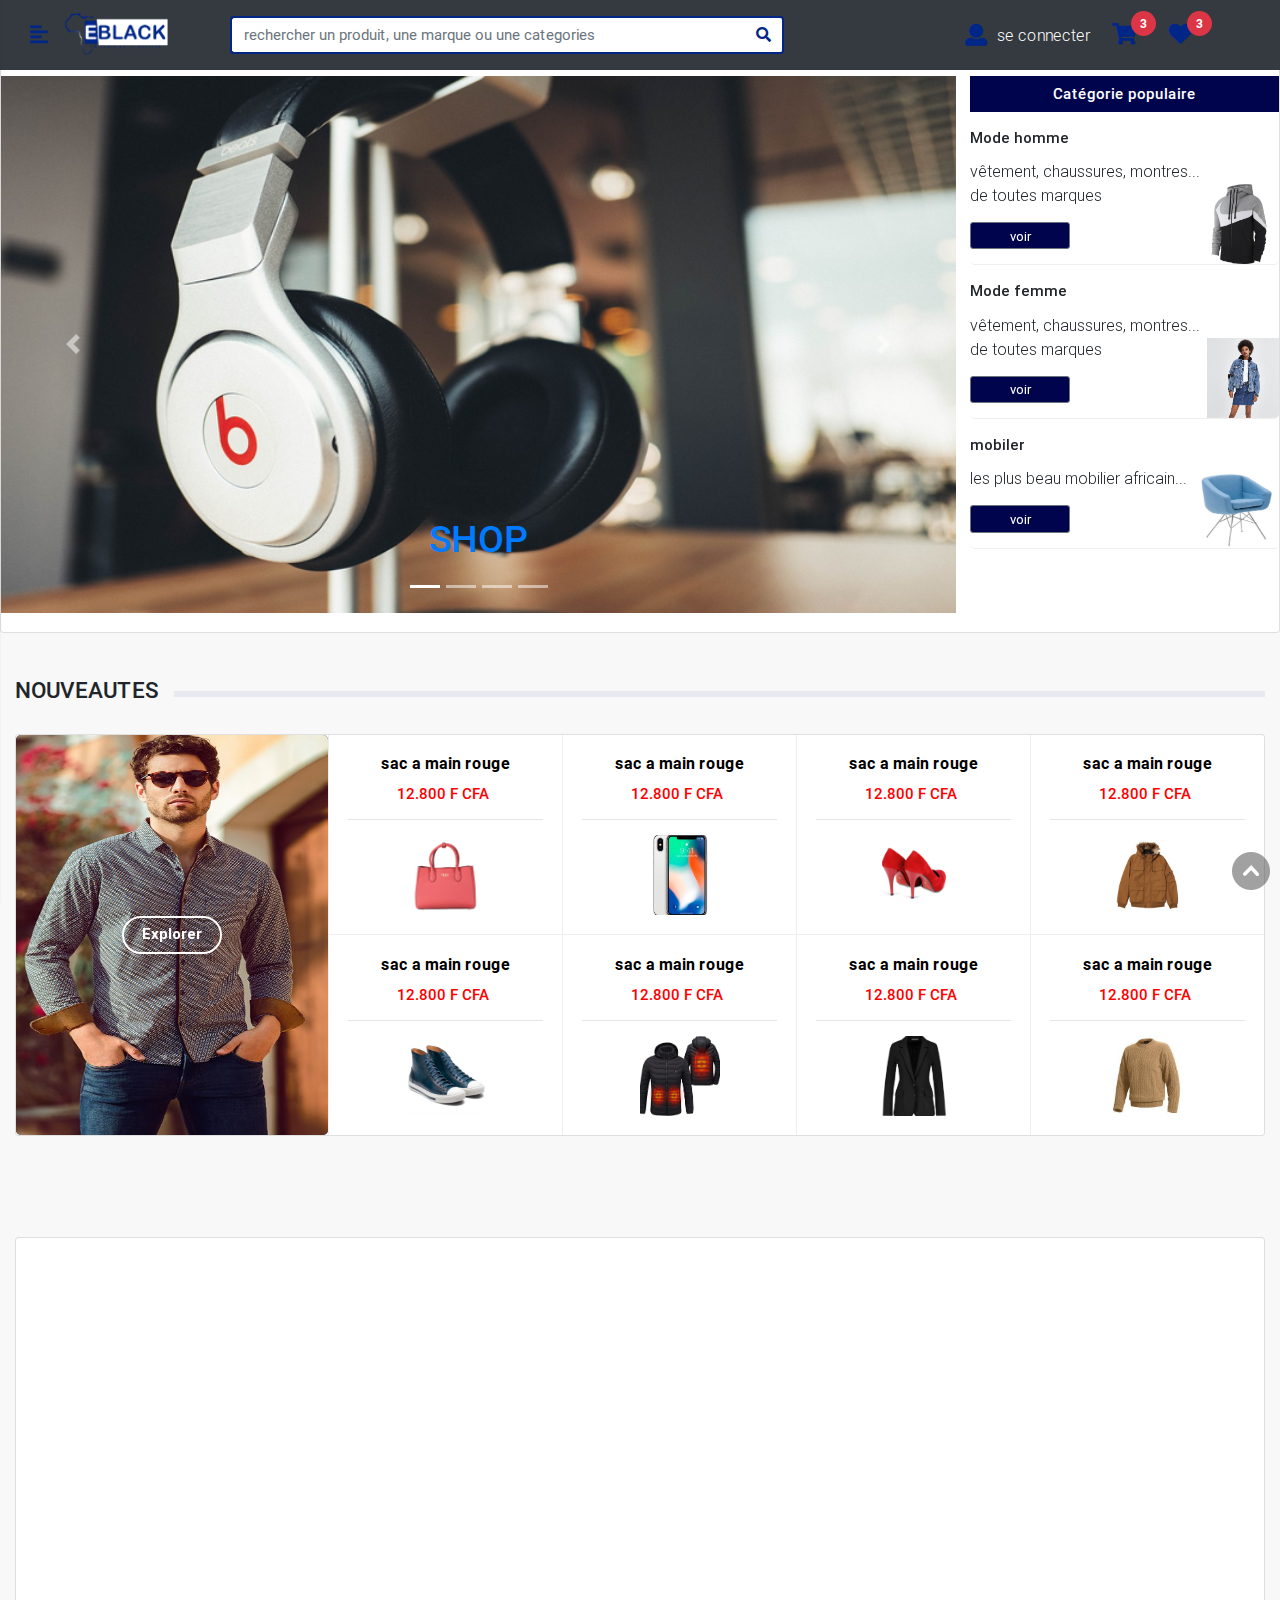
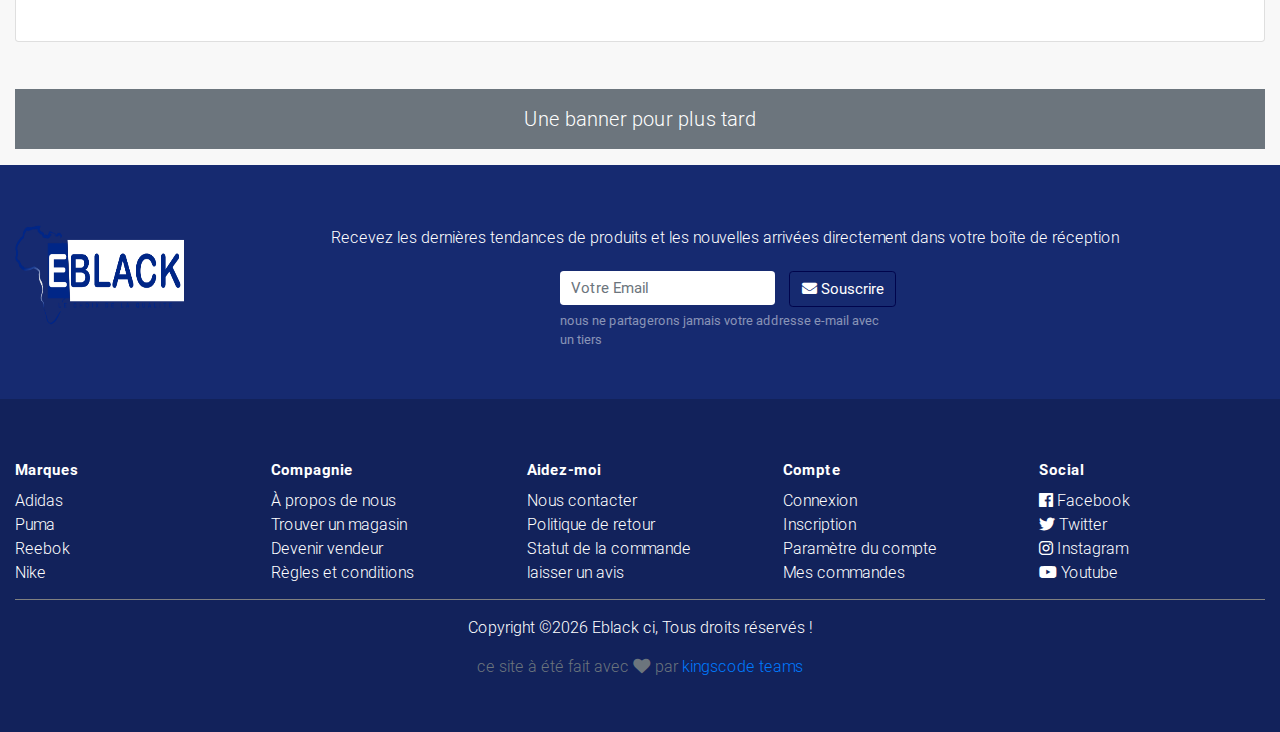
<file: index.html>
<!DOCTYPE HTML>
<html class="reveal-loaded" lang="fr" >
<head>
<meta charset="utf-8">
<meta name="viewport" content="width=device-width, initial-scale=1, shrink-to-fit=no">
<meta name="author" content="Bootstrap-ecommerce by Vosidiy">

<title>template Eblack</title>

<link rel="shortcut icon" type="image/x-icon" href="images/logo32.png">
<!-- jQuery -->
<script src="js/jquery-2.0.0.min.js" type="text/javascript"></script>
<!-- Bootstrap4 files-->
<script src="js/bootstrap.bundle.min.js" type="text/javascript"></script>
<link href="css/bootstrap-custom.css" rel="stylesheet" type="text/css"/>
<!--<link href="css/bootstrap.min.css" rel="stylesheet" type="text/css"/>
 Font awesome 5 -->
<link href="fonts/fontawesome/css/fontawesome-all.min.css" type="text/css" rel="stylesheet">
<!-- plugin: fancybox  -->
<script src="plugins/fancybox/fancybox.min.js" type="text/javascript"></script>
<link href="plugins/fancybox/fancybox.min.css" type="text/css" rel="stylesheet">
<!-- plugin: owl carousel  -->
<link href="plugins/owlcarousel/assets/owl.carousel.min.css" rel="stylesheet">
<link href="plugins/owlcarousel/assets/owl.theme.default.css" rel="stylesheet">
<script src="plugins/owlcarousel/owl.carousel.min.js"></script>

<!-- custom style -->
<link href="css/uikit.css" rel="stylesheet" type="text/css"/>
<link rel="stylesheet" href="css/style.css">
<link href="css/responsive.css" rel="stylesheet" media="only screen and (max-width: 1200px)" />
<link rel="stylesheet" href="css/jquery.mCustomScrollbar.min.css">
<link rel="stylesheet" href="css/media-queries.css">

<!-- custom javascript -->
<script src="js/script.js" type="text/javascript"></script>
<script src="js/jquery.mCustomScrollbar.concat.min.js"></script>


<script type="text/javascript">
	/// some script
	// jquery ready start
	$(document).ready(function() {
		
	}); 
	// jquery end
	</script>
</head>
<body>
	<!-- Wrapper -->
	<div class="wrapper">
		<!-- Sidebar -->
		<nav class="sidebar">
			<!-- close sidebar menu -->
			<div class="dismiss">
				<i class="fas fa-arrow-left"></i>
			</div>
			
			<div class="logo">
				<h3><a href="index.html">Eblack</a></h3>
			</div>
			
				<form action="#" class="py-1 search-header d-lg-none" >
					<div class="input-group " >
						
						<input type="text" class="form-control"  placeholder="rechercher un produit, une marque ou une categories">
						<div class="input-group-append">
						  <button  onclick="if(!$(search).value) return false;" class="btn btn-primary" type="submit">
							<i class="fa fa-search"></i>
						  </button>
						</div>
					</div>
				</form> 

			<div id="tcat"><spam style="text-transform: uppercase;font-size: 12px;">nos categories</spam> <a href="" >voir plus</a></div>
			<style>#tcat{padding: 5px;font-size: 11px;}#tcat a{margin-left: 90px;font-size: 12px;}</style>
			<ul class="list-unstyled menu-elements">
				<li class="active">
					<a href="#electro" data-toggle="collapse" aria-expanded="false" class="dropdown-toggle" role="button" aria-controls="electro">
						<i class="fas fa-tv"></i>Electronique
					</a>
					<ul class="collapse list-unstyled" id="electro">
						<li><a class="scroll-link" href="#section-3">Tous</a></li>
						<li><a class="scroll-link" href="#section-4">Audio</a></li>
						<li class="active"><a href="#acess" data-toggle="collapse" aria-expanded="false" class="dropdown-toggle" role="button" aria-controls="acess">
								<i class="fas fa-male"></i>Accessoires</a>
								<ul class="collapse list-unstyled" id="acess">
									<li><a class="scroll-link" href="#section-3">Tous</a></li>
									<li><a class="scroll-link" href="#section-4">Accessoire de tel</a></li>
									<li><a class="scroll-link" href="#section-4">Accessoire inforlatique</a></li>
									<li><a class="scroll-link" href="#section-4">Autres accessoires</a></li>
								</ul>
						</li>
						<li><a class="scroll-link" href="#section-4">Tel & pc</a></li>
					</ul>
				</li>
				<li class="">
					<a href="#hme" data-toggle="collapse" aria-expanded="false" class="dropdown-toggle" role="button" aria-controls="hme">
						<i class="fas fa-user"></i>Mode Homme
					</a>
					<ul class="collapse list-unstyled" id="hme">
						<li><a class="scroll-link" href="#section-3">Tous</a></li>
						<li><a class="scroll-link" href="#section-4">vêtements</a></li>
						<li><a class="scroll-link" href="#section-4">Chaussures</a></li>
						<li><a class="scroll-link" href="#section-4">Accessoires</a></li>
					</ul>
				</li>
				<li class="">
					<a href="#fme" data-toggle="collapse" aria-expanded="false" class="dropdown-toggle" role="button" aria-controls="fme">
						<i class="fas fa-female"></i>Mode Femme
					</a>
					<ul class="collapse list-unstyled" id="fme">
						<li><a class="scroll-link" href="#section-3">Tous</a></li>
						<li><a class="scroll-link" href="#section-4">vêtements</a></li>
						<li><a class="scroll-link" href="#section-4">Chaussures</a></li>
						<li><a class="scroll-link" href="#section-4">Accessoires</a></li>
					</ul>
				</li>
				<li class="">
					<a href="#eft" data-toggle="collapse" aria-expanded="false" class="dropdown-toggle" role="button" aria-controls="eft">
						<i class="fas fa-male"></i>Mode Enfant
					</a>
					<ul class="collapse list-unstyled" id="eft">
						<li><a class="scroll-link" href="#section-3">Tous</a></li>
						<li><a class="scroll-link" href="#section-4">vêtements</a></li>
						<li><a class="scroll-link" href="#section-4">Chaussures</a></li>
						<li><a class="scroll-link" href="#section-4">Accessoires</a></li>
					</ul>
				</li>
				
				
			</ul>
			<center>
			<div class="btn-group white ">
				<a class="btn btn-facebook" title="Facebook" target="_blank" href="#"><i class="fab fa-facebook-f  fa-fw"></i></a>
				<a class="btn btn-instagram" title="Instagram" target="_blank" href="#"><i class="fab fa-instagram  fa-fw"></i></a>
				<a class="btn btn-youtube" title="Youtube" target="_blank" href="#"><i class="fab fa-youtube  fa-fw"></i></a>
				<a class="btn btn-twitter" title="Twitter" target="_blank" href="#"><i class="fab fa-twitter  fa-fw"></i></a>
			</div>
		</center>
			<div class="dark-light-buttons">
				<a class="btn btn-primary btn-customized-4 btn-customized-dark" href="#" role="button">Dark</a>
				<a class="btn btn-primary btn-customized-4 btn-customized-light" href="#" role="button">Light</a>
		</div>
	</nav>
		<!-- End sidebar -->
		
		<!-- Dark overlay -->
		<div class="overlay"></div>

		<!-- Content -->
		<div class="content">
		
			<!-- open sidebar menu -->
			
		<header class="section-header">
		<div id="scrollUp">
		<a href="#top"><img src="images/to_top.png"/></a>
		</div>
		<nav class="navbar  fixed-top navbar-dark bg-dark  d-lg-none" style="height: 70px;">
		<a class="btn open-menu" href="#" role="button" style="font-size: 20px;color: #002687;"><i class="fas fa-align-left"></i><!--<i class="fas fa-align-left"></i> --></a>
		<a class="navbar-brand" href="index.html" style="color: white;font-weight: bold;"><img class="logo" src="images/eblack.png"></a>
		
		<div class="widget-header dropdown" style="margin-right: 0;padding: 0;color: #002687">
			<a href="connexion.html" class="ml-1 icontext" >
				<div class="icon-wrap"><i class="icon-sm  fa fa-user"style="color: #002687;"></i></div>
			<div class="textwrap d-none d-lg-block"style="color: white">se connecter  </div></a>
		</div>
		<div class="widget-header" style="margin-left: 0;padding: 0;">
			<a href="#" class="icontext">
				<div class="icontext mr-0" style="max-width: 50px;color: #002687">
					<span class="icon icon-sm ">
						<i class="fa fa-shopping-cart "></i>
						<span style="width: 25px;height: 25px; font-size: 12px; text-align: center;line-height: 19px;" class="notify small round badge badge-secondary">
						3</span>
					</span>
				</div>
			</a>
		</div>
	  </nav>
	  
<section class=" d-none d-lg-block  ">
	<div class=" navbar-dark bg-dark" id="manav" style="z-index: 999;width: 100%; margin-top:0;padding: 10px;position: fixed;">
<div class="row-sm align-items-center" style="z-index: 100;">
	<div class="col-lg-4-24 col-sm-3">
		
		<div class="brand-wrap">
			<a class="btn open-menu" href="#" role="button" style="font-size: 20px;color: #002687;"><i class="fas fa-align-left"></i><!--<i class="fa fa-bars"></i>--></a>
			<a href="index.html" style="color:white;font-weight:bold;font-size:18px"><img class="logo" src="images/eblack.png"></a>
		</div> 
	</div>
	<div class="col-lg-11-24 col-sm-8  d-none d-lg-block">
			<form action="#" class="py-1 search-header " >
				<div class="input-group w-100" >
					
					<input type="text" class="form-control"  style="border:2px solid #002687;border-right: transparent;"placeholder="rechercher un produit, une marque ou une categories">
					<div class="input-group-append">
					  <button onclick="if(!$(search).value) return false;" class="btn" type="submit" style="border: 2px solid #002687;border-left: transparent;background-color: white;">
						<i class="fa fa-search" style="color: #002687;"></i>
					  </button>
					</div>
			    </div>
			</form> <!-- search-wrap .end// -->
	</div> <!-- col.// -->
	<div class="col-lg-8-24 col-sm-12">
		<div class="widgets-wrap float-right row no-gutters py-1">
			<div class="col-auto">
				<div class="widget-header dropdown" >
					<a href="connexion.html" class="ml-1 icontext" >
						<div class="icon-wrap"><i style="color: #002687;" class="icon-sm  fa fa-user" ></i></div>
					
					<div class="textwrap d-none d-lg-block" style="color: white;">se connecter  </div></a>
					

				</div>  <!-- widget-header .// -->
			</div> <!-- col.// -->
			<div class="widget-header col-auto">
				<a href="#" class="icontext">
					<div class="icontext mr-0" style="max-width: 50px;color: #002687;">
						<span class="icon icon-sm ">
							<i class="fa fa-shopping-cart "></i>
							<span style="width: 25px;height: 25px; font-size: 12px; text-align: center;line-height: 19px;" class="notify small round badge badge-secondary">
							3</span>
						</span>
					</div>
				</a>
			</div>  <!-- col.// -->
			<div class="widget-header col-auto d-none d-lg-block">
				<a href="#" class="icontext">
					<div class="icontext mr-0" style="max-width: 50px;color: #002687;">
						<span class="icon icon-sm ">
							<i class="fa fa-heart "></i>
							<span style="width: 25px;height: 25px; font-size: 12px; text-align: center;line-height: 19px;" class="notify small round badge badge-secondary">
							3</span>
						</span>
					</div>
				</a>
			</div> <!-- col.// -->
		</div> <!-- widgets-wrap.// row.// -->
	</div> <!-- col.// -->
</div> <!-- row.// -->
	</div> <!-- container.// -->
</section> <!-- header-main .// -->
</header> <!-- section-header.// -->

<!-- ========================= SECTION MAIN ========================= -->
<section class="section-main bg padding-y-sm" >
<div class="">
<div class="card">
	<div class="card-body" style="margin-top: 40px;padding-left: 0;padding-right: 0;">
<div class="row row-sm" >
	<!-- col.// -->
	<div class="col-md-9" >

<!-- ================= main slide ================= -->
<div id="carousel1_indicator" class="slider-home-banner carousel slide slider-main" data-ride="carousel" data-interval="3000">
  <ol class="carousel-indicators">
    <li data-target="#carousel1_indicator" data-slide-to="0" class="active"></li>
    <li data-target="#carousel1_indicator" data-slide-to="1" class=""></li>
	<li data-target="#carousel1_indicator" data-slide-to="2" class=""></li>
	<li data-target="#carousel1_indicator" data-slide-to="3" class=""></li>
  </ol>
  <div class="carousel-inner">
    <div class="carousel-item active item-slide">
	  <img src="images/banners/slide1.png" alt="Première diapositive"> 
	  <div class="carousel-caption">
        <h1> <a href="">SHOP</a></h1>
      </div>
    </div>
    <div class="carousel-item item-slide">
      <img src="images/banners/slide2.png" alt="Deuxième diapositive">
    </div>
    <div class="carousel-item item-slide">
      <img src="images/banners/slide3.png" alt="Troisième diapositive">
	</div>
	<div class="carousel-item item-slide">
		<img src="images/banners/slide4.png" alt="Troisième diapositive">
	  </div>
  </div>
  <a class="carousel-control-prev" href="#carousel1_indicator" role="button" data-slide="prev">
    <span class="carousel-control-prev-icon" aria-hidden="true"></span>
    <span class="sr-only"><font style="vertical-align: inherit;"><font style="vertical-align: inherit;">précédent</font></font></span>
  </a>
  <a class="carousel-control-next" href="#carousel1_indicator" role="button" data-slide="next">
    <span class="carousel-control-next-icon" aria-hidden="true"></span>
    <span class="sr-only"><font style="vertical-align: inherit;"><font style="vertical-align: inherit;">Prochain</font></font></span>
  </a>
</div>
<!-- ============== main slidesow .end // ============= -->

	</div> <!-- col.// -->
	<div class="col-md d-none d-lg-block flex-grow-1 reveal">
		<aside class="special-home-right">
        <h6 class="bg-blue text-center text-white mb-0 p-2" style="background-color: #00044C;"><font style="vertical-align: inherit;"><font style="vertical-align: inherit;">Catégorie populaire</font></font></h6>
        
        <div class="card-banner border-bottom reveal-1" >
          <div class="py-3" style="width:80%">
            <h6 class="card-title" ><font style="vertical-align: inherit;"><font style="vertical-align: inherit;">Mode homme</font></font></h6>
          <p>vêtement, chaussures, montres... <br>de toutes marques</p>
          <a href="#" class="btn btn-secondary btn-sm" style="background-color: #00044C;width: 100px;"><font style="vertical-align: inherit;"><font style="vertical-align: inherit;">voir </font></font></a>
          </div> 
          <img src="images/produits/veste-nike.jpeg" height="80" class="img-bg">
        </div>
  
        <div class="card-banner border-bottom reveal-2">
          <div class="py-3" style="width:80%">
            <h6 class="card-title"><font style="vertical-align: inherit;"><font style="vertical-align: inherit;">Mode femme </font></font></h6>
            <p>vêtement, chaussures, montres... <br>de toutes marques</p>
          <a href="#" class="btn btn-secondary btn-sm" style="background-color: #00044C;width: 100px;"><font style="vertical-align: inherit;"><font style="vertical-align: inherit;">voir </font></font></a>
          </div> 
          <img src="images/produits/complet.jpg" height="80" class="img-bg">
        </div>
  
        <div class="card-banner border-bottom reveal-3">
          <div class="py-3" style="width:80%">
            <h6 class="card-title"><font style="vertical-align: inherit;"><font style="vertical-align: inherit;">mobiler</font></font></h6>
            <p>les plus beau mobilier africain...</p>
          <a href="#" class="btn btn-secondary btn-sm" style="background-color: #00044C;width: 100px;"><font style="vertical-align: inherit;"><font style="vertical-align: inherit;">voir </font></font></a>
          </div> 
          <img src="images/produits/chaise.jpg" height="80" class="img-bg">
        </div>
  
      </aside>
	</div>
</div> <!-- row.// -->
	</div> <!-- card-body .// -->
</div> <!-- card.// -->

<!--<figure class="mt-3 banner p-3 bg-secondary">
	div class="text-lg text-center white">Useful banner can be here</div>
</figure>

</div>  container .//  -->
</section>
<!-- ========================= SECTION MAIN END// ========================= -->
<!-- 
<div class="card reveal">
	<div class="row no-gutters">
	<div class="col-md-3">
		
	<article href="#" class="card-banner h-100 reveal-1"style="background-color: rgba(0,0,255,0.5);">
		<div class="card-body zoom-wrap" style="color: white;">
			<h5 class="title " >Deals & Sales</h5>
			<p>profiter .!</p>
			<img src="images/eblackSale.png"  class="img-bg zoom-in" style="width:100%;height:100%;object-fit: cover;z-index: -1;">
		</div>
	</article>
		</div> 
		<div class="col-md-9  ">
			<div class="col-md-4 float-right reveal-1">
				<figure class="card card-product">
					<span class="badge-offer"><b> - 50%</b></span>
					<div class="img-wrap"><img src="images/items/1.jpg">
						<a class="btn-overlay" href="#"><i class="fa fa-search-plus"></i> Details</a>
					</div>
					<figcaption class="info-wrap">
							<h4 class="title">T-shirt rouge</h4>
							<p class="desc">Some small description goes here</p>
							<div class="rating-wrap">
								<ul class="rating-stars">
									<li style="width:80%" class="stars-active"> 
										<i class="fa fa-star"></i><i class="fa fa-star"></i><i class="fa fa-star"></i><i class="fa fa-star"></i><i class="fa fa-star"></i>
									</li>
									<li>
										<i class="fa fa-star"></i><i class="fa fa-star"></i><i class="fa fa-star"></i><i class="fa fa-star"></i><i class="fa fa-star"></i> 
									</li>
								</ul>
								<div class="label-rating">132 reviews</div>
								<div class="label-rating">154 orders </div>
							</div> 
					</figcaption>
					<div class="bottom-wrap">
						<a href="" class="btn btn-outline-secondary btn-sm float-right">acheter</a>
						<span class="float-right"> &nbsp;&nbsp;</span>
						<a href="" class="btn btn-outline-warning btn-sm float-right"><i class="fa fa-heart"></i></a>			
						<div class="price-wrap h5">
							<span class="price-new">$1280</span> <del class="price-old">$1980</del>
						</div>
					</div> 
				</figure>
			</div> 
			<div class="col-md-4 float-right reveal-2">
				<figure class="card card-product">
					<div class="img-wrap"><img src="images/items/2.jpg"> </div>
					<figcaption class="info-wrap">
							<h4 class="title">Good product</h4>
							<p class="desc">Some small description goes here</p>
							<div class="rating-wrap">
								<ul class="rating-stars">
									<li style="width:80%" class="stars-active"> 
										<i class="fa fa-star"></i><i class="fa fa-star"></i><i class="fa fa-star"></i><i class="fa fa-star"></i><i class="fa fa-star"></i>
									</li>
									<li>
										<i class="fa fa-star"></i><i class="fa fa-star"></i><i class="fa fa-star"></i><i class="fa fa-star"></i><i class="fa fa-star"></i> 
									</li>
								</ul>
								<div class="label-rating">132 reviews</div>
								<div class="label-rating">154 orders </div>
							</div> 
					</figcaption>
					<div class="bottom-wrap">
							<a href="" class="btn btn-sm btn-primary float-right">Order Now</a>	
							<div class="price-wrap h5">
								<span class="price-new">$1280</span> <del class="price-old">$1980</del>
							</div> 
					</div> 
				</figure>
			</div> 
			<div class="col-md-4 float-right reveal-3">
				<figure class="card card-product">
					<div class="img-wrap"><img src="images/items/3.jpg"></div>
					<figcaption class="info-wrap">
							<h4 class="title">Product name goes here</h4>
							<p class="desc">Some small description goes here</p>
							<div class="rating-wrap">
								<ul class="rating-stars">
									<li style="width:80%" class="stars-active"> 
										<i class="fa fa-star"></i><i class="fa fa-star"></i><i class="fa fa-star"></i><i class="fa fa-star"></i><i class="fa fa-star"></i>
									</li>
									<li>
										<i class="fa fa-star"></i><i class="fa fa-star"></i><i class="fa fa-star"></i><i class="fa fa-star"></i><i class="fa fa-star"></i> 
									</li>
								</ul>
								<div class="label-rating">132 reviews</div>
								<div class="label-rating">154 orders </div>
							</div> 
					</figcaption>
					<div class="bottom-wrap">
							<a href="" class="btn btn-sm btn-primary float-right">Order Now</a>	
							<div class="price-wrap h5">
								<span class="price-new">$1280</span> <del class="price-old">$1980</del>
							</div> 
					</div> 
				</figure>
			</div> 
			
		</div> 
	</div>  
		
	</div>-->

<!-- ========================= SECTION CONTENT ========================= -->
<section class="section-content padding-y-sm bg reveal">
<div class="container">

<header class="section-heading heading-line reveal-1">
	<h4 class="title-section bg">NOUVEAUTES</h4>
</header>

<div class="card">
<div class="row no-gutters">
	<div class="col-md-3">
	
<article href="#" class="card-banner h-100 reveal-2"style="background-color: #162A70">
	<div class="card-body zoom-wrap align-items-center row justify-content-center">
		<!--<h5 class="title">Les plus vendu</h5>
		<p>les meilleurs produits, les plus vendu sur eblack mpor incididunt ut labore et dolore magna aliqua.</p>-->
		<a href="liste_grid.html"  class="btn btn-outline-primary round align-self-center" style="width: 100px;z-index: 999999;border: 2px solid white;font-weight: bold; color: white;">
			Explorer</a>
		<img src="images/h_chemise-motif-carrly.jpg" style="width:100%;height:100%;z-index: -1;" class="img-bg zoom-in d-none d-lg-block">
	</div>
</article>

	</div> <!-- col.// -->
	<div class="col-md-9 reveal-3">
	<ul class="row no-gutters border-cols">
	<li class="col-6 col-md-3">
	<a href="#" class="itembox"> 
		<div class="card-body align-items-center">
		<div class="">
			<center class="word-limit ">sac a main rouge</center>
			<center class="price-wrap h6 price-new">12.800 F CFA</center>
		</div>
		<hr>
		<center>
			<!--<span class="badge-new float-right"> NEW </span>-->
			<img class="img-sm" src="images/items/3.jpg">
		</center>
		</div>
	</a>
	</li>
	<li class="col-6 col-md-3">
		<a href="#" class="itembox"> 
			<div class="card-body align-items-center">
			<div class="">
				<center class="word-limit ">sac a main rouge</center>
				<center class="price-wrap h6 price-new">12.800 F CFA</center>
			</div>
			<hr>
			<center>
				<!--<span class="badge-new float-right"> NEW </span>-->
				<img class="img-sm" src="images/items/4.jpg">
			</center>
			</div>
		</a>
		</li>
		<li class="col-6 col-md-3">
			<a href="#" class="itembox"> 
				<div class="card-body align-items-center">
				<div class="">
					<center class="word-limit ">sac a main rouge</center>
					<center class="price-wrap h6 price-new">12.800 F CFA</center>
				</div>
				<hr>
				<center>
					<!--<span class="badge-new float-right"> NEW </span>-->
					<img class="img-sm" src="images/items/15.jpg">
				</center>
				</div>
			</a>
			</li>
			<li class="col-6 col-md-3">
				<a href="#" class="itembox"> 
					<div class="card-body align-items-center">
					<div class="">
						<center class="word-limit ">sac a main rouge</center>
						<center class="price-wrap h6 price-new">12.800 F CFA</center>
					</div>
					<hr>
					<center>
						<!--<span class="badge-new float-right"> NEW </span>-->
						<img class="img-sm" src="images/items/2.jpg">
					</center>
					</div>
				</a>
				</li>
		</ul>
	<ul class="row no-gutters border-cols">
		<li class="col-6 col-md-3">
			<a href="#" class="itembox"> 
				<div class="card-body align-items-center">
				<div class="">
					<center class="word-limit ">sac a main rouge</center>
					<center class="price-wrap h6 price-new">12.800 F CFA</center>
				</div>
				<hr>
				<center>
					<!--<span class="badge-new float-right"> NEW </span>-->
					<img class="img-sm" src="images/items/8.jpg">
				</center>
				</div>
			</a>
			</li>
			<li class="col-6 col-md-3">
				<a href="#" class="itembox"> 
					<div class="card-body align-items-center">
					<div class="">
						<center class="word-limit ">sac a main rouge</center>
						<center class="price-wrap h6 price-new">12.800 F CFA</center>
					</div>
					<hr>
					<center>
						<!--<span class="badge-new float-right"> NEW </span>-->
						<img class="img-sm" src="images/items/9.jpg">
					</center>
					</div>
				</a>
				</li>
				<li class="col-6 col-md-3">
					<a href="#" class="itembox"> 
						<div class="card-body align-items-center">
						<div class="">
							<center class="word-limit ">sac a main rouge</center>
							<center class="price-wrap h6 price-new">12.800 F CFA</center>
						</div>
						<hr>
						<center>
							<!--<span class="badge-new float-right"> NEW </span>-->
							<img class="img-sm" src="images/items/10.jpg">
						</center>
						</div>
					</a>
					</li>
					<li class="col-6 col-md-3">
						<a href="#" class="itembox"> 
							<div class="card-body align-items-center">
							<div class="">
								<center class="word-limit ">sac a main rouge</center>
								<center class="price-wrap h6 price-new">12.800 F CFA</center>
							</div>
							<hr>
							<center>
								<!--<span class="badge-new float-right"> NEW </span>-->
								<img class="img-sm" src="images/items/11.jpg">
							</center>
							</div>
						</a>
						</li>
</ul>
	</div> <!-- col.// -->
</div> <!-- row.// -->
	
</div> <!-- card.// -->

</div> <!-- container .//  -->
</section>
<!-- ========================= SECTION CONTENT END// ========================= -->

<!-- ========================= SECTION CONTENT ========================= -->
<section class="section-content padding-y-sm bg reveal">
	<div class="container">
	
	<header class="section-heading heading-line reveal-1">
		<h4 class="title-section bg">POPULAIRES</h4>
	</header>
	
	<div class="card">
	<div class="row no-gutters">
		<div class="col-md-3">
		
		<article href="#" class="card-banner h-100 reveal-2"style="background-color: #162A70">
				<div class="card-body zoom-wrap align-items-center row justify-content-center">			<a href="liste_grid.html"  class="btn btn-outline-primary round align-self-center" style="width: 100px;z-index: 999999;border: 2px solid white;font-weight: bold; color: white;">
				Explorer</a>
			<img src="images/shoe.jpg" style="width:100%;height:100%;z-index: -1;" class="img-bg zoom-in d-none d-lg-block">
		</div>
	</article>
		</div> <!-- col.// -->
		<div class="col-md-9 reveal-3">
		<ul class="row no-gutters border-cols">
			<li class="col-6 col-md-3">
				<a href="#" class="itembox"> 
					<div class="card-body align-items-center">
					<div class="">
						<center class="word-limit ">sac a main rouge</center>
						<div class="price-wrap" style="font-size: 15px;font-weight: bold;text-align: center;">
							<span class="price-new">1280 CFA</span> <del class="price-old ">1980 CFA</del>
						</div>
					</div>
					<hr>
					<center>
						<!--<span class="badge-new float-right"> NEW </span>-->
						<img class="img-sm" src="images/items/3.jpg">
					</center>
					</div>
				</a>
				</li>
		
				<li class="col-6 col-md-3">
					<a href="#" class="itembox"> 
						<div class="card-body align-items-center">
						<div class="">
							<center class="word-limit ">sac a main rouge</center>
							<div class="price-wrap" style="font-size: 15px;font-weight: bold;text-align: center;">
								<span class="price-new">1280 CFA</span> <del class="price-old ">1980 CFA</del>
							</div>
						</div>
						<hr>
						<center>
							<!--<span class="badge-new float-right"> NEW </span>-->
							<img class="img-sm" src="images/items/6.jpg">
						</center>
						</div>
					</a>
					</li>
					<li class="col-6 col-md-3">
						<a href="#" class="itembox"> 
							<div class="card-body align-items-center">
							<div class="">
								<center class="word-limit ">sac a main rouge</center>
								<div class="price-wrap" style="font-size: 15px;font-weight: bold;text-align: center;">
									<span class="price-new">1280 CFA</span> <del class="price-old ">1980 CFA</del>
								</div>
							</div>
							<hr>
							<center>
								<!--<span class="badge-new float-right"> NEW </span>-->
								<img class="img-sm" src="images/items/7.jpg">
							</center>
							</div>
						</a>
						</li>
						<li class="col-6 col-md-3">
							<a href="#" class="itembox"> 
								<div class="card-body align-items-center">
								<div class="">
									<center class="word-limit ">sac a main rouge</center>
									<div class="price-wrap" style="font-size: 15px;font-weight: bold;text-align: center;">
										<span class="price-new">1280 CFA</span> <del class="price-old ">1980 CFA</del>
									</div>
								</div>
								<hr>
								<center>
									<!--<span class="badge-new float-right"> NEW </span>-->
									<img class="img-sm" src="images/items/15.jpg">
								</center>
								</div>
							</a>
							</li>
	</ul>
	<ul class="row no-gutters border-cols">
		<li class="col-6 col-md-3">
			<a href="#" class="itembox"> 
				<div class="card-body align-items-center">
				<div class="">
					<center class="word-limit ">sac a main rouge</center>
					<div class="price-wrap" style="font-size: 15px;font-weight: bold;text-align: center;">
						<span class="price-new">1280 CFA</span> <del class="price-old ">1980 CFA</del>
					</div>
				</div>
				<hr>
				<center>
					<!--<span class="badge-new float-right"> NEW </span>-->
					<img class="img-sm" src="images/items/8.jpg">
				</center>
				</div>
			</a>
			</li>
			<li class="col-6 col-md-3">
				<a href="#" class="itembox"> 
					<div class="card-body align-items-center">
					<div class="">
						<center class="word-limit ">sac a main rouge</center>
						<div class="price-wrap" style="font-size: 15px;font-weight: bold;text-align: center;">
							<span class="price-new">1280 CFA</span> <del class="price-old ">1980 CFA</del>
						</div>
					</div>
					<hr>
					<center>
						<!--<span class="badge-new float-right"> NEW </span>-->
						<img class="img-sm" src="images/items/13.png">
					</center>
					</div>
				</a>
				</li>
				<li class="col-6 col-md-3">
					<a href="#" class="itembox"> 
						<div class="card-body align-items-center">
						<div class="">
							<center class="word-limit ">sac a main rouge</center>
							<div class="price-wrap" style="font-size: 15px;font-weight: bold;text-align: center;">
								<span class="price-new">1280 CFA</span> <del class="price-old ">1980 CFA</del>
							</div>
						</div>
						<hr>
						<center>
							<!--<span class="badge-new float-right"> NEW </span>-->
							<img class="img-sm" src="images/items/14.jpg">
						</center>
						</div>
					</a>
					</li>
					<li class="col-6 col-md-3">
						<a href="#" class="itembox"> 
							<div class="card-body align-items-center">
							<div class="">
								<center class="word-limit ">sac a main rouge</center>
								<div class="price-wrap" style="font-size: 15px;font-weight: bold;text-align: center;">
									<span class="price-new">1280 CFA</span> <del class="price-old ">1980 CFA</del>
								</div>
							</div>
							<hr>
							<center>
								<!--<span class="badge-new float-right"> NEW </span>-->
								<img class="img-sm" src="images/items/3.jpg">
							</center>
							</div>
						</a>
						</li>
						
						
	</ul>
		</div> <!-- col.// -->
	</div> <!-- row.// -->
		
	</div> <!-- card.// -->
	
	</div> <!-- container .//  -->
	</section>
	
<!-- ========================= SECTION REQUEST ========================= -->
<!--<section class="section-request bg padding-y-sm d-lg-block d-none">
	<div class="container">
	<header class="section-heading heading-line">
		<h4 class="title-section bg text-uppercase">Demande de devis</h4>
	</header>
	
	<div class="row ">
	<div class="col-md-8">
	<figure class="card-banner banner-size-lg">
		<figcaption class="overlay left">
			<br>
			<h2 style="max-width: 300px;">collection d'articles en vedette</h2>
			<br>
			<a class="btn btn-outline-primary" href="#">Detail info » </a>
		</figcaption>
		<img src="images/banners/premail22.gif">
		<p style="position: absolute;color:white;font-size:30px;font-weight: bold;margin:20px" class="">Un moyen simple d'envoyer une demande aux fournisseurs</p>
	</figure>
		</div> 
		<div class="col-md-4">
	
	<div class="card card-body">
		<h5 class="title py-4">Une demande, plusieurs devis.</h5>
		<form>
			<div class="form-group">
				<input class="form-control" name="" type="text" placeholder="Que cherchez-vous ?">
			</div>
			<div class="form-group">
				<div class="input-group">
					<input class="form-control" name="" type="text" placeholder="Quantité ?">
					<span class="input-group-btn" style="border:0; width: 0;"></span>
					<select class="form-control">
						<option>taille</option>
						<option>toutes les tailles</option>
						<option>XXL</option>
						<option>XL</option>
						<option>L</option>
						<option>M</option>
					</select>
				</div>
			</div>
			<div class="form-group text-muted">
				
				<label class="form-check form-check-inline">
				  <input class="form-check-input" type="checkbox" value="option1">
				  <span class="form-check-label">Demander le prix</span>
				</label>
				<label class="form-check form-check-inline">
				  <input class="form-check-input" type="checkbox" value="option2">
				  <span class="form-check-label">Demander un échantillon</span>
				</label>
			</div>
			<div class="form-group text-center">
				<button class="btn btn-outline-primary"style="width:100px">Envoyer</button>
			</div>
		</form>
	</div>
	
		</div> 
	</div> 
	
	</div>
	</section>// -->
<!-- ========================= SECTION REQUEST .END// ========================= -->

<!-- ========================= SECTION ITEMS ========================= -->
<!--<section class="section-request bg padding-y-sm reveal">
<div class="container">
	<header class="section-heading heading-line reveal-1">
		<h4 class="title-section bg text-uppercase">PRODUITS RECOMMANDES</h4>
	</header>
	============== COMPONENT SLIDER ITEMS OWL  ============= 
	<div class="slider-items-owl owl-carousel owl-theme">
		<div class=" item-slide reveal-2">
			<figure class="card card-product">
				
				<div class="img-wrap"><img src="images/items/2.jpg">
					<a class="btn-overlay" href="#"><i class="fa fa-search-plus"></i> Details</a>
				</div>
				<figcaption class="info-wrap">
						<h4 class="title">T-shirt rouge</h4>
						<p class="desc">Some small description goes here</p>
						<div class="rating-wrap">
							<ul class="rating-stars">
								<li style="width:80%" class="stars-active"> 
									<i class="fa fa-star"></i><i class="fa fa-star"></i><i class="fa fa-star"></i><i class="fa fa-star"></i><i class="fa fa-star"></i>
								</li>
								<li>
									<i class="fa fa-star"></i><i class="fa fa-star"></i><i class="fa fa-star"></i><i class="fa fa-star"></i><i class="fa fa-star"></i> 
								</li>
							</ul>
							<div class="label-rating">132 reviews</div>
							<div class="label-rating">154 orders </div>
						</div>
				</figcaption>
				<div class="bottom-wrap">
					<a href="" class="btn btn-outline-primary btn-sm float-right"><i class="fa fa-shopping-cart"></i></a>
					<span class="float-right"> &nbsp;&nbsp;</span>
					<a href="" class="btn btn-outline-primary btn-sm float-right"><i class="fa fa-heart"></i></a>			
					<div class="price-wrap h5">
						<span class="price-new">$1280</span> <del class="price-old">$1980</del>
					</div> 
				</div>
			</figure>
		</div>
		<div class=" item-slide reveal-3">
			<figure class="card card-product">
				<span class="badge-offer"><b> - 50%</b></span>
				<div class="img-wrap"><img src="images/items/3.jpg">
					<a class="btn-overlay" href="#"><i class="fa fa-search-plus"></i> Details</a>
				</div>
				<figcaption class="info-wrap">
						<h4 class="title">T-shirt rouge</h4>
						<p class="desc">Some small description goes here</p>
						<div class="rating-wrap">
							<ul class="rating-stars">
								<li style="width:80%" class="stars-active"> 
									<i class="fa fa-star"></i><i class="fa fa-star"></i><i class="fa fa-star"></i><i class="fa fa-star"></i><i class="fa fa-star"></i>
								</li>
								<li>
									<i class="fa fa-star"></i><i class="fa fa-star"></i><i class="fa fa-star"></i><i class="fa fa-star"></i><i class="fa fa-star"></i> 
								</li>
							</ul>
							<div class="label-rating">132 reviews</div>
							<div class="label-rating">154 orders </div>
						</div> 
				</figcaption>
				<div class="bottom-wrap">
					<a href="" class="btn btn-outline-secondary btn-sm float-right">acheter</a>
					<span class="float-right"> &nbsp;&nbsp;</span>
					<a href="" class="btn btn-outline-warning btn-sm float-right"><i class="fa fa-heart"></i></a>			
					<div class="price-wrap h5">
						<span class="price-new">$1280</span> <del class="price-old">$1980</del>
					</div> 
				</div> 
			</figure>
		</div>
		<div class=" item-slide reveal-4">
			<figure class="card card-product">
				<span class="badge-offer"><b> - 50%</b></span>
				<div class="img-wrap"><img src="images/items/4.jpg">
					<a class="btn-overlay" href="#"><i class="fa fa-search-plus"></i> Details</a>
				</div>
				<figcaption class="info-wrap">
						<h4 class="title">T-shirt rouge</h4>
						<p class="desc">Some small description goes here</p>
						<div class="rating-wrap">
							<ul class="rating-stars">
								<li style="width:80%" class="stars-active"> 
									<i class="fa fa-star"></i><i class="fa fa-star"></i><i class="fa fa-star"></i><i class="fa fa-star"></i><i class="fa fa-star"></i>
								</li>
								<li>
									<i class="fa fa-star"></i><i class="fa fa-star"></i><i class="fa fa-star"></i><i class="fa fa-star"></i><i class="fa fa-star"></i> 
								</li>
							</ul>
							<div class="label-rating">132 reviews</div>
							<div class="label-rating">154 orders </div>
						</div> 
				</figcaption>
				<div class="bottom-wrap">
					<a href="" class="btn btn-outline-secondary btn-sm float-right">acheter</a>
					<span class="float-right"> &nbsp;&nbsp;</span>
					<a href="" class="btn btn-outline-warning btn-sm float-right"><i class="fa fa-heart"></i></a>			
					<div class="price-wrap h5">
						<span class="price-new">$1280</span> <del class="price-old">$1980</del>
					</div> 
				</div> 
			</figure>
		</div>
		<div class=" item-slide reveal-1">
			<figure class="card card-product">
				<span class="badge-offer"><b> - 75%</b></span>
				<div class="img-wrap"><img src="images/items/5.jpg">
					<a class="btn-overlay" href="#"><i class="fa fa-search-plus"></i> Details</a>
				</div>
				<figcaption class="info-wrap">
						<h4 class="title">T-shirt rouge</h4>
						<p class="desc">Some small description goes here</p>
						<div class="rating-wrap">
							<ul class="rating-stars">
								<li style="width:80%" class="stars-active"> 
									<i class="fa fa-star"></i><i class="fa fa-star"></i><i class="fa fa-star"></i><i class="fa fa-star"></i><i class="fa fa-star"></i>
								</li>
								<li>
									<i class="fa fa-star"></i><i class="fa fa-star"></i><i class="fa fa-star"></i><i class="fa fa-star"></i><i class="fa fa-star"></i> 
								</li>
							</ul>
							<div class="label-rating">132 reviews</div>
							<div class="label-rating">154 orders </div>
						</div> 
				</figcaption>
				<div class="bottom-wrap">
					<a href="" class="btn btn-outline-secondary btn-sm float-right">acheter</a>
					<span class="float-right"> &nbsp;&nbsp;</span>
					<a href="" class="btn btn-outline-warning btn-sm float-right"><i class="fa fa-heart"></i></a>			
					<div class="price-wrap h5">
						<span class="price-new">$1280</span> <del class="price-old">$1980</del>
					</div>
				</div> 
			</figure>
		</div>
		<div class=" item-slide">
			<figure class="card card-product">
				
				<div class="img-wrap"><img src="images/items/6.jpg">
					<a class="btn-overlay" href="#"><i class="fa fa-search-plus"></i> Details</a>
				</div>
				<figcaption class="info-wrap">
						<h4 class="title">T-shirt rouge</h4>
						<p class="desc">Some small description goes here</p>
						<div class="rating-wrap">
							<ul class="rating-stars">
								<li style="width:80%" class="stars-active"> 
									<i class="fa fa-star"></i><i class="fa fa-star"></i><i class="fa fa-star"></i><i class="fa fa-star"></i><i class="fa fa-star"></i>
								</li>
								<li>
									<i class="fa fa-star"></i><i class="fa fa-star"></i><i class="fa fa-star"></i><i class="fa fa-star"></i><i class="fa fa-star"></i> 
								</li>
							</ul>
							<div class="label-rating">132 reviews</div>
							<div class="label-rating">154 orders </div>
						</div> 
				</figcaption>
				<div class="bottom-wrap">
					<a href="" class="btn btn-outline-primary btn-sm float-right"><i class="fa fa-shopping-cart"></i></a>
					<span class="float-right"> &nbsp;&nbsp;</span>
					<a href="" class="btn btn-outline-primary btn-sm float-right"><i class="fa fa-heart"></i></a>			
					<div class="price-wrap h5">
						<span class="price-new">$1280</span> <del class="price-old">$1980</del>
					</div> 
				</div> 
			</figure>
		</div>
		<div class=" item-slide">
			<figure class="card card-product">
				
				<div class="img-wrap"><img src="images/items/7.jpg">
					<a class="btn-overlay" href="#"><i class="fa fa-search-plus"></i> Details</a>
				</div>
				<figcaption class="info-wrap">
						<h4 class="title">T-shirt rouge</h4>
						<p class="desc">Some small description goes here</p>
						<div class="rating-wrap">
							<ul class="rating-stars">
								<li style="width:80%" class="stars-active"> 
									<i class="fa fa-star"></i><i class="fa fa-star"></i><i class="fa fa-star"></i><i class="fa fa-star"></i><i class="fa fa-star"></i>
								</li>
								<li>
									<i class="fa fa-star"></i><i class="fa fa-star"></i><i class="fa fa-star"></i><i class="fa fa-star"></i><i class="fa fa-star"></i> 
								</li>
							</ul>
							<div class="label-rating">132 reviews</div>
							<div class="label-rating">154 orders </div>
						</div> 
				</figcaption>
				<div class="bottom-wrap">
					<a href="" class="btn btn-outline-primary btn-sm float-right"><i class="fa fa-shopping-cart"></i></a>
					<span class="float-right"> &nbsp;&nbsp;</span>
					<a href="" class="btn btn-outline-primary btn-sm float-right"><i class="fa fa-heart"></i></a>			
					<div class="price-wrap h5">
						<span class="price-new">$1280</span> <del class="price-old">$1980</del>
					</div> 
				</div> 
			</figure>
		</div>
		<div class=" item-slide">
			<figure class="card card-product">
				
				<div class="img-wrap"><img src="images/items/1.jpg">
					<a class="btn-overlay" href="#"><i class="fa fa-search-plus"></i> Details</a>
				</div>
				<figcaption class="info-wrap">
						<h4 class="title">T-shirt rouge</h4>
						<p class="desc">Some small description goes here</p>
						<div class="rating-wrap">
							<ul class="rating-stars">
								<li style="width:80%" class="stars-active"> 
									<i class="fa fa-star"></i><i class="fa fa-star"></i><i class="fa fa-star"></i><i class="fa fa-star"></i><i class="fa fa-star"></i>
								</li>
								<li>
									<i class="fa fa-star"></i><i class="fa fa-star"></i><i class="fa fa-star"></i><i class="fa fa-star"></i><i class="fa fa-star"></i> 
								</li>
							</ul>
							<div class="label-rating">132 reviews</div>
							<div class="label-rating">154 orders </div>
						</div> 
				</figcaption>
				<div class="bottom-wrap">
					<a href="" class="btn btn-outline-primary btn-sm float-right"><i class="fa fa-shopping-cart"></i></a>
					<span class="float-right"> &nbsp;&nbsp;</span>
					<a href="" class="btn btn-outline-primary btn-sm float-right"><i class="fa fa-heart"></i></a>			
					<div class="price-wrap h5">
						<span class="price-new">$1280</span> <del class="price-old">$1980</del>
					</div> 
				</div> 
			</figure>
		</div>
	</div>

</div>
</section>-->
<!-- ========================= SECTION ITEMS .END// ========================= -->

<!-- ========================= SECTION LINKS ========================= -->
<section class="section-links bg padding-y-sm">
<div class="container">

<figure class="mt-3 banner p-3 bg-secondary">
	<div class="text-lg text-center white">Une banner pour plus tard</div>
</figure>

</div><!-- container // -->
</section>
<!-- ========================= SECTION LINKS END.// ========================= -->

<!-- ========================= SECTION SUBSCRIBE ========================= -->
<section class="section-subscribe  padding-y-lg" style="background-color: #162A70;">
<div class="container">
	<div class="d-lg-none text-center"><img src="images/eblack.png" width="150px" height="80px" alt="Eblack le choix de la qualité"></div>
<div class="float-left d-none d-lg-block"><img src="images/eblack.png" width="170px" height="100px" alt="Eblack le choix de la qualité"></div>
<p class="pb-2 text-center white">Recevez les dernières tendances de produits et les nouvelles arrivées directement dans votre boîte de réception</p>

<div class="row justify-content-md-center">
	<div class="col-lg-4 col-sm-6">
<form class="row-sm form-noborder">
		<div class="col-8">
		<input class="form-control" placeholder="Votre Email" type="email">
		</div> <!-- col.// -->
		<div class="col-3">
		<button type="submit" class="btn btn-outline-primary" style="border:1px solid #00044C;color: white;" > <i class="fa fa-envelope"></i> Souscrire </button>
		</div> <!-- col.// -->
</form>
<small class="form-text text-white-50">nous ne partagerons jamais votre addresse e-mail avec un tiers </small>
	</div> <!-- col-md-6.// -->
</div>
	

</div> <!-- container // -->
</section>
<!-- ========================= SECTION SUBSCRIBE END.//========================= -->

<!-- ========================= FOOTER ========================= -->
<footer class="section-footer "style="background-color:#12225B">
	<div class="container">
		<section class="footer-top padding-y-lg text-white" style="border-bottom:1px solid grey ;padding-bottom: 0;">
			<div class="row">
				<aside class="col-md col-6">
					<h6 class="title"><font style="vertical-align: inherit;"><font style="vertical-align: inherit;">Marques</font></font></h6>
					<ul class="list-unstyled">
						<li> <a href="#"><font style="vertical-align: inherit;"><font style="vertical-align: inherit;">Adidas</font></font></a></li>
						<li> <a href="#"><font style="vertical-align: inherit;"><font style="vertical-align: inherit;">Puma</font></font></a></li>
						<li> <a href="#"><font style="vertical-align: inherit;"><font style="vertical-align: inherit;">Reebok</font></font></a></li>
						<li> <a href="#"><font style="vertical-align: inherit;"><font style="vertical-align: inherit;">Nike</font></font></a></li>
					</ul>
				</aside>
				<aside class="col-md col-6">
					<h6 class="title"><font style="vertical-align: inherit;"><font style="vertical-align: inherit;">Compagnie</font></font></h6>
					<ul class="list-unstyled">
						<li> <a href="#"><font style="vertical-align: inherit;"><font style="vertical-align: inherit;">À propos de nous</font></font></a></li>
						<li> <a href="#"><font style="vertical-align: inherit;"><font style="vertical-align: inherit;">Trouver un magasin</font></font></a></li>
						<li> <a href="#"><font style="vertical-align: inherit;"><font style="vertical-align: inherit;">Devenir vendeur</font></font></a></li>
						<li> <a href="#"><font style="vertical-align: inherit;"><font style="vertical-align: inherit;">Règles et conditions</font></font></a></li>

					</ul>
				</aside>
				<aside class="col-md col-6">
					<h6 class="title"><font style="vertical-align: inherit;"><font style="vertical-align: inherit;">Aidez-moi</font></font></h6>
					<ul class="list-unstyled">
						<li> <a href="#"><font style="vertical-align: inherit;"><font style="vertical-align: inherit;">Nous contacter</font></font></a></li>
						<li> <a href="#"><font style="vertical-align: inherit;"><font style="vertical-align: inherit;">Politique de retour</font></font></a></li>
						<li> <a href="#"><font style="vertical-align: inherit;"><font style="vertical-align: inherit;">Statut de la commande</font></font></a></li>
						<li> <a href="#"><font style="vertical-align: inherit;"><font style="vertical-align: inherit;">laisser un avis</font></font></a></li>
					</ul>
				</aside>
				<aside class="col-md col-6">
					<h6 class="title"><font style="vertical-align: inherit;"><font style="vertical-align: inherit;">Compte</font></font></h6>
					<ul class="list-unstyled">
						<li> <a href="#"><font style="vertical-align: inherit;"><font style="vertical-align: inherit;"> Connexion</font></font></a></li>
						<li> <a href="#"><font style="vertical-align: inherit;"><font style="vertical-align: inherit;"> Inscription </font></font></a></li>
						<li> <a href="#"><font style="vertical-align: inherit;"><font style="vertical-align: inherit;"> Paramètre du compte </font></font></a></li>
						<li> <a href="#"><font style="vertical-align: inherit;"><font style="vertical-align: inherit;"> Mes commandes </font></font></a></li>
					</ul>
				</aside>
				<aside class="col-md">
					<h6 class="title"><font style="vertical-align: inherit;"><font style="vertical-align: inherit;">Social</font></font></h6>
					<ul class="list-unstyled">
						<li><a href="#"> <i class="fab fa-facebook"></i><font style="vertical-align: inherit;"><font style="vertical-align: inherit;"> Facebook </font></font></a></li>
						<li><a href="#"> <i class="fab fa-twitter"></i><font style="vertical-align: inherit;"><font style="vertical-align: inherit;"> Twitter </font></font></a></li>
						<li><a href="#"> <i class="fab fa-instagram"></i><font style="vertical-align: inherit;"><font style="vertical-align: inherit;"> Instagram </font></font></a></li>
						<li><a href="#"> <i class="fab fa-youtube"></i><font style="vertical-align: inherit;"><font style="vertical-align: inherit;"> Youtube </font></font></a></li>
					</ul>
				</aside>
			</div> <!-- row.// -->
		</section>	<!-- footer-top.// -->
		
		<section class="footer-bottom text-center">
		
			<p class="text-white"><font style="vertical-align: inherit;"><font style="vertical-align: inherit;"><!--©-->Copyright &copy;<script>document.write(new Date().getFullYear());</script> Eblack ci, Tous droits réservés ! </font></font></p>
			<p class="text-muted"><font style="vertical-align: inherit;"><font style="vertical-align: inherit;">ce site à été fait avec <i class="fas fa-heart" aria-hidden="true"></i> par <a href="" target="_blank">kingscode teams</a></font></font></p>
				<br>
		</section>
	</div><!-- //container -->
</footer>
<!-- ========================= FOOTER END // ========================= -->

</div>
<!-- End content -->

</div>
<!-- End wrapper -->
<script src="js/scripts.js"></script>
<script type="text/javascript">
	/// some script
	
	// jquery ready start
	$(document).ready(function() {
		// jQuery code
		
	}); 
	// jquery end
	</script>
</body>
</html>
</file>
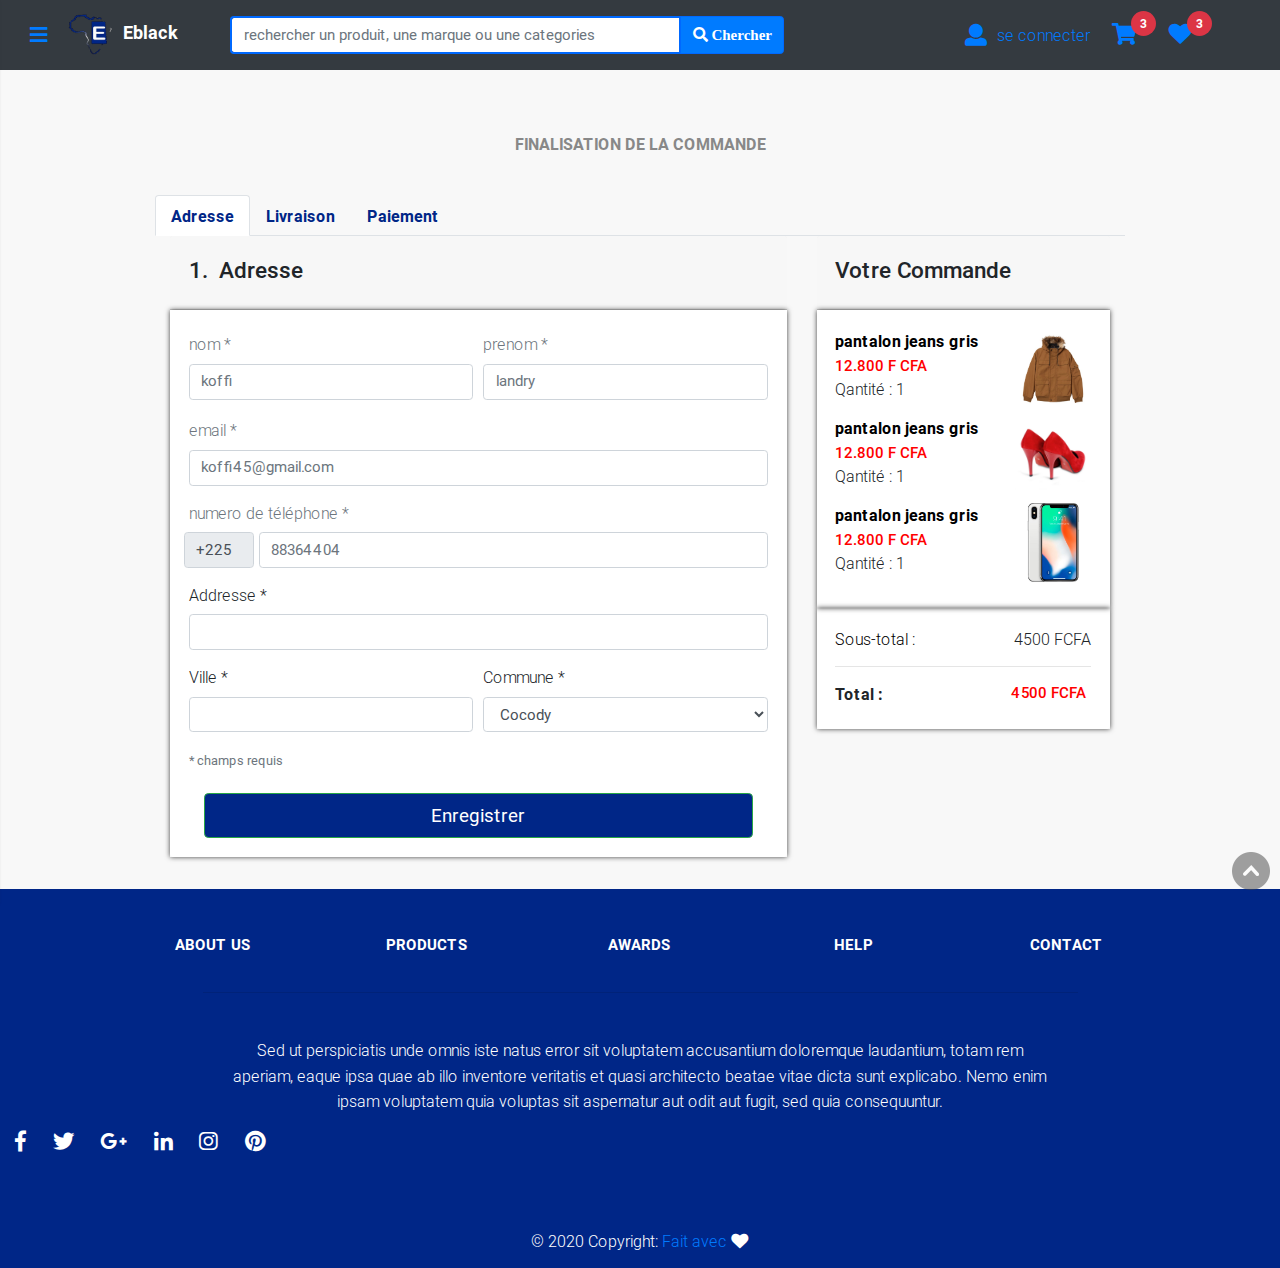
<file: checkout.html>
<!DOCTYPE HTML>
<html class="reveal-loaded" lang="fr" >
<head>
<meta charset="utf-8">
<meta name="viewport" content="width=device-width, initial-scale=1, shrink-to-fit=no">
<meta name="author" content="Bootstrap-ecommerce by Vosidiy">

<title>template Eblack</title>

<link rel="shortcut icon" type="image/x-icon" href="images/logo32.png">
<!-- jQuery -->
<script src="js/jquery-2.0.0.min.js" type="text/javascript"></script>
<!-- Bootstrap4 files-->
<script src="js/bootstrap.bundle.min.js" type="text/javascript"></script>
<link href="css/bootstrap-custom.css" rel="stylesheet" type="text/css"/>
<!--<link href="css/bootstrap.min.css" rel="stylesheet" type="text/css"/>
 Font awesome 5 -->
<link href="fonts/fontawesome/css/fontawesome-all.min.css" type="text/css" rel="stylesheet">
<!-- plugin: fancybox  -->
<script src="plugins/fancybox/fancybox.min.js" type="text/javascript"></script>
<link href="plugins/fancybox/fancybox.min.css" type="text/css" rel="stylesheet">
<!-- plugin: owl carousel  -->
<link href="plugins/owlcarousel/assets/owl.carousel.min.css" rel="stylesheet">
<link href="plugins/owlcarousel/assets/owl.theme.default.css" rel="stylesheet">
<script src="plugins/owlcarousel/owl.carousel.min.js"></script>

<!-- custom style -->
<link href="css/uikit.css" rel="stylesheet" type="text/css"/>
<link rel="stylesheet" href="css/style.css">
<link href="css/responsive.css" rel="stylesheet" media="only screen and (max-width: 1200px)" />
<link rel="stylesheet" href="css/jquery.mCustomScrollbar.min.css">
<link rel="stylesheet" href="css/media-queries.css">

<!-- custom javascript -->
<script src="js/script.js" type="text/javascript"></script>
<script src="js/jquery.mCustomScrollbar.concat.min.js"></script>


<script type="text/javascript">
	/// some script
	// jquery ready start
	$(document).ready(function() {
		
	}); 
	// jquery end
	</script>
</head>
<body>
	<!-- Wrapper -->
	<div class="wrapper">
		<!-- Sidebar -->
		<nav class="sidebar">
			<!-- close sidebar menu -->
			<div class="dismiss">
				<i class="fas fa-arrow-left"></i>
			</div>
			
			<div class="logo">
				<h3><a href="index.html">Eblack</a></h3>
			</div>
			
				<form action="#" class="py-1 search-header d-lg-none" >
					<div class="input-group " >
						
						<input type="text" class="form-control"  placeholder="rechercher un produit, une marque ou une categories">
						<div class="input-group-append">
						  <button  onclick="if(!$(search).value) return false;" class="btn btn-primary" type="submit">
							<i class="fa fa-search"></i>
						  </button>
						</div>
					</div>
				</form> 

			<div id="tcat"><spam style="text-transform: uppercase;font-size: 12px;">nos categories</spam> <a href="" >voir plus</a></div>
			<style>#tcat{padding: 5px;font-size: 11px;}#tcat a{margin-left: 90px;font-size: 12px;}</style>
			<ul class="list-unstyled menu-elements">
				<li class="active">
					<a href="#electro" data-toggle="collapse" aria-expanded="false" class="dropdown-toggle" role="button" aria-controls="electro">
						<i class="fas fa-tv"></i>Electronique
					</a>
					<ul class="collapse list-unstyled" id="electro">
						<li><a class="scroll-link" href="#section-3">Tous</a></li>
						<li><a class="scroll-link" href="#section-4">Audio</a></li>
						<li class="active"><a href="#acess" data-toggle="collapse" aria-expanded="false" class="dropdown-toggle" role="button" aria-controls="acess">
								<i class="fas fa-male"></i>Accessoires</a>
								<ul class="collapse list-unstyled" id="acess">
									<li><a class="scroll-link" href="#section-3">Tous</a></li>
									<li><a class="scroll-link" href="#section-4">Accessoire de tel</a></li>
									<li><a class="scroll-link" href="#section-4">Accessoire inforlatique</a></li>
									<li><a class="scroll-link" href="#section-4">Autres accessoires</a></li>
								</ul>
						</li>
						<li><a class="scroll-link" href="#section-4">Tel & pc</a></li>
					</ul>
				</li>
				<li class="">
					<a href="#hme" data-toggle="collapse" aria-expanded="false" class="dropdown-toggle" role="button" aria-controls="hme">
						<i class="fas fa-user"></i>Mode Homme
					</a>
					<ul class="collapse list-unstyled" id="hme">
						<li><a class="scroll-link" href="#section-3">Tous</a></li>
						<li><a class="scroll-link" href="#section-4">vêtements</a></li>
						<li><a class="scroll-link" href="#section-4">Chaussures</a></li>
						<li><a class="scroll-link" href="#section-4">Accessoires</a></li>
					</ul>
				</li>
				<li class="">
					<a href="#fme" data-toggle="collapse" aria-expanded="false" class="dropdown-toggle" role="button" aria-controls="fme">
						<i class="fas fa-female"></i>Mode Femme
					</a>
					<ul class="collapse list-unstyled" id="fme">
						<li><a class="scroll-link" href="#section-3">Tous</a></li>
						<li><a class="scroll-link" href="#section-4">vêtements</a></li>
						<li><a class="scroll-link" href="#section-4">Chaussures</a></li>
						<li><a class="scroll-link" href="#section-4">Accessoires</a></li>
					</ul>
				</li>
				<li class="">
					<a href="#eft" data-toggle="collapse" aria-expanded="false" class="dropdown-toggle" role="button" aria-controls="eft">
						<i class="fas fa-male"></i>Mode Enfant
					</a>
					<ul class="collapse list-unstyled" id="eft">
						<li><a class="scroll-link" href="#section-3">Tous</a></li>
						<li><a class="scroll-link" href="#section-4">vêtements</a></li>
						<li><a class="scroll-link" href="#section-4">Chaussures</a></li>
						<li><a class="scroll-link" href="#section-4">Accessoires</a></li>
					</ul>
				</li>
				
				
			</ul>
			<center>
			<div class="btn-group white ">
				<a class="btn btn-facebook" title="Facebook" target="_blank" href="#"><i class="fab fa-facebook-f  fa-fw"></i></a>
				<a class="btn btn-instagram" title="Instagram" target="_blank" href="#"><i class="fab fa-instagram  fa-fw"></i></a>
				<a class="btn btn-youtube" title="Youtube" target="_blank" href="#"><i class="fab fa-youtube  fa-fw"></i></a>
				<a class="btn btn-twitter" title="Twitter" target="_blank" href="#"><i class="fab fa-twitter  fa-fw"></i></a>
			</div>
		</center>
			<div class="dark-light-buttons">
				<a class="btn btn-primary btn-customized-4 btn-customized-dark" href="#" role="button">Dark</a>
				<a class="btn btn-primary btn-customized-4 btn-customized-light" href="#" role="button">Light</a>
		</div>
		
	</nav>
		<!-- End sidebar -->
		
		<!-- Dark overlay -->
		<div class="overlay"></div>

		<!-- Content -->
		<div class="content">
		
			<!-- open sidebar menu -->
			
		<header class="section-header">
		<div id="scrollUp">
		<a href="#top"><img src="images/to_top.png"/></a>
		</div>
		<nav class="navbar  fixed-top navbar-dark bg-dark  d-lg-none" style="height: 70px;">
		<a class="btn open-menu" href="#" role="button" style="font-size: 20px;"><i class="fa fa-bars"></i><!--<i class="fas fa-align-left"></i> --></a>
		<a class="navbar-brand" href="index.html" style="color: white;font-weight: bold;"><img class="logo" src="images/logoh.png">Eblack</a>
		
		<div class="widget-header dropdown" style="margin-right: 0;padding: 0;">
			<a href="#" class="ml-1 icontext" data-toggle="dropdown" data-offset="20,10">
				<div class="icon-wrap"><i class="icon-sm text-primary fa fa-user"></i></div>
			<div class="textwrap d-none d-lg-block">se connecter  </div></a>
		</div>
		<div class="widget-header" style="margin-left: 0;padding: 0;">
			<a href="#" class="icontext">
				<div class="icontext mr-0" style="max-width: 50px;">
					<span class="icon icon-sm ">
						<i class="fa fa-shopping-cart "></i>
						<span style="width: 25px;height: 25px; font-size: 12px; text-align: center;line-height: 19px;" class="notify small round badge badge-secondary">
						3</span>
					</span>
				</div>
			</a>
		</div>
	  </nav>
	  
<section class=" d-none d-lg-block  ">
	<div class=" navbar-dark bg-dark" id="manav" style="z-index: 999;width: 100%; margin-top:0;padding: 10px;position: fixed;">
<div class="row-sm align-items-center" style="z-index: 100;">
	<div class="col-lg-4-24 col-sm-3">
		
		<div class="brand-wrap">
			<a class="btn open-menu" href="#" role="button" style="font-size: 20px;"><i class="fa fa-bars"></i></a>
			<a href="index.html" style="color:white;font-weight:bold;font-size:18px"><img class="logo" src="images/logoh.png">Eblack</a>
		</div> 
	</div>
	<div class="col-lg-11-24 col-sm-8  d-none d-lg-block">
			<form action="#" class="py-1 search-header " >
				<div class="input-group w-100" >
					
					<input type="text" class="form-control"  style="border:2px solid #0069FF;"placeholder="rechercher un produit, une marque ou une categories">
					<div class="input-group-append">
					  <button onclick="if(!$(search).value) return false;" class="btn btn-primary" type="submit" style="border: 1px solid #0069FF;">
						<i class="fa fa-search"> Chercher</i>
					  </button>
					</div>
			    </div>
			</form> <!-- search-wrap .end// -->
	</div> <!-- col.// -->
	<div class="col-lg-8-24 col-sm-12">
		<div class="widgets-wrap float-right row no-gutters py-1">
			<div class="col-auto">
				<div class="widget-header dropdown">
					<a href="#" class="ml-1 icontext" data-toggle="dropdown" data-offset="20,10">
						<div class="icon-wrap"><i class="icon-sm text-primary fa fa-user"></i></div>
					
					<div class="textwrap d-none d-lg-block">se connecter  </div></a>
					<!--<div class="dropdown-menu dropdown-menu-right">
						<center style="padding: 20px;">
						<button type="submit" class="btn btn-primary" style="box-shadow: 0px 0px 10px 0px rgba(64,61,64,0.54);">SE CONNECTER</button>
						<p style="text-align: center; font-weight: bold;margin-top: 10px;">OU</p>
						<button type="submit" class="btn " id="b" style="color:#0069FF;">CREER UN COMPTE</button>
						<style>#b:hover{background-color: rgba(0, 0, 255, 0.25);;}</style>
						</center>	
					</div>  dropdown-menu .// -->

				</div>  <!-- widget-header .// -->
			</div> <!-- col.// -->
			<div class="widget-header col-auto">
				<a href="#" class="icontext">
					<div class="icontext mr-0" style="max-width: 50px;">
						<span class="icon icon-sm ">
							<i class="fa fa-shopping-cart "></i>
							<span style="width: 25px;height: 25px; font-size: 12px; text-align: center;line-height: 19px;" class="notify small round badge badge-secondary">
							3</span>
						</span>
					</div>
				</a>
			</div>  <!-- col.// -->
			<div class="widget-header col-auto d-none d-lg-block">
				<a href="#" class="icontext">
					<div class="icontext mr-0" style="max-width: 50px;">
						<span class="icon icon-sm ">
							<i class="fa fa-heart "></i>
							<span style="width: 25px;height: 25px; font-size: 12px; text-align: center;line-height: 19px;" class="notify small round badge badge-secondary">
							3</span>
						</span>
					</div>
				</a>
			</div> <!-- col.// -->
		</div> <!-- widgets-wrap.// row.// -->
	</div> <!-- col.// -->
</div> <!-- row.// -->
	</div> <!-- container.// -->
</section> <!-- header-main .// -->
</header> <!-- section-header.// -->

<section class="section-content bg padding-y" style="min-height:84vh">
    <div class="container" style=" margin-top:100px;max-width: 1000px;">
        <center><p style="color: #888;font-weight:bold;">FINALISATION DE LA COMMANDE</p></center><br>
        <ul class="nav nav-tabs" id="myTab" role="tablist">
            <li class="nav-item">
              <a class="nav-link active" id="adresse-tab" data-toggle="tab" href="#adresse" role="tab" aria-controls="adresse" aria-selected="true" style="color: #002687;font-weight: bold;">Adresse</a>
            </li>
            <li class="nav-item">
              <a class="nav-link" id="livraison-tab" data-toggle="tab" href="#livraison" role="tab" aria-controls="Livraison" aria-selected="false" style="color: #002687;font-weight: bold;">Livraison</a>
            </li>
            <li class="nav-item">
              <a class="nav-link" id="paiement-tab" data-toggle="tab" href="#paiement" role="tab" aria-controls="paiement" aria-selected="false" style="color: #002687;font-weight: bold;">Paiement</a>
            </li>
          </ul>
          <div class="col-4 d-none d-lg-block float-right">
            <div class="card" style="border: none;">
                <header class="card-header">
                    <h4 class="card-title mt-2">Votre Commande</h4>
                </header>
                <article class="card-body" style="-webkit-box-shadow: 0px 0px 5px 0px rgba(0,0,0,0.75);
                -moz-box-shadow: 0px 0px 5px 0px rgba(0,0,0,0.75);
                box-shadow: 0px 0px 5px 0px rgba(0,0,0,0.75);max-height: 35vh;
overflow-y: auto;">
                    <div>
                    <div class="float-left" style="width: 70%;">
                        <span class="word-limit">pantalon jeans gris</span>
                        <span class="h6 price-new">12.800 F CFA</span>
                        <p>Qantité : 1</p>
                    </div>
                    
                     <img class="img-sm float-right" style="width: 30%;" src="images/items/2.jpg">
                  
                    </div>
                    
                    <div>
                        
                        <div class="float-left" style="width: 70%;">
                            <span class="word-limit">pantalon jeans gris</span>
                            <span class="h6 price-new">12.800 F CFA</span>
                            <p>Qantité : 1</p>
                        </div>
                        
                         <img class="img-sm float-right" style="width: 30%;" src="images/items/15.jpg">
                      
                    </div>
                    <div>
                       
                        <div class="float-left" style="width: 70%;">
                            <span class="word-limit">pantalon jeans gris</span>
                            <span class="h6 price-new">12.800 F CFA</span>
                            <p>Qantité : 1</p>
                        </div>
                        
                         <img class="img-sm float-right" style="width: 30%;" src="images/items/4.jpg">
                      
                    </div>
                </article>
                <article class="card-body" style="-webkit-box-shadow: 0px 0px 5px 0px rgba(0,0,0,0.75);
                -moz-box-shadow: 0px 0px 5px 0px rgba(0,0,0,0.75);
                box-shadow: 0px 0px 5px 0px rgba(0,0,0,0.75);">
                <div class="float-left" style="color:black;">Sous-total : </div> 
                <div class="float-right"> 4500 FCFA</div>
                <br>
                <hr>
                <div  class="float-left" style="font-weight: bold;">Total : </div> 
                <div class="float-right h6 price-new" > 4500 FCFA</div>
                </article>
                
            </div>
         
            
        </div>
          <div class="tab-content" id="myTabContent">
            <div class="tab-pane fade show active" id="adresse" role="tabpanel" aria-labelledby="adresse-tab">

                <div class="col-md-8">
                    <div class="card" style="border: none;">
                        <header class="card-header">
                            <h4 class="card-title mt-2">1. &nbsp;Adresse</h4>
                        </header>
                        <article class="card-body" style="-webkit-box-shadow: 0px 0px 5px 0px rgba(0,0,0,0.75);
                        -moz-box-shadow: 0px 0px 5px 0px rgba(0,0,0,0.75);
                        box-shadow: 0px 0px 5px 0px rgba(0,0,0,0.75);">
                            <form>
                                <div class="form-row">
                                    <div class="col form-group">
                                        <label class="form-text text-muted">nom *</label>
                                        <input type="text" class="form-control" placeholder="koffi">
                                    </div>
                                    <!-- form-group end.// -->
                                    <div class="col form-group">
                                        <label class="form-text text-muted">prenom *</label>
                                        <input type="text" class="form-control" placeholder="landry">
                                    </div>
                                    <!-- form-group end.// -->
                                </div>
                                <div class="form-group">
                                    <label class="form-text text-muted">email *</label>
                                    <input type="email" class="form-control" placeholder="koffi45@gmail.com">
                                </div>
                                <label class="form-text text-muted">numero de téléphone *</label>
                                <div class="form-row">
                                    <div class="form-group">
                                        <input type="text" class="form-control" value="+225"style="width:70px;" disabled>
                                    </div>
                                    <!-- form-group end.// -->
                                    <div class="col form-group">
                                        <input type="text" class="form-control" placeholder="88364404">
                                    </div>
                                    <!-- form-group end.// -->
                                </div>
                               
                             
                                <!-- form-group end.// -->
                                
                                <!-- form-row end.// -->
                                <div class="form-group">
                                    <label>Addresse *</label>
                                    <input type="text" class="form-control" placeholder="">
                                </div>
                                <!-- form-group end.// -->
                                <div class="form-row">
                                    <div class="form-group col-md-6">
                                        <label>Ville *</label>
                                        <input type="text" class="form-control">
                                    </div>
                                    <!-- form-group end.// -->
                                    <div class="form-group col-md-6">
                                        <label>Commune *</label>
                                        <select id="inputState" class="form-control">
                                            <option> Yopougon</option>
                                            <option>marcory</option>
                                            <option>TreichVille</option>
                                            <option selected="">Cocody</option>
                                            <option>Adjamer</option>
                                            <option>Abobo</option>
                                        </select>
                                    </div>
                                    <!-- form-group end.// -->
                                </div>
                                <small class="form-text text-muted">* champs requis </small>
                            </form>
                            <div class="col-md-12 mt-4">
                                <a class="btn btn-success btn-lg btn-block" type="button" style="background-color: #002687;color: white;">Enregistrer</a>
                            </div>
                        </article>
                       
                    </div>
                    <!-- card.// -->

                </div>
                
            </div>
            <div class="tab-pane fade" id="livraison" role="tabpanel" aria-labelledby="livraison-tab">
                <div class="card" style="margin-top:20px">
                    <header class="card-header">
                        <p class="float-left" style="font-weight: bold;">Information</p>
                        <a class="btn float-right"style="color:red;font-size:14px"><strong>MODIFIER</strong></a>
                    </header>
                    <article class="card-body">
                    <div>
                        <p><strong class="float-left">Contact  </strong></p>
                        <p class="float-right"> 45836987</p>
                    </div>
                    <br>
                    <hr>
                    <div>
                    <p><strong class="float-left">Expedier à  </strong></p>
                        <p class="float-right">adresse, commune , ville </p>
                    </div>
                    </article>
                </div>
                    <br> <div class="h5">2. Mode de livraison</div><br>
            <div class="card">
            <article class="card-body">
                <div style="padding-left: 10px;" class="form-group float-left">
                <input class="form-check-input" type="radio" name="gender" value="option1" checked>
                <span class="form-check-label"> Livraison a domicile</span>
                </div>
                <div class="float-right"style="font-weight:bold">gratuit</div>
            </article>
            </div>
            <div class="col-md-6 mt-4">
                <a class="btn btn-success btn-lg btn-block" type="button" style="background-color: #002687;color: white;">Continuer</a>
            </div>
            <br><br>
            </div>
            
            
            <div class="tab-pane fade" id="paiement" role="tabpanel" aria-labelledby="paiement-tab">
                <div class="card" style="margin-top:20px">
                    <header class="card-header">
                        <h4 class="card-title mt-2">3. &nbsp;Mode de paiement</h4>
                    </header>
                    <article class="card-body">
                        <p style="font-weight: bold;">Quel moyen de paiement voulez-vous utiliser ?</p><br>
                        <form action="">
                        <div style="padding-left: 20px;" class="form-group ">
                            <input style="color: #002687;font-size: 20px;"class="form-check-input" type="radio" name="gender" value="option1" checked>
                            <span style="font-weight: bold;"class="form-check-label"> Paiement à la livraison</span>
                        </div>
                        <hr>
                        <div style="padding-left: 20px;" class="form-group ">
                            <input class="form-check-input" type="radio" name="gender" value="option1" >
                            <span class="form-check-label"><img src="images/ompay-ci.png" alt=""></span>
                            <span style="font-weight: bold;">Orange Money</span>
                         </div>
                         <hr>
                         <div style="padding-left: 20px;" class="form-group ">
                            <input class="form-check-input" type="radio" name="gender" value="option1" >
                            <span class="form-check-label"><img src="images/momo.png" alt=""></span>
                            <span style="font-weight: bold;">MTN Mobile Money</span>
                         </div>
                         <hr>
                         <div style="padding-left: 20px;" class="form-group ">
                            <input class="form-check-input" type="radio" name="gender" value="option1" >
                            <span class="form-check-label"><img src="images/logo-jpay-card.png" alt=""></span>
                            <span style="font-weight: bold;">Carte Bancaire</span>
                         </div>
                         
                    </form>
                    </article>
                </div>    
                <div class="col-md-6 mt-4">
                    <a class="btn btn-success btn-lg btn-block" type="button" style="background-color: #002687;color: white;">Valider le paiement</a>
                </div>
                <br><br>
            </div>
          </div>
        
    </div>
</section>

<footer class="page-footer font-small indigo" style="background-color: #002687;color: white;">

  <!-- Footer Links -->
  <div class="container">

    <!-- Grid row-->
    <div class="row text-center d-flex justify-content-center pt-5 mb-3">

      <!-- Grid column -->
      <div class="col-md-2 mb-3" ">
        <h6 class="text-uppercase font-weight-bold"style="color: white;>
          <a href="#!">About us</a>
        </h6>
      </div>
      <!-- Grid column -->

      <!-- Grid column -->
      <div class="col-md-2 mb-3">
        <h6 class="text-uppercase font-weight-bold"style="color: white;>
          <a href="#!">Products</a>
        </h6>
      </div>
      <!-- Grid column -->

      <!-- Grid column -->
      <div class="col-md-2 mb-3">
        <h6 class="text-uppercase font-weight-bold"style="color: white;>
          <a href="#!">Awards</a>
        </h6>
      </div>
      <!-- Grid column -->

      <!-- Grid column -->
      <div class="col-md-2 mb-3">
        <h6 class="text-uppercase font-weight-bold"style="color: white;>
          <a href="#!">Help</a>
        </h6>
      </div>
      <!-- Grid column -->

      <!-- Grid column -->
      <div class="col-md-2 mb-3">
        <h6 class="text-uppercase font-weight-bold"style="color: white;>
          <a href="#!">Contact</a>
        </h6>
      </div>
      <!-- Grid column -->

    </div>
    <!-- Grid row-->
    <hr class="rgba-white-light" style="margin: 0 15%;">

    <!-- Grid row-->
    <div class="row d-flex text-center justify-content-center mb-md-0 mb-4">

      <!-- Grid column -->
      <div class="col-md-8 col-12 mt-5">
        <p style="line-height: 1.7rem">Sed ut perspiciatis unde omnis iste natus error sit voluptatem
          accusantium doloremque laudantium, totam rem
          aperiam, eaque ipsa quae ab illo inventore veritatis et quasi architecto beatae vitae dicta sunt
          explicabo.
          Nemo enim ipsam voluptatem quia voluptas sit aspernatur aut odit aut fugit, sed quia consequuntur.</p>
      </div>
      <!-- Grid column -->

    </div>
    <!-- Grid row-->
    <hr class="clearfix d-md-none rgba-white-light" style="margin: 10% 15% 5%;">

    <!-- Grid row-->
    <div class="row pb-3">

      <!-- Grid column -->
      <div class="col-md-12">

        <div class="mb-5 flex-center">

          <!-- Facebook -->
          <a class="fb-ic">
            <i class="fab fa-facebook-f fa-lg white-text mr-4"> </i>
          </a>
          <!-- Twitter -->
          <a class="tw-ic">
            <i class="fab fa-twitter fa-lg white-text mr-4"> </i>
          </a>
          <!-- Google +-->
          <a class="gplus-ic">
            <i class="fab fa-google-plus-g fa-lg white-text mr-4"> </i>
          </a>
          <!--Linkedin -->
          <a class="li-ic">
            <i class="fab fa-linkedin-in fa-lg white-text mr-4"> </i>
          </a>
          <!--Instagram-->
          <a class="ins-ic">
            <i class="fab fa-instagram fa-lg white-text mr-4"> </i>
          </a>
          <!--Pinterest-->
          <a class="pin-ic">
            <i class="fab fa-pinterest fa-lg white-text"> </i>
          </a>

        </div>

      </div>
      <!-- Grid column -->

    </div>
    <!-- Grid row-->

  </div>
  <!-- Footer Links -->

  <!-- Copyright -->
  <div class="footer-copyright text-center py-3">© 2020 Copyright:
    <a href="https://mdbootstrap.com/"> Fait avec <li class="fa fa-heart"c
        style="color: white;"></li></a>
  </div>
  <!-- Copyright -->

</footer>
	<!-- ========================= FOOTER END // ========================= -->
	
	</div>
	<!-- End content -->
	
	</div>
	<!-- End wrapper -->
	<script src="js/scripts.js"></script>
	<script type="text/javascript">
		/// some script
		
		// jquery ready start
		$(document).ready(function() {
			// jQuery code
			
		}); 
		// jquery end
		</script>
	</body>
	</html>
</file>
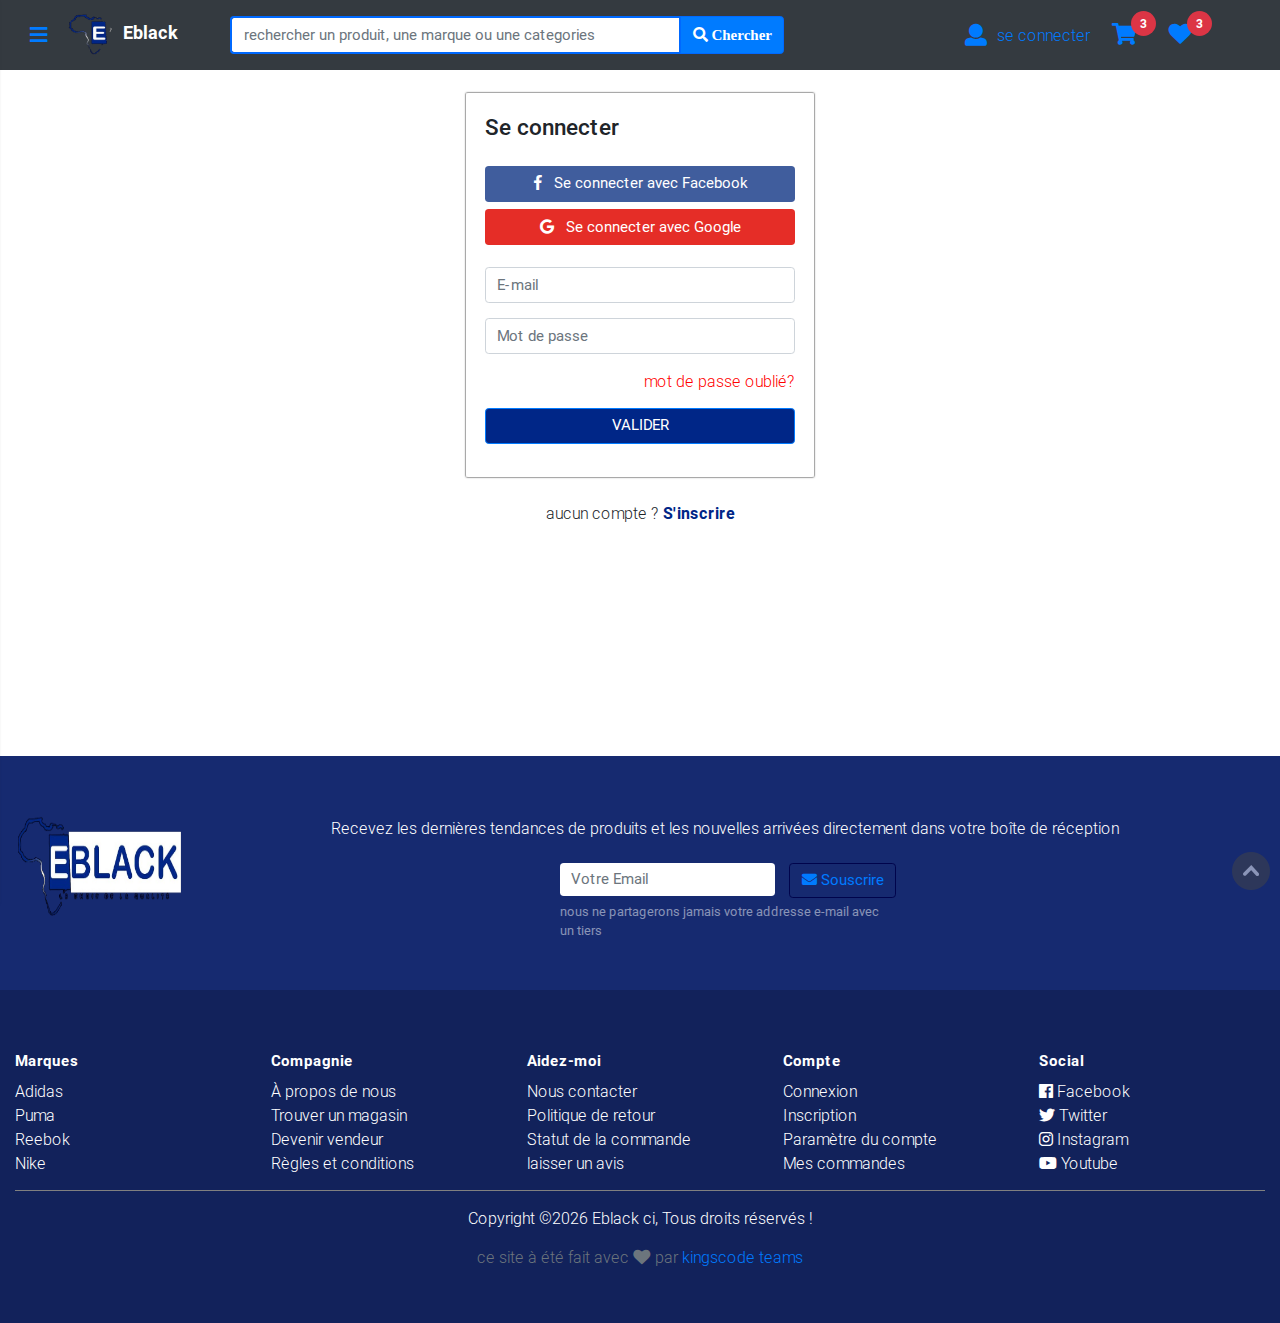
<file: connexion.html>
<!DOCTYPE HTML>
<html class="reveal-loaded" lang="fr" >
<head>
<meta charset="utf-8">
<meta name="viewport" content="width=device-width, initial-scale=1, shrink-to-fit=no">
<meta name="author" content="Bootstrap-ecommerce by Vosidiy">

<title>template Eblack</title>

<link rel="shortcut icon" type="image/x-icon" href="images/logo32.png">
<!-- jQuery -->
<script src="js/jquery-2.0.0.min.js" type="text/javascript"></script>
<!-- Bootstrap4 files-->
<script src="js/bootstrap.bundle.min.js" type="text/javascript"></script>
<link href="css/bootstrap-custom.css" rel="stylesheet" type="text/css"/>
<!--<link href="css/bootstrap.min.css" rel="stylesheet" type="text/css"/>
 Font awesome 5 -->
<link href="fonts/fontawesome/css/fontawesome-all.min.css" type="text/css" rel="stylesheet">
<!-- plugin: fancybox  -->
<script src="plugins/fancybox/fancybox.min.js" type="text/javascript"></script>
<link href="plugins/fancybox/fancybox.min.css" type="text/css" rel="stylesheet">
<!-- plugin: owl carousel  -->
<link href="plugins/owlcarousel/assets/owl.carousel.min.css" rel="stylesheet">
<link href="plugins/owlcarousel/assets/owl.theme.default.css" rel="stylesheet">
<script src="plugins/owlcarousel/owl.carousel.min.js"></script>

<!-- custom style -->
<link href="css/uikit.css" rel="stylesheet" type="text/css"/>
<link rel="stylesheet" href="css/style.css">
<link href="css/responsive.css" rel="stylesheet" media="only screen and (max-width: 1200px)" />
<link rel="stylesheet" href="css/jquery.mCustomScrollbar.min.css">
<link rel="stylesheet" href="css/media-queries.css">

<!-- custom javascript -->
<script src="js/script.js" type="text/javascript"></script>
<script src="js/jquery.mCustomScrollbar.concat.min.js"></script>


<script type="text/javascript">
	/// some script
	// jquery ready start
	$(document).ready(function() {
		
	}); 
	// jquery end
	</script>
</head>
<body>
	<!-- Wrapper -->
	<div class="wrapper">
		<!-- Sidebar -->
		<nav class="sidebar">
			<!-- close sidebar menu -->
			<div class="dismiss">
				<i class="fas fa-arrow-left"></i>
			</div>
			
			<div class="logo">
				<h3><a href="index.html">Eblack</a></h3>
			</div>
			
				<form action="#" class="py-1 search-header d-lg-none" >
					<div class="input-group " >
						
						<input type="text" class="form-control"  placeholder="rechercher un produit, une marque ou une categories">
						<div class="input-group-append">
						  <button  onclick="if(!$(search).value) return false;" class="btn btn-primary" type="submit">
							<i class="fa fa-search"></i>
						  </button>
						</div>
					</div>
				</form> 

			<div id="tcat"><spam style="text-transform: uppercase;font-size: 12px;">nos categories</spam> <a href="" >voir plus</a></div>
			<style>#tcat{padding: 5px;font-size: 11px;}#tcat a{margin-left: 90px;font-size: 12px;}</style>
			<ul class="list-unstyled menu-elements">
				<li class="active">
					<a href="#electro" data-toggle="collapse" aria-expanded="false" class="dropdown-toggle" role="button" aria-controls="electro">
						<i class="fas fa-tv"></i>Electronique
					</a>
					<ul class="collapse list-unstyled" id="electro">
						<li><a class="scroll-link" href="#section-3">Tous</a></li>
						<li><a class="scroll-link" href="#section-4">Audio</a></li>
						<li class="active"><a href="#acess" data-toggle="collapse" aria-expanded="false" class="dropdown-toggle" role="button" aria-controls="acess">
								<i class="fas fa-male"></i>Accessoires</a>
								<ul class="collapse list-unstyled" id="acess">
									<li><a class="scroll-link" href="#section-3">Tous</a></li>
									<li><a class="scroll-link" href="#section-4">Accessoire de tel</a></li>
									<li><a class="scroll-link" href="#section-4">Accessoire inforlatique</a></li>
									<li><a class="scroll-link" href="#section-4">Autres accessoires</a></li>
								</ul>
						</li>
						<li><a class="scroll-link" href="#section-4">Tel & pc</a></li>
					</ul>
				</li>
				<li class="">
					<a href="#hme" data-toggle="collapse" aria-expanded="false" class="dropdown-toggle" role="button" aria-controls="hme">
						<i class="fas fa-user"></i>Mode Homme
					</a>
					<ul class="collapse list-unstyled" id="hme">
						<li><a class="scroll-link" href="#section-3">Tous</a></li>
						<li><a class="scroll-link" href="#section-4">vêtements</a></li>
						<li><a class="scroll-link" href="#section-4">Chaussures</a></li>
						<li><a class="scroll-link" href="#section-4">Accessoires</a></li>
					</ul>
				</li>
				<li class="">
					<a href="#fme" data-toggle="collapse" aria-expanded="false" class="dropdown-toggle" role="button" aria-controls="fme">
						<i class="fas fa-female"></i>Mode Femme
					</a>
					<ul class="collapse list-unstyled" id="fme">
						<li><a class="scroll-link" href="#section-3">Tous</a></li>
						<li><a class="scroll-link" href="#section-4">vêtements</a></li>
						<li><a class="scroll-link" href="#section-4">Chaussures</a></li>
						<li><a class="scroll-link" href="#section-4">Accessoires</a></li>
					</ul>
				</li>
				<li class="">
					<a href="#eft" data-toggle="collapse" aria-expanded="false" class="dropdown-toggle" role="button" aria-controls="eft">
						<i class="fas fa-male"></i>Mode Enfant
					</a>
					<ul class="collapse list-unstyled" id="eft">
						<li><a class="scroll-link" href="#section-3">Tous</a></li>
						<li><a class="scroll-link" href="#section-4">vêtements</a></li>
						<li><a class="scroll-link" href="#section-4">Chaussures</a></li>
						<li><a class="scroll-link" href="#section-4">Accessoires</a></li>
					</ul>
				</li>
				
				
			</ul>
			<center>
			<div class="btn-group white ">
				<a class="btn btn-facebook" title="Facebook" target="_blank" href="#"><i class="fab fa-facebook-f  fa-fw"></i></a>
				<a class="btn btn-instagram" title="Instagram" target="_blank" href="#"><i class="fab fa-instagram  fa-fw"></i></a>
				<a class="btn btn-youtube" title="Youtube" target="_blank" href="#"><i class="fab fa-youtube  fa-fw"></i></a>
				<a class="btn btn-twitter" title="Twitter" target="_blank" href="#"><i class="fab fa-twitter  fa-fw"></i></a>
			</div>
		</center>
			<div class="dark-light-buttons">
				<a class="btn btn-primary btn-customized-4 btn-customized-dark" href="#" role="button">Dark</a>
				<a class="btn btn-primary btn-customized-4 btn-customized-light" href="#" role="button">Light</a>
		</div>
	</nav>
		<!-- End sidebar -->
		
		<!-- Dark overlay -->
		<div class="overlay"></div>

		<!-- Content -->
		<div class="content">
		
			<!-- open sidebar menu -->
			
		<header class="section-header">
		<div id="scrollUp">
		<a href="#top"><img src="images/to_top.png"/></a>
		</div>
		<nav class="navbar  fixed-top navbar-dark bg-dark  d-lg-none" style="height: 70px;">
		<a class="btn open-menu" href="#" role="button" style="font-size: 20px;"><i class="fa fa-bars"></i><!--<i class="fas fa-align-left"></i> --></a>
		<a class="navbar-brand" href="index.html" style="color: white;font-weight: bold;"><img class="logo" src="images/logoh.png">Eblack</a>
		
		<div class="widget-header dropdown" style="margin-right: 0;padding: 0;">
			<a href="#" class="ml-1 icontext" data-toggle="dropdown" data-offset="20,10">
				<div class="icon-wrap"><i class="icon-sm text-primary fa fa-user"></i></div>
			<div class="textwrap d-none d-lg-block">se connecter  </div></a>
		</div>
		<div class="widget-header" style="margin-left: 0;padding: 0;">
			<a href="#" class="icontext">
				<div class="icontext mr-0" style="max-width: 50px;">
					<span class="icon icon-sm ">
						<i class="fa fa-shopping-cart "></i>
						<span style="width: 25px;height: 25px; font-size: 12px; text-align: center;line-height: 19px;" class="notify small round badge badge-secondary">
						3</span>
					</span>
				</div>
			</a>
		</div>
	  </nav>
	  
<section class=" d-none d-lg-block  ">
	<div class=" navbar-dark bg-dark" id="manav" style="z-index: 999;width: 100%; margin-top:0;padding: 10px;position: fixed;">
<div class="row-sm align-items-center" style="z-index: 100;">
	<div class="col-lg-4-24 col-sm-3">
		
		<div class="brand-wrap">
			<a class="btn open-menu" href="#" role="button" style="font-size: 20px;"><i class="fa fa-bars"></i></a>
			<a href="index.html" style="color:white;font-weight:bold;font-size:18px"><img class="logo" src="images/logoh.png">Eblack</a>
		</div> 
	</div>
	<div class="col-lg-11-24 col-sm-8  d-none d-lg-block">
			<form action="#" class="py-1 search-header " >
				<div class="input-group w-100" >
					
					<input type="text" class="form-control"  style="border:2px solid #0069FF;"placeholder="rechercher un produit, une marque ou une categories">
					<div class="input-group-append">
					  <button onclick="if(!$(search).value) return false;" class="btn btn-primary" type="submit" style="border: 1px solid #0069FF;">
						<i class="fa fa-search"> Chercher</i>
					  </button>
					</div>
			    </div>
			</form> <!-- search-wrap .end// -->
	</div> <!-- col.// -->
	<div class="col-lg-8-24 col-sm-12">
		<div class="widgets-wrap float-right row no-gutters py-1">
			<div class="col-auto">
				<div class="widget-header dropdown">
					<a href="#" class="ml-1 icontext" data-toggle="dropdown" data-offset="20,10">
						<div class="icon-wrap"><i class="icon-sm text-primary fa fa-user"></i></div>
					
					<div class="textwrap d-none d-lg-block">se connecter  </div></a>
					<!--<div class="dropdown-menu dropdown-menu-right">
						<center style="padding: 20px;">
						<button type="submit" class="btn btn-primary" style="box-shadow: 0px 0px 10px 0px rgba(64,61,64,0.54);">SE CONNECTER</button>
						<p style="text-align: center; font-weight: bold;margin-top: 10px;">OU</p>
						<button type="submit" class="btn " id="b" style="color:#0069FF;">CREER UN COMPTE</button>
						<style>#b:hover{background-color: rgba(0, 0, 255, 0.25);;}</style>
						</center>	
					</div>  dropdown-menu .// -->

				</div>  <!-- widget-header .// -->
			</div> <!-- col.// -->
			<div class="widget-header col-auto">
				<a href="#" class="icontext">
					<div class="icontext mr-0" style="max-width: 50px;">
						<span class="icon icon-sm ">
							<i class="fa fa-shopping-cart "></i>
							<span style="width: 25px;height: 25px; font-size: 12px; text-align: center;line-height: 19px;" class="notify small round badge badge-secondary">
							3</span>
						</span>
					</div>
				</a>
			</div>  <!-- col.// -->
			<div class="widget-header col-auto d-none d-lg-block">
				<a href="#" class="icontext">
					<div class="icontext mr-0" style="max-width: 50px;">
						<span class="icon icon-sm ">
							<i class="fa fa-heart "></i>
							<span style="width: 25px;height: 25px; font-size: 12px; text-align: center;line-height: 19px;" class="notify small round badge badge-secondary">
							3</span>
						</span>
					</div>
				</a>
			</div> <!-- col.// -->
		</div> <!-- widgets-wrap.// row.// -->
	</div> <!-- col.// -->
</div> <!-- row.// -->
	</div> <!-- container.// -->
</section> <!-- header-main .// -->
</header> <!-- section-header.// -->



<!-- ========================= SECTION CONTENT ========================= -->
<section class="section-conten padding-y" style="min-height:84vh">

	<!-- ============================ COMPONENT LOGIN   ================================= -->
		<div class="card mx-auto" style="max-width: 350px; margin-top:60px;">
		  <div class="card-body" style="-webkit-box-shadow: 0px 0px 2px 0px rgba(0,0,0,0.75);
		  -moz-box-shadow: 0px 0px 2px 0px rgba(0,0,0,0.75);
		  box-shadow: 0px 0px 2px 0px rgba(0,0,0,0.75);">
		  <h4 class="card-title mb-4">Se connecter</h4>
		  <form>
				<a href="#" class="btn btn-facebook btn-block mb-2"> <i class="fab fa-facebook-f"></i> &nbsp  Se connecter avec Facebook</a>
				<a href="#" class="btn btn-instagram btn-block mb-4"> <i class="fab fa-google"></i> &nbsp  Se connecter avec Google</a>
			  <div class="form-group">
				 <input name="" class="form-control" placeholder="E-mail" type="text">
			  </div> <!-- form-group// -->
			  <div class="form-group">
				<input name="" class="form-control" placeholder="Mot de passe" type="password">
			  </div> <!-- form-group// -->
			  
			  <div class="form-group">
				  <a href="#" class="float-right" style="color:red;">mot de passe oublié?</a> 
				
			  </div> <!-- form-group form-check .// -->
			  <div class="form-group">
				  <button style="background-color: #002687;" type="submit" class="btn btn-primary btn-block"> VALIDER </button>
			  </div> <!-- form-group// -->    
		  </form>
		  </div> <!-- card-body.// -->
		</div> <!-- card .// -->
	
		 <p class="text-center mt-4">aucun compte ? <a href="inscription.html" style="font-weight:bold;color: #002687;">S'inscrire</a></p>
		 <br><br>
	<!-- ============================ COMPONENT LOGIN  END.// ================================= -->
	
	
	</section>
	<!-- ========================= SECTION CONTENT END// ========================= -->



<!-- ========================= SECTION SUBSCRIBE ========================= -->
<section class="section-subscribe  padding-y-lg" style="background-color: #162A70;">
	<div class="container">
		<div class="d-lg-none text-center"><img src="images/logo_footer.png" width="150px" height="80px" alt="Eblack le choix de la qualité"></div>
	<div class="float-left d-none d-lg-block"><img src="images/logo_footer.png" width="170px" height="100px" alt="Eblack le choix de la qualité"></div>
	<p class="pb-2 text-center white">Recevez les dernières tendances de produits et les nouvelles arrivées directement dans votre boîte de réception</p>
	
	<div class="row justify-content-md-center">
		<div class="col-lg-4 col-sm-6">
	<form class="row-sm form-noborder">
			<div class="col-8">
			<input class="form-control" placeholder="Votre Email" type="email">
			</div> <!-- col.// -->
			<div class="col-3">
			<button type="submit" class="btn btn-outline-primary" style="border:1px solid #00044C;" > <i class="fa fa-envelope"></i> Souscrire </button>
			</div> <!-- col.// -->
	</form>
	<small class="form-text text-white-50">nous ne partagerons jamais votre addresse e-mail avec un tiers </small>
		</div> <!-- col-md-6.// -->
	</div>
		
	
	</div> <!-- container // -->
	</section>
	
	<!-- ========================= SECTION SUBSCRIBE END.//========================= -->
	
	<!-- ========================= FOOTER ========================= -->
	<footer class="section-footer "style="background-color:#12225B">
		<div class="container">
			<section class="footer-top padding-y-lg text-white" style="border-bottom:1px solid grey ;padding-bottom: 0;">
				<div class="row">
					<aside class="col-md col-6">
						<h6 class="title"><font style="vertical-align: inherit;"><font style="vertical-align: inherit;">Marques</font></font></h6>
						<ul class="list-unstyled">
							<li> <a href="#"><font style="vertical-align: inherit;"><font style="vertical-align: inherit;">Adidas</font></font></a></li>
							<li> <a href="#"><font style="vertical-align: inherit;"><font style="vertical-align: inherit;">Puma</font></font></a></li>
							<li> <a href="#"><font style="vertical-align: inherit;"><font style="vertical-align: inherit;">Reebok</font></font></a></li>
							<li> <a href="#"><font style="vertical-align: inherit;"><font style="vertical-align: inherit;">Nike</font></font></a></li>
						</ul>
					</aside>
					<aside class="col-md col-6">
						<h6 class="title"><font style="vertical-align: inherit;"><font style="vertical-align: inherit;">Compagnie</font></font></h6>
						<ul class="list-unstyled">
							<li> <a href="#"><font style="vertical-align: inherit;"><font style="vertical-align: inherit;">À propos de nous</font></font></a></li>
							<li> <a href="#"><font style="vertical-align: inherit;"><font style="vertical-align: inherit;">Trouver un magasin</font></font></a></li>
							<li> <a href="#"><font style="vertical-align: inherit;"><font style="vertical-align: inherit;">Devenir vendeur</font></font></a></li>
							<li> <a href="#"><font style="vertical-align: inherit;"><font style="vertical-align: inherit;">Règles et conditions</font></font></a></li>
	
						</ul>
					</aside>
					<aside class="col-md col-6">
						<h6 class="title"><font style="vertical-align: inherit;"><font style="vertical-align: inherit;">Aidez-moi</font></font></h6>
						<ul class="list-unstyled">
							<li> <a href="#"><font style="vertical-align: inherit;"><font style="vertical-align: inherit;">Nous contacter</font></font></a></li>
							<li> <a href="#"><font style="vertical-align: inherit;"><font style="vertical-align: inherit;">Politique de retour</font></font></a></li>
							<li> <a href="#"><font style="vertical-align: inherit;"><font style="vertical-align: inherit;">Statut de la commande</font></font></a></li>
							<li> <a href="#"><font style="vertical-align: inherit;"><font style="vertical-align: inherit;">laisser un avis</font></font></a></li>
						</ul>
					</aside>
					<aside class="col-md col-6">
						<h6 class="title"><font style="vertical-align: inherit;"><font style="vertical-align: inherit;">Compte</font></font></h6>
						<ul class="list-unstyled">
							<li> <a href="#"><font style="vertical-align: inherit;"><font style="vertical-align: inherit;"> Connexion</font></font></a></li>
							<li> <a href="#"><font style="vertical-align: inherit;"><font style="vertical-align: inherit;"> Inscription </font></font></a></li>
							<li> <a href="#"><font style="vertical-align: inherit;"><font style="vertical-align: inherit;"> Paramètre du compte </font></font></a></li>
							<li> <a href="#"><font style="vertical-align: inherit;"><font style="vertical-align: inherit;"> Mes commandes </font></font></a></li>
						</ul>
					</aside>
					<aside class="col-md">
						<h6 class="title"><font style="vertical-align: inherit;"><font style="vertical-align: inherit;">Social</font></font></h6>
						<ul class="list-unstyled">
							<li><a href="#"> <i class="fab fa-facebook"></i><font style="vertical-align: inherit;"><font style="vertical-align: inherit;"> Facebook </font></font></a></li>
							<li><a href="#"> <i class="fab fa-twitter"></i><font style="vertical-align: inherit;"><font style="vertical-align: inherit;"> Twitter </font></font></a></li>
							<li><a href="#"> <i class="fab fa-instagram"></i><font style="vertical-align: inherit;"><font style="vertical-align: inherit;"> Instagram </font></font></a></li>
							<li><a href="#"> <i class="fab fa-youtube"></i><font style="vertical-align: inherit;"><font style="vertical-align: inherit;"> Youtube </font></font></a></li>
						</ul>
					</aside>
				</div> <!-- row.// -->
			</section>	<!-- footer-top.// -->
			
			<section class="footer-bottom text-center">
			
				<p class="text-white"><font style="vertical-align: inherit;"><font style="vertical-align: inherit;"><!--©-->Copyright &copy;<script>document.write(new Date().getFullYear());</script> Eblack ci, Tous droits réservés ! </font></font></p>
				<p class="text-muted"><font style="vertical-align: inherit;"><font style="vertical-align: inherit;">ce site à été fait avec <i class="fas fa-heart" aria-hidden="true"></i> par <a href="" target="_blank">kingscode teams</a></font></font></p>		<br>
			</section>
		</div><!-- //container -->
	</footer>
	<!-- ========================= FOOTER END // ========================= -->
	
	</div>
	<!-- End content -->
	
	</div>
	<!-- End wrapper -->
	<script src="js/scripts.js"></script>
	<script type="text/javascript">
		/// some script
		
		// jquery ready start
		$(document).ready(function() {
			// jQuery code
			
		}); 
		// jquery end
		</script>
	</body>
	</html>
</file>
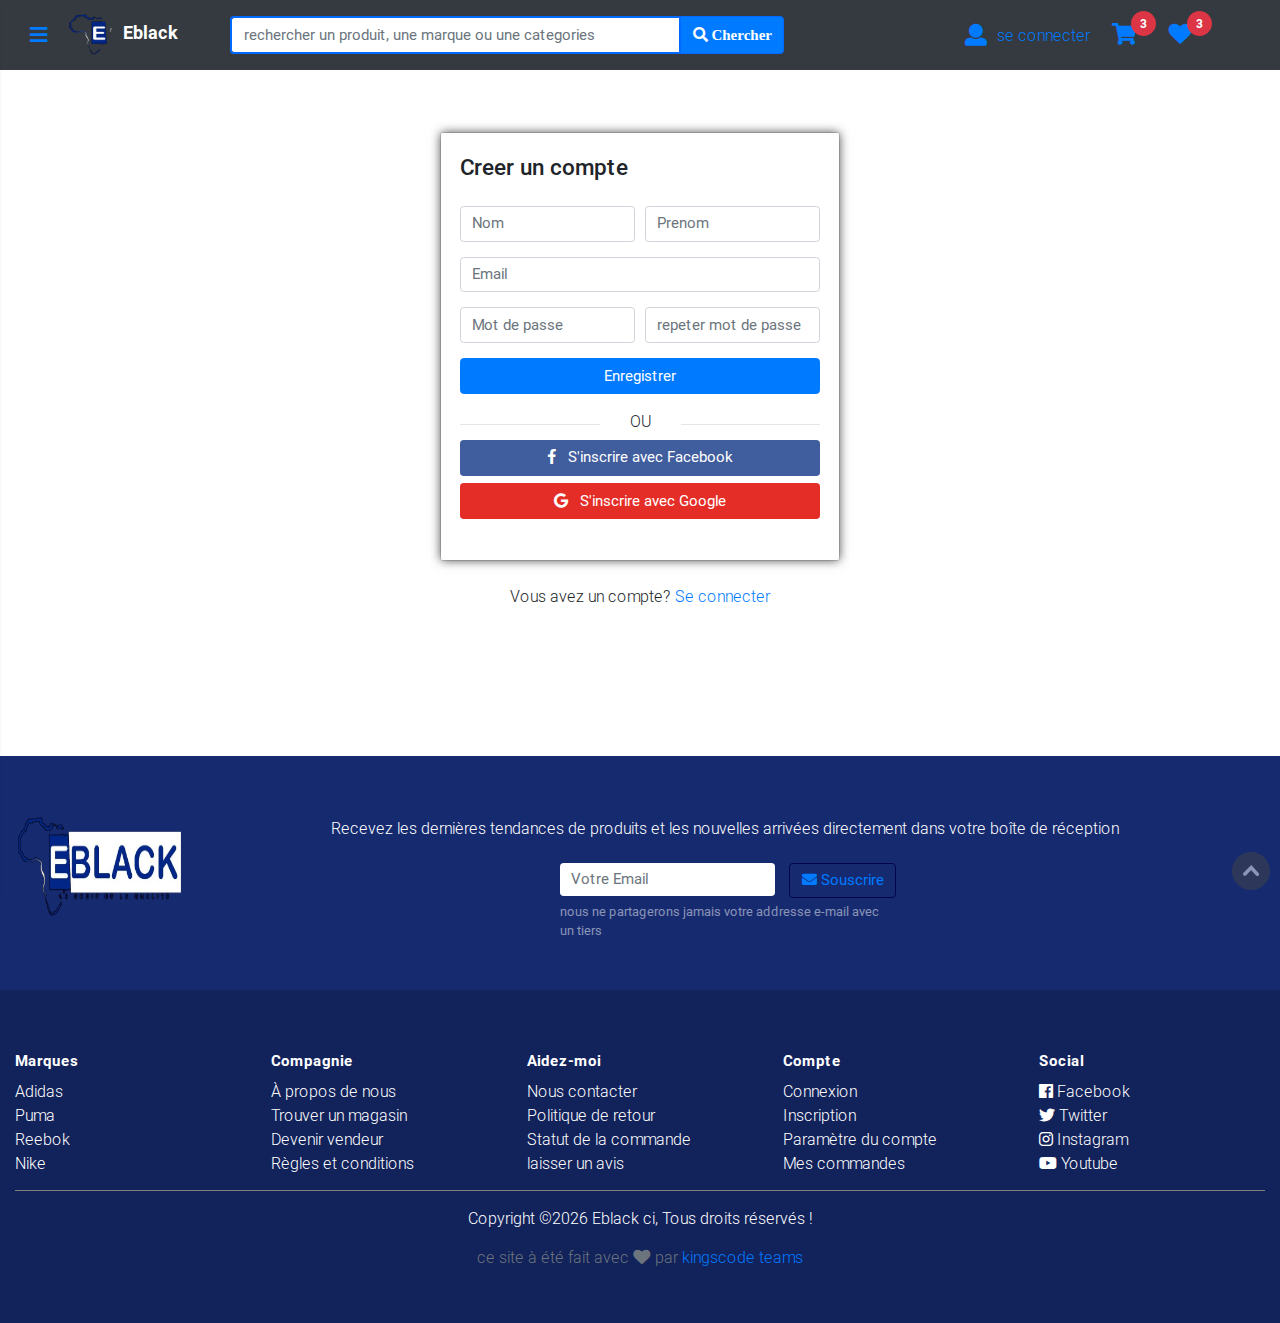
<file: inscription.html>
<!DOCTYPE HTML>
<html class="reveal-loaded" lang="fr" >
<head>
<meta charset="utf-8">
<meta name="viewport" content="width=device-width, initial-scale=1, shrink-to-fit=no">
<meta name="author" content="Bootstrap-ecommerce by Vosidiy">

<title>template Eblack</title>

<link rel="shortcut icon" type="image/x-icon" href="images/logo32.png">
<!-- jQuery -->
<script src="js/jquery-2.0.0.min.js" type="text/javascript"></script>
<!-- Bootstrap4 files-->
<script src="js/bootstrap.bundle.min.js" type="text/javascript"></script>
<link href="css/bootstrap-custom.css" rel="stylesheet" type="text/css"/>
<!--<link href="css/bootstrap.min.css" rel="stylesheet" type="text/css"/>
 Font awesome 5 -->
<link href="fonts/fontawesome/css/fontawesome-all.min.css" type="text/css" rel="stylesheet">
<!-- plugin: fancybox  -->
<script src="plugins/fancybox/fancybox.min.js" type="text/javascript"></script>
<link href="plugins/fancybox/fancybox.min.css" type="text/css" rel="stylesheet">
<!-- plugin: owl carousel  -->
<link href="plugins/owlcarousel/assets/owl.carousel.min.css" rel="stylesheet">
<link href="plugins/owlcarousel/assets/owl.theme.default.css" rel="stylesheet">
<script src="plugins/owlcarousel/owl.carousel.min.js"></script>

<!-- custom style -->
<link href="css/uikit.css" rel="stylesheet" type="text/css"/>
<link rel="stylesheet" href="css/style.css">
<link href="css/responsive.css" rel="stylesheet" media="only screen and (max-width: 1200px)" />
<link rel="stylesheet" href="css/jquery.mCustomScrollbar.min.css">
<link rel="stylesheet" href="css/media-queries.css">

<!-- custom javascript -->
<script src="js/script.js" type="text/javascript"></script>
<script src="js/jquery.mCustomScrollbar.concat.min.js"></script>


<script type="text/javascript">
	/// some script
	// jquery ready start
	$(document).ready(function() {
		
	}); 
	// jquery end
	</script>
</head>
<body>
	<!-- Wrapper -->
	<div class="wrapper">
		<!-- Sidebar -->
		<nav class="sidebar">
			<!-- close sidebar menu -->
			<div class="dismiss">
				<i class="fas fa-arrow-left"></i>
			</div>
			
			<div class="logo">
				<h3><a href="index.html">Eblack</a></h3>
			</div>
			
				<form action="#" class="py-1 search-header d-lg-none" >
					<div class="input-group " >
						
						<input type="text" class="form-control"  placeholder="rechercher un produit, une marque ou une categories">
						<div class="input-group-append">
						  <button  onclick="if(!$(search).value) return false;" class="btn btn-primary" type="submit">
							<i class="fa fa-search"></i>
						  </button>
						</div>
					</div>
				</form> 

			<div id="tcat"><spam style="text-transform: uppercase;font-size: 12px;">nos categories</spam> <a href="" >voir plus</a></div>
			<style>#tcat{padding: 5px;font-size: 11px;}#tcat a{margin-left: 90px;font-size: 12px;}</style>
			<ul class="list-unstyled menu-elements">
				<li class="active">
					<a href="#electro" data-toggle="collapse" aria-expanded="false" class="dropdown-toggle" role="button" aria-controls="electro">
						<i class="fas fa-tv"></i>Electronique
					</a>
					<ul class="collapse list-unstyled" id="electro">
						<li><a class="scroll-link" href="#section-3">Tous</a></li>
						<li><a class="scroll-link" href="#section-4">Audio</a></li>
						<li class="active"><a href="#acess" data-toggle="collapse" aria-expanded="false" class="dropdown-toggle" role="button" aria-controls="acess">
								<i class="fas fa-male"></i>Accessoires</a>
								<ul class="collapse list-unstyled" id="acess">
									<li><a class="scroll-link" href="#section-3">Tous</a></li>
									<li><a class="scroll-link" href="#section-4">Accessoire de tel</a></li>
									<li><a class="scroll-link" href="#section-4">Accessoire inforlatique</a></li>
									<li><a class="scroll-link" href="#section-4">Autres accessoires</a></li>
								</ul>
						</li>
						<li><a class="scroll-link" href="#section-4">Tel & pc</a></li>
					</ul>
				</li>
				<li class="">
					<a href="#hme" data-toggle="collapse" aria-expanded="false" class="dropdown-toggle" role="button" aria-controls="hme">
						<i class="fas fa-user"></i>Mode Homme
					</a>
					<ul class="collapse list-unstyled" id="hme">
						<li><a class="scroll-link" href="#section-3">Tous</a></li>
						<li><a class="scroll-link" href="#section-4">vêtements</a></li>
						<li><a class="scroll-link" href="#section-4">Chaussures</a></li>
						<li><a class="scroll-link" href="#section-4">Accessoires</a></li>
					</ul>
				</li>
				<li class="">
					<a href="#fme" data-toggle="collapse" aria-expanded="false" class="dropdown-toggle" role="button" aria-controls="fme">
						<i class="fas fa-female"></i>Mode Femme
					</a>
					<ul class="collapse list-unstyled" id="fme">
						<li><a class="scroll-link" href="#section-3">Tous</a></li>
						<li><a class="scroll-link" href="#section-4">vêtements</a></li>
						<li><a class="scroll-link" href="#section-4">Chaussures</a></li>
						<li><a class="scroll-link" href="#section-4">Accessoires</a></li>
					</ul>
				</li>
				<li class="">
					<a href="#eft" data-toggle="collapse" aria-expanded="false" class="dropdown-toggle" role="button" aria-controls="eft">
						<i class="fas fa-male"></i>Mode Enfant
					</a>
					<ul class="collapse list-unstyled" id="eft">
						<li><a class="scroll-link" href="#section-3">Tous</a></li>
						<li><a class="scroll-link" href="#section-4">vêtements</a></li>
						<li><a class="scroll-link" href="#section-4">Chaussures</a></li>
						<li><a class="scroll-link" href="#section-4">Accessoires</a></li>
					</ul>
				</li>
				
				
			</ul>
			<center>
			<div class="btn-group white ">
				<a class="btn btn-facebook" title="Facebook" target="_blank" href="#"><i class="fab fa-facebook-f  fa-fw"></i></a>
				<a class="btn btn-instagram" title="Instagram" target="_blank" href="#"><i class="fab fa-instagram  fa-fw"></i></a>
				<a class="btn btn-youtube" title="Youtube" target="_blank" href="#"><i class="fab fa-youtube  fa-fw"></i></a>
				<a class="btn btn-twitter" title="Twitter" target="_blank" href="#"><i class="fab fa-twitter  fa-fw"></i></a>
			</div>
		</center>
			<div class="dark-light-buttons">
				<a class="btn btn-primary btn-customized-4 btn-customized-dark" href="#" role="button">Dark</a>
				<a class="btn btn-primary btn-customized-4 btn-customized-light" href="#" role="button">Light</a>
		</div>
	</nav>
		<!-- End sidebar -->
		
		<!-- Dark overlay -->
		<div class="overlay"></div>

		<!-- Content -->
		<div class="content">
		
			<!-- open sidebar menu -->
			
		<header class="section-header">
		<div id="scrollUp">
		<a href="#top"><img src="images/to_top.png"/></a>
		</div>
		<nav class="navbar  fixed-top navbar-dark bg-dark  d-lg-none" style="height: 70px;">
		<a class="btn open-menu" href="#" role="button" style="font-size: 20px;"><i class="fa fa-bars"></i><!--<i class="fas fa-align-left"></i> --></a>
		<a class="navbar-brand" href="index.html" style="color: white;font-weight: bold;"><img class="logo" src="images/logoh.png">Eblack</a>
		
		<div class="widget-header dropdown" style="margin-right: 0;padding: 0;">
			<a href="connexion.html" class="ml-1 icontext" data-toggle="dropdown" data-offset="20,10">
				<div class="icon-wrap"><i class="icon-sm text-primary fa fa-user"></i></div>
			<div class="textwrap d-none d-lg-block">se connecter  </div></a>
		</div>
		<div class="widget-header" style="margin-left: 0;padding: 0;">
			<a href="#" class="icontext">
				<div class="icontext mr-0" style="max-width: 50px;">
					<span class="icon icon-sm ">
						<i class="fa fa-shopping-cart "></i>
						<span style="width: 25px;height: 25px; font-size: 12px; text-align: center;line-height: 19px;" class="notify small round badge badge-secondary">
						3</span>
					</span>
				</div>
			</a>
		</div>
	  </nav>
	  
<section class=" d-none d-lg-block  ">
	<div class=" navbar-dark bg-dark" id="manav" style="z-index: 999;width: 100%; margin-top:0;padding: 10px;position: fixed;">
<div class="row-sm align-items-center" style="z-index: 100;">
	<div class="col-lg-4-24 col-sm-3">
		
		<div class="brand-wrap">
			<a class="btn open-menu" href="#" role="button" style="font-size: 20px;"><i class="fa fa-bars"></i></a>
			<a href="index.html" style="color:white;font-weight:bold;font-size:18px"><img class="logo" src="images/logoh.png">Eblack</a>
		</div> 
	</div>
	<div class="col-lg-11-24 col-sm-8  d-none d-lg-block">
			<form action="#" class="py-1 search-header " >
				<div class="input-group w-100" >
					
					<input type="text" class="form-control"  style="border:2px solid #0069FF;"placeholder="rechercher un produit, une marque ou une categories">
					<div class="input-group-append">
					  <button onclick="if(!$(search).value) return false;" class="btn btn-primary" type="submit" style="border: 1px solid #0069FF;">
						<i class="fa fa-search"> Chercher</i>
					  </button>
					</div>
			    </div>
			</form> <!-- search-wrap .end// -->
	</div> <!-- col.// -->
	<div class="col-lg-8-24 col-sm-12">
		<div class="widgets-wrap float-right row no-gutters py-1">
			<div class="col-auto">
				<div class="widget-header dropdown">
					<a href="connexion.html" class="ml-1 icontext" data-toggle="dropdown" data-offset="20,10">
						<div class="icon-wrap"><i class="icon-sm text-primary fa fa-user"></i></div>
					
					<div class="textwrap d-none d-lg-block">se connecter  </div></a>
					<!--<div class="dropdown-menu dropdown-menu-right">
						<center style="padding: 20px;">
						<button type="submit" class="btn btn-primary" style="box-shadow: 0px 0px 10px 0px rgba(64,61,64,0.54);">SE CONNECTER</button>
						<p style="text-align: center; font-weight: bold;margin-top: 10px;">OU</p>
						<button type="submit" class="btn " id="b" style="color:#0069FF;">CREER UN COMPTE</button>
						<style>#b:hover{background-color: rgba(0, 0, 255, 0.25);;}</style>
						</center>	
					</div>  dropdown-menu .// -->

				</div>  <!-- widget-header .// -->
			</div> <!-- col.// -->
			<div class="widget-header col-auto">
				<a href="#" class="icontext">
					<div class="icontext mr-0" style="max-width: 50px;">
						<span class="icon icon-sm ">
							<i class="fa fa-shopping-cart "></i>
							<span style="width: 25px;height: 25px; font-size: 12px; text-align: center;line-height: 19px;" class="notify small round badge badge-secondary">
							3</span>
						</span>
					</div>
				</a>
			</div>  <!-- col.// -->
			<div class="widget-header col-auto d-none d-lg-block">
				<a href="#" class="icontext">
					<div class="icontext mr-0" style="max-width: 50px;">
						<span class="icon icon-sm ">
							<i class="fa fa-heart "></i>
							<span style="width: 25px;height: 25px; font-size: 12px; text-align: center;line-height: 19px;" class="notify small round badge badge-secondary">
							3</span>
						</span>
					</div>
				</a>
			</div> <!-- col.// -->
		</div> <!-- widgets-wrap.// row.// -->
	</div> <!-- col.// -->
</div> <!-- row.// -->
	</div> <!-- container.// -->
</section> <!-- header-main .// -->
</header> <!-- section-header.// -->



<!-- ========================= SECTION CONTENT ========================= -->

<!-- ========================= SECTION CONTENT ========================= -->
<section class="section-content padding-y" style="min-height:84vh;">

	<!-- ============================ COMPONENT REGISTER   ================================= -->
		<div class="card mx-auto" style="max-width: 400px; margin-top:100px;">
		  <article class="card-body" style="-webkit-box-shadow: 0px 0px 10px 0px rgba(0,0,0,0.75);
		  -moz-box-shadow: 0px 0px 10px 0px rgba(0,0,0,0.75);
		  box-shadow: 0px 0px 10px 0px rgba(0,0,0,0.75);">
			<header class="mb-4"><h4 class="card-title">Creer un compte</h4></header>
			<form>
					<div class="form-row">
						<div class="col form-group">
							<!--<label>First name</label>-->
							  <input type="text" class="form-control" placeholder="Nom">
						</div> <!-- form-group end.// -->
						<div class="col form-group">
							
							  <input type="text" class="form-control" placeholder="Prenom">
						</div> <!-- form-group end.// -->
					</div> <!-- form-row end.// -->
					<div class="form-group">
						
						<input type="email" class="form-control" placeholder="Email">
						
					</div> <!-- form-group end.// -->
					
					
					<div class="form-row">
						<div class="form-group col-md-6">
							
							<input class="form-control" type="password" placeholder="Mot de passe">
						</div> <!-- form-group end.// --> 
						<div class="form-group col-md-6">
							
							<input class="form-control" type="password" placeholder="repeter mot de passe">
						</div> <!-- form-group end.// -->  
					</div>
					<div class="form-group">
						<button type="submit" class="btn btn-primary btn-block"> Enregistrer </button>
					</div> <!--     
					<div class="form-group"> 
						<label class="custom-control custom-checkbox"> <input type="checkbox" class="custom-control-input" checked=""> <div class="custom-control-label"> I am agree with <a href="#">terms and contitions</a>  </div> </label>
					</div> form-group end.// -->           
				</form>
				<div class="row">
					<div class="col"><hr></div>
					<div class="col-auto">OU</div>
					<div class="col"><hr></div>
				</div>
				<a href="#" class="btn btn-facebook btn-block mb-2"> <i class="fab fa-facebook-f"></i> &nbsp  S'inscrire avec Facebook</a>
				<a href="#" class="btn btn-instagram btn-block mb-4"> <i class="fab fa-google"></i> &nbsp  S'inscrire avec Google</a>

			</article><!-- card-body.// -->
		</div> <!-- card .// -->
		
		<p class="text-center mt-4">Vous avez un compte? <a href="connexion.html">Se connecter</a></p>
		<br><br>
	<!-- ============================ COMPONENT REGISTER  END.// ================================= -->
	
	
	</section>
	<!-- ========================= SECTION CONTENT END// ========================= -->


<!-- ========================= SECTION SUBSCRIBE ========================= -->
<section class="section-subscribe  padding-y-lg" style="background-color: #162A70;">
	<div class="container">
		<div class="d-lg-none text-center"><img src="images/logo_footer.png" width="150px" height="80px" alt="Eblack le choix de la qualité"></div>
	<div class="float-left d-none d-lg-block"><img src="images/logo_footer.png" width="170px" height="100px" alt="Eblack le choix de la qualité"></div>
	<p class="pb-2 text-center white">Recevez les dernières tendances de produits et les nouvelles arrivées directement dans votre boîte de réception</p>
	
	<div class="row justify-content-md-center">
		<div class="col-lg-4 col-sm-6">
	<form class="row-sm form-noborder">
			<div class="col-8">
			<input class="form-control" placeholder="Votre Email" type="email">
			</div> <!-- col.// -->
			<div class="col-3">
			<button type="submit" class="btn btn-outline-primary" style="border:1px solid #00044C;" > <i class="fa fa-envelope"></i> Souscrire </button>
			</div> <!-- col.// -->
	</form>
	<small class="form-text text-white-50">nous ne partagerons jamais votre addresse e-mail avec un tiers </small>
		</div> <!-- col-md-6.// -->
	</div>
		
	
	</div> <!-- container // -->
	</section>
	
	<!-- ========================= SECTION SUBSCRIBE END.//========================= -->
	
	<!-- ========================= FOOTER ========================= -->
	<footer class="section-footer "style="background-color:#12225B">
		<div class="container">
			<section class="footer-top padding-y-lg text-white" style="border-bottom:1px solid grey ;padding-bottom: 0;">
				<div class="row">
					<aside class="col-md col-6">
						<h6 class="title"><font style="vertical-align: inherit;"><font style="vertical-align: inherit;">Marques</font></font></h6>
						<ul class="list-unstyled">
							<li> <a href="#"><font style="vertical-align: inherit;"><font style="vertical-align: inherit;">Adidas</font></font></a></li>
							<li> <a href="#"><font style="vertical-align: inherit;"><font style="vertical-align: inherit;">Puma</font></font></a></li>
							<li> <a href="#"><font style="vertical-align: inherit;"><font style="vertical-align: inherit;">Reebok</font></font></a></li>
							<li> <a href="#"><font style="vertical-align: inherit;"><font style="vertical-align: inherit;">Nike</font></font></a></li>
						</ul>
					</aside>
					<aside class="col-md col-6">
						<h6 class="title"><font style="vertical-align: inherit;"><font style="vertical-align: inherit;">Compagnie</font></font></h6>
						<ul class="list-unstyled">
							<li> <a href="#"><font style="vertical-align: inherit;"><font style="vertical-align: inherit;">À propos de nous</font></font></a></li>
							<li> <a href="#"><font style="vertical-align: inherit;"><font style="vertical-align: inherit;">Trouver un magasin</font></font></a></li>
							<li> <a href="#"><font style="vertical-align: inherit;"><font style="vertical-align: inherit;">Devenir vendeur</font></font></a></li>
							<li> <a href="#"><font style="vertical-align: inherit;"><font style="vertical-align: inherit;">Règles et conditions</font></font></a></li>
	
						</ul>
					</aside>
					<aside class="col-md col-6">
						<h6 class="title"><font style="vertical-align: inherit;"><font style="vertical-align: inherit;">Aidez-moi</font></font></h6>
						<ul class="list-unstyled">
							<li> <a href="#"><font style="vertical-align: inherit;"><font style="vertical-align: inherit;">Nous contacter</font></font></a></li>
							<li> <a href="#"><font style="vertical-align: inherit;"><font style="vertical-align: inherit;">Politique de retour</font></font></a></li>
							<li> <a href="#"><font style="vertical-align: inherit;"><font style="vertical-align: inherit;">Statut de la commande</font></font></a></li>
							<li> <a href="#"><font style="vertical-align: inherit;"><font style="vertical-align: inherit;">laisser un avis</font></font></a></li>
						</ul>
					</aside>
					<aside class="col-md col-6">
						<h6 class="title"><font style="vertical-align: inherit;"><font style="vertical-align: inherit;">Compte</font></font></h6>
						<ul class="list-unstyled">
							<li> <a href="#"><font style="vertical-align: inherit;"><font style="vertical-align: inherit;"> Connexion</font></font></a></li>
							<li> <a href="#"><font style="vertical-align: inherit;"><font style="vertical-align: inherit;"> Inscription </font></font></a></li>
							<li> <a href="#"><font style="vertical-align: inherit;"><font style="vertical-align: inherit;"> Paramètre du compte </font></font></a></li>
							<li> <a href="#"><font style="vertical-align: inherit;"><font style="vertical-align: inherit;"> Mes commandes </font></font></a></li>
						</ul>
					</aside>
					<aside class="col-md">
						<h6 class="title"><font style="vertical-align: inherit;"><font style="vertical-align: inherit;">Social</font></font></h6>
						<ul class="list-unstyled">
							<li><a href="#"> <i class="fab fa-facebook"></i><font style="vertical-align: inherit;"><font style="vertical-align: inherit;"> Facebook </font></font></a></li>
							<li><a href="#"> <i class="fab fa-twitter"></i><font style="vertical-align: inherit;"><font style="vertical-align: inherit;"> Twitter </font></font></a></li>
							<li><a href="#"> <i class="fab fa-instagram"></i><font style="vertical-align: inherit;"><font style="vertical-align: inherit;"> Instagram </font></font></a></li>
							<li><a href="#"> <i class="fab fa-youtube"></i><font style="vertical-align: inherit;"><font style="vertical-align: inherit;"> Youtube </font></font></a></li>
						</ul>
					</aside>
				</div> <!-- row.// -->
			</section>	<!-- footer-top.// -->
			
			<section class="footer-bottom text-center">
			
				<p class="text-white"><font style="vertical-align: inherit;"><font style="vertical-align: inherit;"><!--©-->Copyright &copy;<script>document.write(new Date().getFullYear());</script> Eblack ci, Tous droits réservés ! </font></font></p>
				<p class="text-muted"><font style="vertical-align: inherit;"><font style="vertical-align: inherit;">ce site à été fait avec <i class="fas fa-heart" aria-hidden="true"></i> par <a href="" target="_blank">kingscode teams</a></font></font></p>		<br>
			</section>
		</div><!-- //container -->
	</footer>
	<!-- ========================= FOOTER END // ========================= -->
	
	</div>
	<!-- End content -->
	
	</div>
	<!-- End wrapper -->
	<script src="js/scripts.js"></script>
	<script type="text/javascript">
		/// some script
		
		// jquery ready start
		$(document).ready(function() {
			// jQuery code
			
		}); 
		// jquery end
		</script>
	</body>
	</html>
</file>
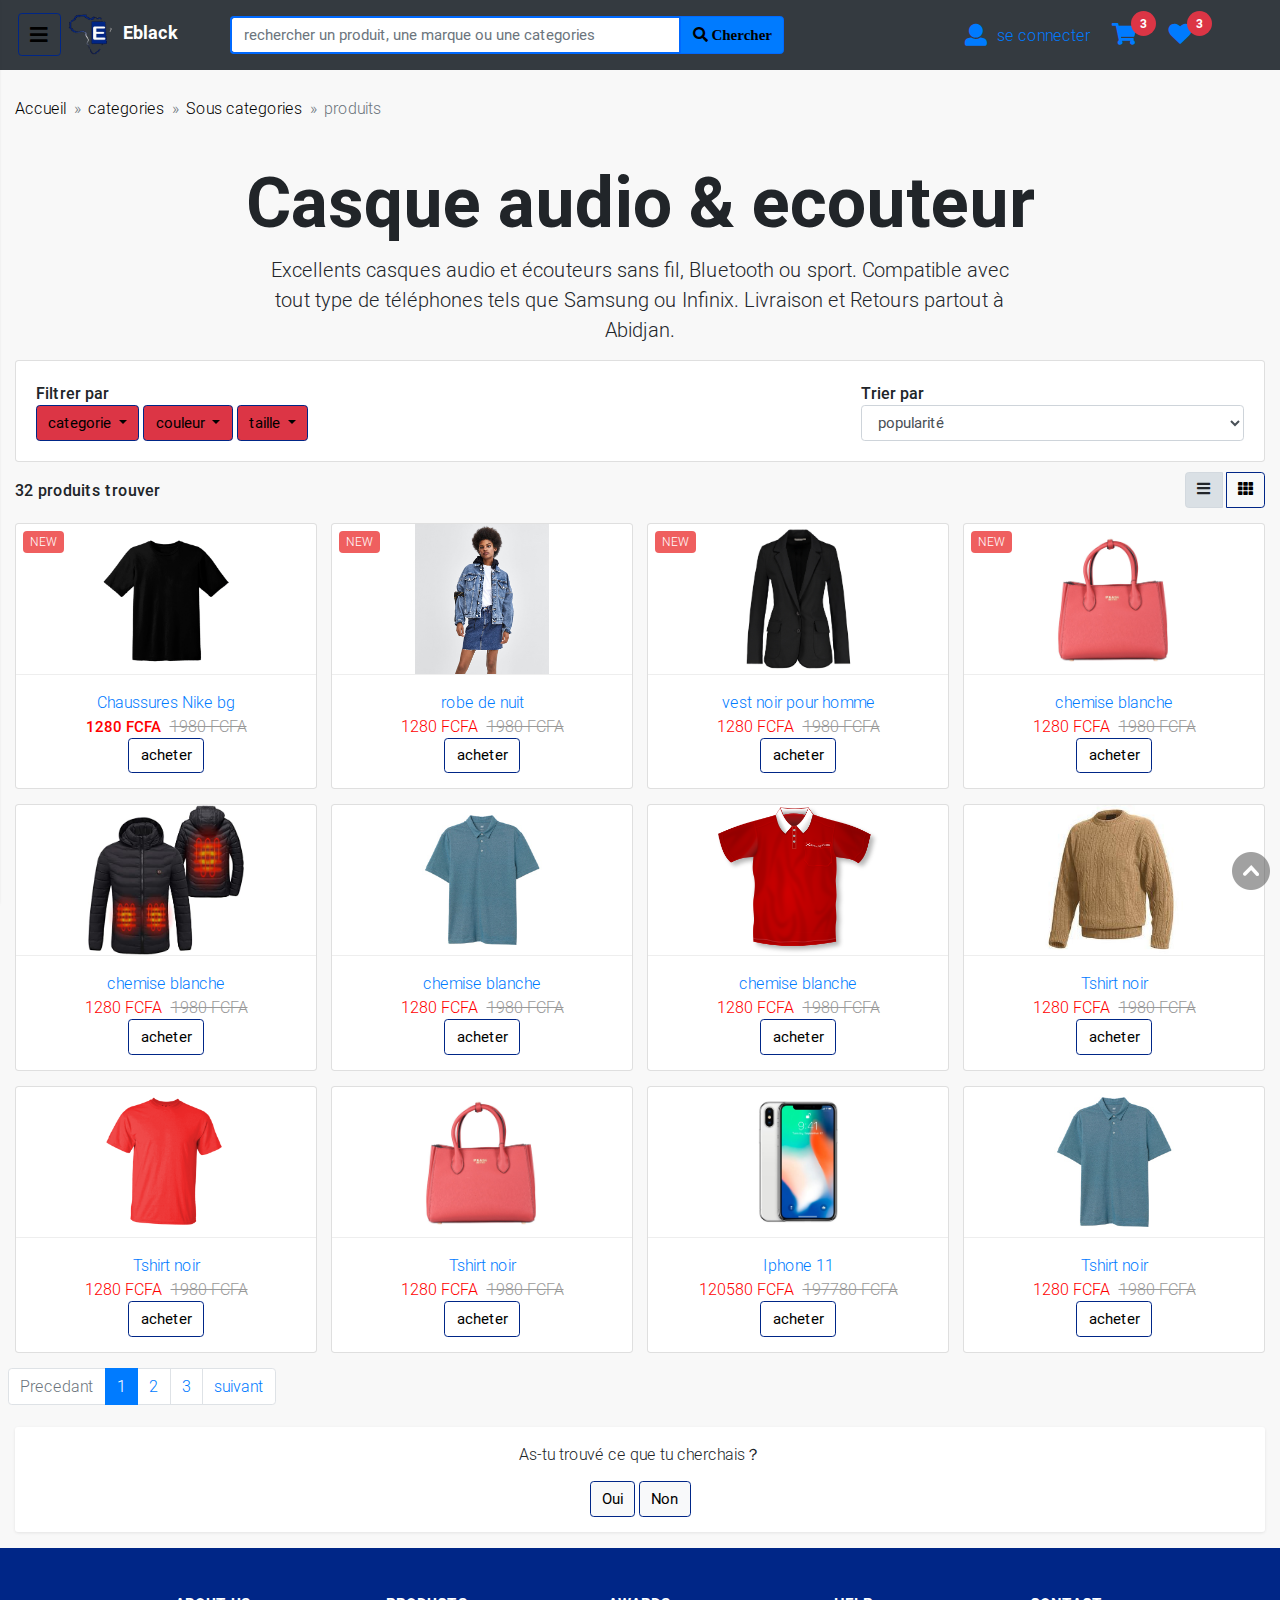
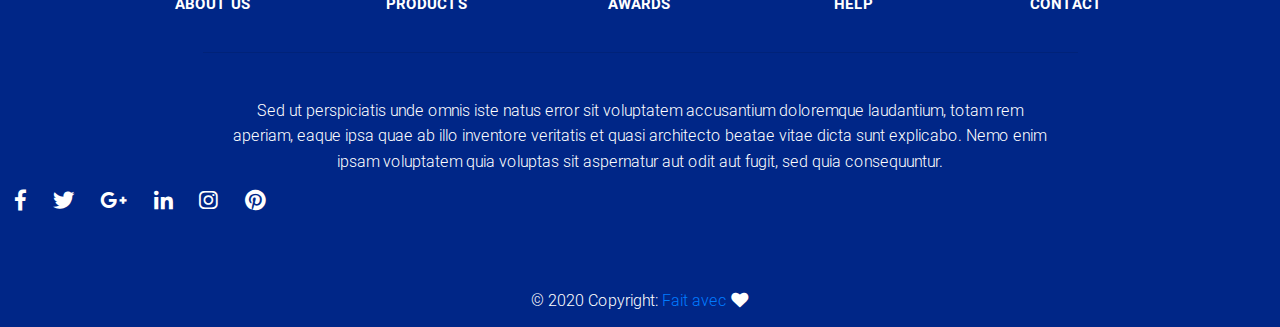
<file: liste_grid.html>
<!DOCTYPE HTML>
<html class="reveal-loaded" lang="fr" >
<head>
<meta charset="utf-8">
<meta name="viewport" content="width=device-width, initial-scale=1, shrink-to-fit=no">
<meta name="author" content="Bootstrap-ecommerce by Vosidiy">

<title>template Eblack</title>

<link rel="shortcut icon" type="image/x-icon" href="images/logo32.png">
<!-- jQuery -->
<script src="js/jquery-2.0.0.min.js" type="text/javascript"></script>
<!-- Bootstrap4 files-->
<script src="js/bootstrap.bundle.min.js" type="text/javascript"></script>
<link href="css/bootstrap-custom.css" rel="stylesheet" type="text/css"/>
<!--<link href="css/bootstrap.min.css" rel="stylesheet" type="text/css"/>
 Font awesome 5 -->
<link href="fonts/fontawesome/css/fontawesome-all.min.css" type="text/css" rel="stylesheet">
<!-- plugin: fancybox  -->
<script src="plugins/fancybox/fancybox.min.js" type="text/javascript"></script>
<link href="plugins/fancybox/fancybox.min.css" type="text/css" rel="stylesheet">
<!-- plugin: owl carousel  -->
<link href="plugins/owlcarousel/assets/owl.carousel.min.css" rel="stylesheet">
<link href="plugins/owlcarousel/assets/owl.theme.default.css" rel="stylesheet">
<script src="plugins/owlcarousel/owl.carousel.min.js"></script>

<!-- custom style -->
<link href="css/uikit.css" rel="stylesheet" type="text/css"/>
<link rel="stylesheet" href="css/style.css">
<link href="css/responsive.css" rel="stylesheet" media="only screen and (max-width: 1200px)" />
<link rel="stylesheet" href="css/jquery.mCustomScrollbar.min.css">
<link rel="stylesheet" href="css/media-queries.css">

<!-- custom javascript -->
<script src="js/script.js" type="text/javascript"></script>
<script src="js/jquery.mCustomScrollbar.concat.min.js"></script>


<script type="text/javascript">
	/// some script
	// jquery ready start
	$(document).ready(function() {
		
	}); 
	// jquery end
	</script>
</head>
<body>
	<!-- Wrapper -->
	<div class="wrapper">
		<!-- Sidebar -->
		<nav class="sidebar">
			<!-- close sidebar menu -->
			<div class="dismiss">
				<i class="fas fa-arrow-left"></i>
			</div>
			
			<div class="logo">
				<h3><a href="index.html">Eblack</a></h3>
			</div>
			
				<form action="#" class="py-1 search-header d-lg-none" >
					<div class="input-group " >
						
						<input type="text" class="form-control"  placeholder="rechercher un produit, une marque ou une categories">
						<div class="input-group-append">
						  <button  onclick="if(!$(search).value) return false;" class="btn btn-primary" type="submit">
							<i class="fa fa-search"></i>
						  </button>
						</div>
					</div>
			</form> 

			<div id="tcat"><spam style="text-transform: uppercase;font-size: 12px;">nos categories</spam> <a href="" >voir plus</a></div>
			<style>#tcat{padding: 5px;font-size: 11px;}#tcat a{margin-left: 90px;font-size: 12px;}</style>
			<ul class="list-unstyled menu-elements">
				<li class="active">
					<a href="#electro" data-toggle="collapse" aria-expanded="false" class="dropdown-toggle" role="button" aria-controls="electro">
						<i class="fas fa-tv"></i>Electronique
					</a>
					<ul class="collapse list-unstyled" id="electro">
						<li><a class="scroll-link" href="#section-3">Tous</a></li>
						<li><a class="scroll-link" href="#section-4">Audio</a></li>
						<li class="active"><a href="#acess" data-toggle="collapse" aria-expanded="false" class="dropdown-toggle" role="button" aria-controls="acess">
								<i class="fas fa-male"></i>Accessoires</a>
								<ul class="collapse list-unstyled" id="acess">
									<li><a class="scroll-link" href="#section-3">Tous</a></li>
									<li><a class="scroll-link" href="#section-4">Accessoire de tel</a></li>
									<li><a class="scroll-link" href="#section-4">Accessoire inforlatique</a></li>
									<li><a class="scroll-link" href="#section-4">Autres accessoires</a></li>
								</ul>
						</li>
						<li><a class="scroll-link" href="#section-4">Tel & pc</a></li>
					</ul>
				</li>
				<li class="">
					<a href="#hme" data-toggle="collapse" aria-expanded="false" class="dropdown-toggle" role="button" aria-controls="hme">
						<i class="fas fa-user"></i>Mode Homme
					</a>
					<ul class="collapse list-unstyled" id="hme">
						<li><a class="scroll-link" href="#section-3">Tous</a></li>
						<li><a class="scroll-link" href="#section-4">vêtements</a></li>
						<li><a class="scroll-link" href="#section-4">Chaussures</a></li>
						<li><a class="scroll-link" href="#section-4">Accessoires</a></li>
					</ul>
				</li>
				<li class="">
					<a href="#fme" data-toggle="collapse" aria-expanded="false" class="dropdown-toggle" role="button" aria-controls="fme">
						<i class="fas fa-female"></i>Mode Femme
					</a>
					<ul class="collapse list-unstyled" id="fme">
						<li><a class="scroll-link" href="#section-3">Tous</a></li>
						<li><a class="scroll-link" href="#section-4">vêtements</a></li>
						<li><a class="scroll-link" href="#section-4">Chaussures</a></li>
						<li><a class="scroll-link" href="#section-4">Accessoires</a></li>
					</ul>
				</li>
				<li class="">
					<a href="#eft" data-toggle="collapse" aria-expanded="false" class="dropdown-toggle" role="button" aria-controls="eft">
						<i class="fas fa-male"></i>Mode Enfant
					</a>
					<ul class="collapse list-unstyled" id="eft">
						<li><a class="scroll-link" href="#section-3">Tous</a></li>
						<li><a class="scroll-link" href="#section-4">vêtements</a></li>
						<li><a class="scroll-link" href="#section-4">Chaussures</a></li>
						<li><a class="scroll-link" href="#section-4">Accessoires</a></li>
					</ul>
				</li>
				
				
			</ul>
			<center>
			<div class="btn-group white ">
				<a class="btn btn-facebook" title="Facebook" target="_blank" href="#"><i class="fab fa-facebook-f  fa-fw"></i></a>
				<a class="btn btn-instagram" title="Instagram" target="_blank" href="#"><i class="fab fa-instagram  fa-fw"></i></a>
				<a class="btn btn-youtube" title="Youtube" target="_blank" href="#"><i class="fab fa-youtube  fa-fw"></i></a>
				<a class="btn btn-twitter" title="Twitter" target="_blank" href="#"><i class="fab fa-twitter  fa-fw"></i></a>
			</div>
		</center>
			<div class="dark-light-buttons">
				<a class="btn btn-primary btn-customized-4 btn-customized-dark" href="#" role="button">Dark</a>
				<a class="btn btn-primary btn-customized-4 btn-customized-light" href="#" role="button">Light</a>
		</div>
	</nav>
		<!-- End sidebar -->
		
		<!-- Dark overlay -->
		<div class="overlay"></div>

		<!-- Content -->
		<div class="content">
		
			<!-- open sidebar menu -->
			
		<header class="section-header">
		<div id="scrollUp">
		<a href="#top"><img src="images/to_top.png"/></a>
		</div>
		<nav class="navbar  fixed-top navbar-dark bg-dark  d-lg-none" style="height: 70px;">
		<a class="btn open-menu" href="#" role="button" style="font-size: 20px;"><i class="fa fa-bars"></i><!--<i class="fas fa-align-left"></i> --></a>
		<a class="navbar-brand" href="index.html" style="color: white;font-weight: bold;"><img class="logo" src="images/logoh.png">Eblack</a>
		
		<div class="widget-header dropdown" style="margin-right: 0;padding: 0;">
			<a href="#" class="ml-1 icontext" data-toggle="dropdown" data-offset="20,10">
				<div class="icon-wrap"><i class="icon-sm text-primary fa fa-user"></i></div>
			<div class="textwrap d-none d-lg-block">se connecter  </div></a>
		</div>
		<div class="widget-header" style="margin-left: 0;padding: 0;">
			<a href="#" class="icontext">
				<div class="icontext mr-0" style="max-width: 50px;">
					<span class="icon icon-sm ">
						<i class="fa fa-shopping-cart "></i>
						<span style="width: 25px;height: 25px; font-size: 12px; text-align: center;line-height: 19px;" class="notify small round badge badge-secondary">
						3</span>
					</span>
				</div>
			</a>
		</div>
	  </nav>
	  
<section class=" d-none d-lg-block  ">
	<div class=" navbar-dark bg-dark" id="manav" style="z-index: 999;width: 100%; margin-top:0;padding: 10px;position: fixed;">
<div class="row-sm align-items-center" style="z-index: 100;">
	<div class="col-lg-4-24 col-sm-3">
		
		<div class="brand-wrap">
			<a class="btn open-menu" href="#" role="button" style="font-size: 20px;"><i class="fa fa-bars"></i></a>
			<a href="index.html" style="color:white;font-weight:bold;font-size:18px"><img class="logo" src="images/logoh.png">Eblack</a>
		</div> 
	</div>
	<div class="col-lg-11-24 col-sm-8  d-none d-lg-block">
			<form action="#" class="py-1 search-header " >
				<div class="input-group w-100" >
					
					<input type="text" class="form-control"  style="border:2px solid #0069FF;"placeholder="rechercher un produit, une marque ou une categories">
					<div class="input-group-append">
					  <button onclick="if(!$(search).value) return false;" class="btn btn-primary" type="submit" style="border: 1px solid #0069FF;">
						<i class="fa fa-search"> Chercher</i>
					  </button>
					</div>
			    </div>
			</form> <!-- search-wrap .end// -->
	</div> <!-- col.// -->
	<div class="col-lg-8-24 col-sm-12">
		<div class="widgets-wrap float-right row no-gutters py-1">
			<div class="col-auto">
				<div class="widget-header dropdown">
					<a href="#" class="ml-1 icontext" data-toggle="dropdown" data-offset="20,10">
						<div class="icon-wrap"><i class="icon-sm text-primary fa fa-user"></i></div>
					
					<div class="textwrap d-none d-lg-block">se connecter  </div></a>
					

				</div>  <!-- widget-header .// -->
			</div> <!-- col.// -->
			<div class="widget-header col-auto">
				<a href="#" class="icontext">
					<div class="icontext mr-0" style="max-width: 50px;">
						<span class="icon icon-sm ">
							<i class="fa fa-shopping-cart "></i>
							<span style="width: 25px;height: 25px; font-size: 12px; text-align: center;line-height: 19px;" class="notify small round badge badge-secondary">
							3</span>
						</span>
					</div>
				</a>
			</div>  <!-- col.// -->
			<div class="widget-header col-auto d-none d-lg-block">
				<a href="#" class="icontext">
					<div class="icontext mr-0" style="max-width: 50px;">
						<span class="icon icon-sm ">
							<i class="fa fa-heart "></i>
							<span style="width: 25px;height: 25px; font-size: 12px; text-align: center;line-height: 19px;" class="notify small round badge badge-secondary">
							3</span>
						</span>
					</div>
				</a>
			</div> <!-- col.// -->
		</div> <!-- widgets-wrap.// row.// -->
	</div> <!-- col.// -->
</div> <!-- row.// -->
	</div> <!-- container.// -->
</section> <!-- header-main .// -->
</header> <!-- section-header.// -->

<section class="section-content bg padding-y-sm" >
	<div class="container" style="margin-top:80px">
		<div class="row">
			<nav class="col-md-18-24"> 
				<ol class="breadcrumb">
					<li class="breadcrumb-item"><a href="#">Accueil</a></li>
					<li class="breadcrumb-item"><a href="#">categories</a></li>
					<li class="breadcrumb-item"><a href="#">Sous categories</a></li>
					<li class="breadcrumb-item active" aria-current="page">produits</li>
				</ol>
			</nav> <!-- col.// -->
		</div>
		 <!-- row.// -->
		<div class="container">
			<figure class="mt-3 banner p-3 ">
				<div class="text-lg text-center " id="titre-cate">Casque audio & ecouteur</div>
				<div id="desc-cate" class="text-lg col-lg-8 col-md-10 offset-lg-2  text-center">
					Excellents casques audio et écouteurs sans fil, Bluetooth ou sport. Compatible avec tout type de téléphones tels que Samsung ou Infinix. Livraison et Retours partout à Abidjan.</div>
			</figure>	
		</div>
		<div class="card d-none d-lg-block" style="padding:20px;margin-bottom: 10px;" >
			<div class="row">
			<div class="col-lg-8 float-left">
				<strong class="">Filtrer par</strong>
				
					<ul class="list-inline">
					  <div class="btn-group">
		  <button type="button" class="btn btn-danger dropdown-toggle" data-toggle="dropdown" aria-haspopup="true" aria-expanded="false">
			categorie
		  </button>
		  <div class="dropdown-menu">
			<a class="dropdown-item" href="#">tout afficher</a>
			<div class="dropdown-divider"></div>
			<a class=" btn btn-primary dropdown-item" href="#">homme</a>
			<a class="dropdown-item" href="#">femme</a>
			<a class="dropdown-item" href="#">enfant</a>
			
		  </div>
		</div>
					
					 <div class="btn-group">
		  <button type="button" class="btn btn-danger dropdown-toggle" data-toggle="dropdown" aria-haspopup="true" aria-expanded="false">
			couleur
		  </button>
		  <div class="dropdown-menu">
			<a class="dropdown-item" href="#">tout afficher</a>
			<div class="dropdown-divider"></div>
			<a class="dropdown-item" href="#">bleu</a>
			<a class="dropdown-item" href="#">blanc</a>
			<a class="dropdown-item" href="#">orange</a>
			
		  </div>
		</div>
					  <div class="btn-group">
		  <button type="button" class="btn btn-danger dropdown-toggle" data-toggle="dropdown" aria-haspopup="true" aria-expanded="false">
			taille
		  </button>
		  <div class="dropdown-menu">
			<a class="dropdown-item" href="#">tout afficher</a>
			<div class="dropdown-divider"></div>
			<a class="dropdown-item" href="#">M</a>
			<a class="dropdown-item" href="#">X</a>
			<a class="dropdown-item" href="#">XL</a>
			<a class="dropdown-item" href="#">XXL</a>
		  </div>
		</div>
					</ul>
			</div>
			<div class="col-4 ">
				<strong class="">Trier par</strong>
				<select class="mr-2 form-control" >
						<option><font style="vertical-align: inherit;"><font style="vertical-align: inherit;">popularité</font></font></option>
						<option><font style="vertical-align: inherit;"><font style="vertical-align: inherit;">prix : moins chere au plus chere</font></font></option>
						<option><font style="vertical-align: inherit;"><font style="vertical-align: inherit;">prix : plus chere au moins chere</font></font></option>
						<option><font style="vertical-align: inherit;"><font style="vertical-align: inherit;">Ordre Alphabetique</font></font></option>
						<option><font style="vertical-align: inherit;"><font style="vertical-align: inherit;">plus ancien au plus recent</font></font></option>
						<option><font style="vertical-align: inherit;"><font style="vertical-align: inherit;">plus recent au plus ancien</font></font></option>
					
				</select>
			</div>
			</div>
		</div>
	<div class="card d-lg-none" style="padding:20px;margin-bottom: 10px;" >
	<div class="row">
	<div class="col-8 offset-2">
	<strong class="">Trier par</strong>
	<select class="mr-2 form-control" >
		<option><font style="vertical-align: inherit;"><font style="vertical-align: inherit;">popularité</font></font></option>
		<option><font style="vertical-align: inherit;"><font style="vertical-align: inherit;">moins chere au plus chere</font></font></option>
		<option><font style="vertical-align: inherit;"><font style="vertical-align: inherit;">plus chere au moins chere</font></font></option>
		<option><font style="vertical-align: inherit;"><font style="vertical-align: inherit;">Ordre Alphabetique</font></font></option>
		<option><font style="vertical-align: inherit;"><font style="vertical-align: inherit;">plus ancien au plus recent</font></font></option>
		<option><font style="vertical-align: inherit;"><font style="vertical-align: inherit;">plus recent au plus ancien</font></font></option>
	</select>
	</div> <!-- row.// -->
	</div>
	</div> <!-- card.// -->
	<header class="mb-3">
		<div class="form-inline">
			<strong class="mr-md-auto">32 produits trouver </strong>
			<div class="btn-group  d-none d-lg-block">
				<a href="#" class="btn btn-light active" data-toggle="tooltip" title="" data-original-title="List"> 
					<i class="fa fa-bars"></i></a>
				<a href="#" class="btn btn-light" data-toggle="tooltip" title="" data-original-title="Grid"> 
					<i class="fa fa-th"></i></a>
			</div>
		</div>
</header>
<style>
	.btn{border-color:#002687;color:black}
</style>
	<div class="row-sm">
	<div class="col-md-3 col-sm-6">
		<figure class="card card-product">
			<span class="badge-new"> NEW </span>
			<div class="img-wrap"> <img src="images/items/13.png"></div>
			<figcaption class="info-wrap text-center">
				<a href="#" class="title">Chaussures Nike bg</a>
				<div class="price-wrap">
					<span class="h6 price-new">1280 FCFA</span>
					<del class="price-old">1980 FCFA</del>
					
				</div><a href="detail.html"><button type="button" class="btn btn-outline-primary">acheter</button></a>
			</figcaption>

		</figure> <!-- card // -->
	</div> <!-- col // -->
	<div class="col-md-3 col-sm-6">
		<figure class="card card-product">
			<span class="badge-new"> NEW </span>
			<div class="img-wrap"> <img src="images/produits/complet.jpg"></div>
			<figcaption class="info-wrap text-center">
				<a href="#" class="title">robe de nuit</a>
				<div class="price-wrap">
					<span class="price-new">1280 FCFA</span>
					<del class="price-old">1980 FCFA</del>
					
				</div><a href="#"><button type="button" class="btn btn-outline-primary">acheter</button></a>
			</figcaption>

		</figure> <!-- card // -->
	</div> <!-- col // -->
	<div class="col-md-3 col-sm-6">
		<figure class="card card-product">
			<span class="badge-new"> NEW </span>
			<div class="img-wrap"> <img src="images/items/10.jpg"></div>
			<figcaption class="info-wrap text-center">
				<a href="#" class="title">vest noir pour homme</a>
				<div class="price-wrap">
					<span class="price-new">1280 FCFA</span>
					<del class="price-old">1980 FCFA</del>
					
				</div><a href="#"><button type="button" class="btn btn-outline-primary">acheter</button></a>
			</figcaption>

		</figure> <!-- card // -->
	</div> <!-- col // -->
	<div class="col-md-3 col-sm-6">
		<figure class="card card-product">
			<span class="badge-new"> NEW </span>
			<div class="img-wrap"> <img src="images/items/3.jpg"></div>
			<figcaption class="info-wrap text-center">
				<a href="#" class="title">chemise blanche</a>
				<div class="price-wrap">
					<span class="price-new">1280 FCFA</span>
					<del class="price-old">1980 FCFA</del>
					
				</div><a href="#"><button type="button" class="btn btn-outline-primary">acheter</button></a>
			</figcaption>

		</figure> <!-- card // -->
	</div> <!-- col // -->
	<div class="col-md-3 col-sm-6">
		<figure class="card card-product">
			
			<div class="img-wrap"> <img src="images/items/9.jpg"></div>
			<figcaption class="info-wrap text-center">
				<a href="#" class="title">chemise blanche</a>
				<div class="price-wrap">
					<span class="price-new">1280 FCFA</span>
					<del class="price-old">1980 FCFA</del>
					
				</div><a href="#"><button type="button" class="btn btn-outline-primary">acheter</button></a>
			</figcaption>

		</figure> <!-- card // -->
	</div> <!-- col // -->
	<div class="col-md-3 col-sm-6">
		<figure class="card card-product">
			
			<div class="img-wrap"> <img src="images/items/6.jpg"></div>
			<figcaption class="info-wrap text-center">
				<a href="#" class="title">chemise blanche</a>
				<div class="price-wrap">
					<span class="price-new">1280 FCFA</span>
					<del class="price-old">1980 FCFA</del>
					
				</div><a href="#"><button type="button" class="btn btn-outline-primary">acheter</button></a>
			</figcaption>

		</figure> <!-- card // -->
	</div> <!-- col // -->
	<div class="col-md-3 col-sm-6">
		<figure class="card card-product">
			
			<div class="img-wrap"> <img src="images/items/12.png"></div>
			<figcaption class="info-wrap text-center">
				<a href="#" class="title">chemise blanche</a>
				<div class="price-wrap">
					<span class="price-new">1280 FCFA</span>
					<del class="price-old">1980 FCFA</del>
					
				</div><a href="#"><button type="button" class="btn btn-outline-primary">acheter</button></a>
			</figcaption>

		</figure> <!-- card // -->
	</div> <!-- col // -->
	<div class="col-md-3 col-sm-6">
		<figure class="card card-product">
			
			<div class="img-wrap"> <img src="images/items/11.jpg"></div>
			<figcaption class="info-wrap text-center">
				<a href="#" class="title">Tshirt noir </a>
				<div class="price-wrap">
					<span class="price-new">1280 FCFA</span>
					<del class="price-old">1980 FCFA</del>
					
				</div><a href="#"><button type="button" class="btn btn-outline-primary">acheter</button></a>
			</figcaption>

		</figure> <!-- card // -->
	</div> <!-- col // -->
	<div class="col-md-3 col-sm-6">
		<figure class="card card-product">
			
			<div class="img-wrap"> <img src="images/items/13-1.png"></div>
			<figcaption class="info-wrap text-center">
				<a href="#" class="title">Tshirt noir </a>
				<div class="price-wrap">
					<span class="price-new">1280 FCFA</span>
					<del class="price-old">1980 FCFA</del>
					
				</div><a href="#"><button type="button" class="btn btn-outline-primary">acheter</button></a>
			</figcaption>

		</figure> <!-- card // -->
	</div> <!-- col // -->
	<!-- col // -->
	<div class="col-md-3 col-sm-6">
		<figure class="card card-product">
			
			<div class="img-wrap"> <img src="images/items/3.jpg"></div>
			<figcaption class="info-wrap text-center">
				<a href="#" class="title">Tshirt noir </a>
				<div class="price-wrap">
					<span class="price-new">1280 FCFA</span>
					<del class="price-old">1980 FCFA</del>
					
				</div><a href="#"><button type="button" class="btn btn-outline-primary">acheter</button></a>
			</figcaption>

		</figure> <!-- card // -->
	</div> <!-- col // -->
	<div class="col-md-3 col-sm-6">
		<figure class="card card-product">
			
			<div class="img-wrap"> <img src="images/items/4.jpg"></div>
			<figcaption class="info-wrap text-center">
				<a href="#" class="title">Iphone 11 </a>
				<div class="price-wrap">
					<span class="price-new">120580 FCFA</span>
					<del class="price-old">197780 FCFA</del>
					
				</div><a href="#"><button type="button" class="btn btn-outline-primary">acheter</button></a>
			</figcaption>

		</figure> <!-- card // -->
	</div> <!-- col // -->
	<div class="col-md-3 col-sm-6">
		<figure class="card card-product">
			
			<div class="img-wrap"> <img src="images/items/6.jpg"></div>
			<figcaption class="info-wrap text-center">
				<a href="#" class="title">Tshirt noir </a>
				<div class="price-wrap">
					<span class="price-new">1280 FCFA</span>
					<del class="price-old">1980 FCFA</del>
					
				</div><a href="#"><button type="button" class="btn btn-outline-primary">acheter</button></a>
			</figcaption>

		</figure> <!-- card // -->
	</div> <!-- col // -->
	<center>
	<nav class="mb-4" aria-label="Page navigation sample">
		<ul class="pagination">
		  <li class="page-item disabled"><a class="page-link" href="#">Precedant</a></li>
		  <li class="page-item active"><a class="page-link" href="#">1</a></li>
		  <li class="page-item"><a class="page-link" href="#">2</a></li>
		  <li class="page-item"><a class="page-link" href="#">3</a></li>
		  <li class="page-item"><a class="page-link" href="#">suivant</a></li>
		</ul>
	  </nav>
	  </center>

	  
	</div><!-- container // -->
	<div class="box text-center">
		<p>As-tu trouvé ce que tu cherchais？</p>
		<a href="" class="btn btn-light">Oui</a>
		<a href="" class="btn btn-light">Non</a>
	</div>
	</section>


<!-- ========================= SECTION SUBSCRIBE ========================= -->

<footer class="page-footer font-small indigo" style="background-color: #002687;color: white;">

  <!-- Footer Links -->
  <div class="container">

    <!-- Grid row-->
    <div class="row text-center d-flex justify-content-center pt-5 mb-3">

      <!-- Grid column -->
      <div class="col-md-2 mb-3" ">
        <h6 class="text-uppercase font-weight-bold"style="color: white;>
          <a href="#!">About us</a>
        </h6>
      </div>
      <!-- Grid column -->

      <!-- Grid column -->
      <div class="col-md-2 mb-3">
        <h6 class="text-uppercase font-weight-bold"style="color: white;>
          <a href="#!">Products</a>
        </h6>
      </div>
      <!-- Grid column -->

      <!-- Grid column -->
      <div class="col-md-2 mb-3">
        <h6 class="text-uppercase font-weight-bold"style="color: white;>
          <a href="#!">Awards</a>
        </h6>
      </div>
      <!-- Grid column -->

      <!-- Grid column -->
      <div class="col-md-2 mb-3">
        <h6 class="text-uppercase font-weight-bold"style="color: white;>
          <a href="#!">Help</a>
        </h6>
      </div>
      <!-- Grid column -->

      <!-- Grid column -->
      <div class="col-md-2 mb-3">
        <h6 class="text-uppercase font-weight-bold"style="color: white;>
          <a href="#!">Contact</a>
        </h6>
      </div>
      <!-- Grid column -->

    </div>
    <!-- Grid row-->
    <hr class="rgba-white-light" style="margin: 0 15%;">

    <!-- Grid row-->
    <div class="row d-flex text-center justify-content-center mb-md-0 mb-4">

      <!-- Grid column -->
      <div class="col-md-8 col-12 mt-5">
        <p style="line-height: 1.7rem">Sed ut perspiciatis unde omnis iste natus error sit voluptatem
          accusantium doloremque laudantium, totam rem
          aperiam, eaque ipsa quae ab illo inventore veritatis et quasi architecto beatae vitae dicta sunt
          explicabo.
          Nemo enim ipsam voluptatem quia voluptas sit aspernatur aut odit aut fugit, sed quia consequuntur.</p>
      </div>
      <!-- Grid column -->

    </div>
    <!-- Grid row-->
    <hr class="clearfix d-md-none rgba-white-light" style="margin: 10% 15% 5%;">

    <!-- Grid row-->
    <div class="row pb-3">

      <!-- Grid column -->
      <div class="col-md-12">

        <div class="mb-5 flex-center">

          <!-- Facebook -->
          <a class="fb-ic">
            <i class="fab fa-facebook-f fa-lg white-text mr-4"> </i>
          </a>
          <!-- Twitter -->
          <a class="tw-ic">
            <i class="fab fa-twitter fa-lg white-text mr-4"> </i>
          </a>
          <!-- Google +-->
          <a class="gplus-ic">
            <i class="fab fa-google-plus-g fa-lg white-text mr-4"> </i>
          </a>
          <!--Linkedin -->
          <a class="li-ic">
            <i class="fab fa-linkedin-in fa-lg white-text mr-4"> </i>
          </a>
          <!--Instagram-->
          <a class="ins-ic">
            <i class="fab fa-instagram fa-lg white-text mr-4"> </i>
          </a>
          <!--Pinterest-->
          <a class="pin-ic">
            <i class="fab fa-pinterest fa-lg white-text"> </i>
          </a>

        </div>

      </div>
      <!-- Grid column -->

    </div>
    <!-- Grid row-->

  </div>
  <!-- Footer Links -->

  <!-- Copyright -->
  <div class="footer-copyright text-center py-3">© 2020 Copyright:
    <a href="https://mdbootstrap.com/"> Fait avec <li class="fa fa-heart"c
        style="color: white;"></li></a>
  </div>
  <!-- Copyright -->

</footer>
<!-- ========================= FOOTER END // ========================= -->

</div>
<!-- End content -->

</div>
<!-- End wrapper -->
<script src="js/scripts.js"></script>
<script type="text/javascript">
	/// some script
	
	// jquery ready start
	$(document).ready(function() {
		// jQuery code
		
	}); 
	// jquery end
	</script>
</body>
</html>
</file>
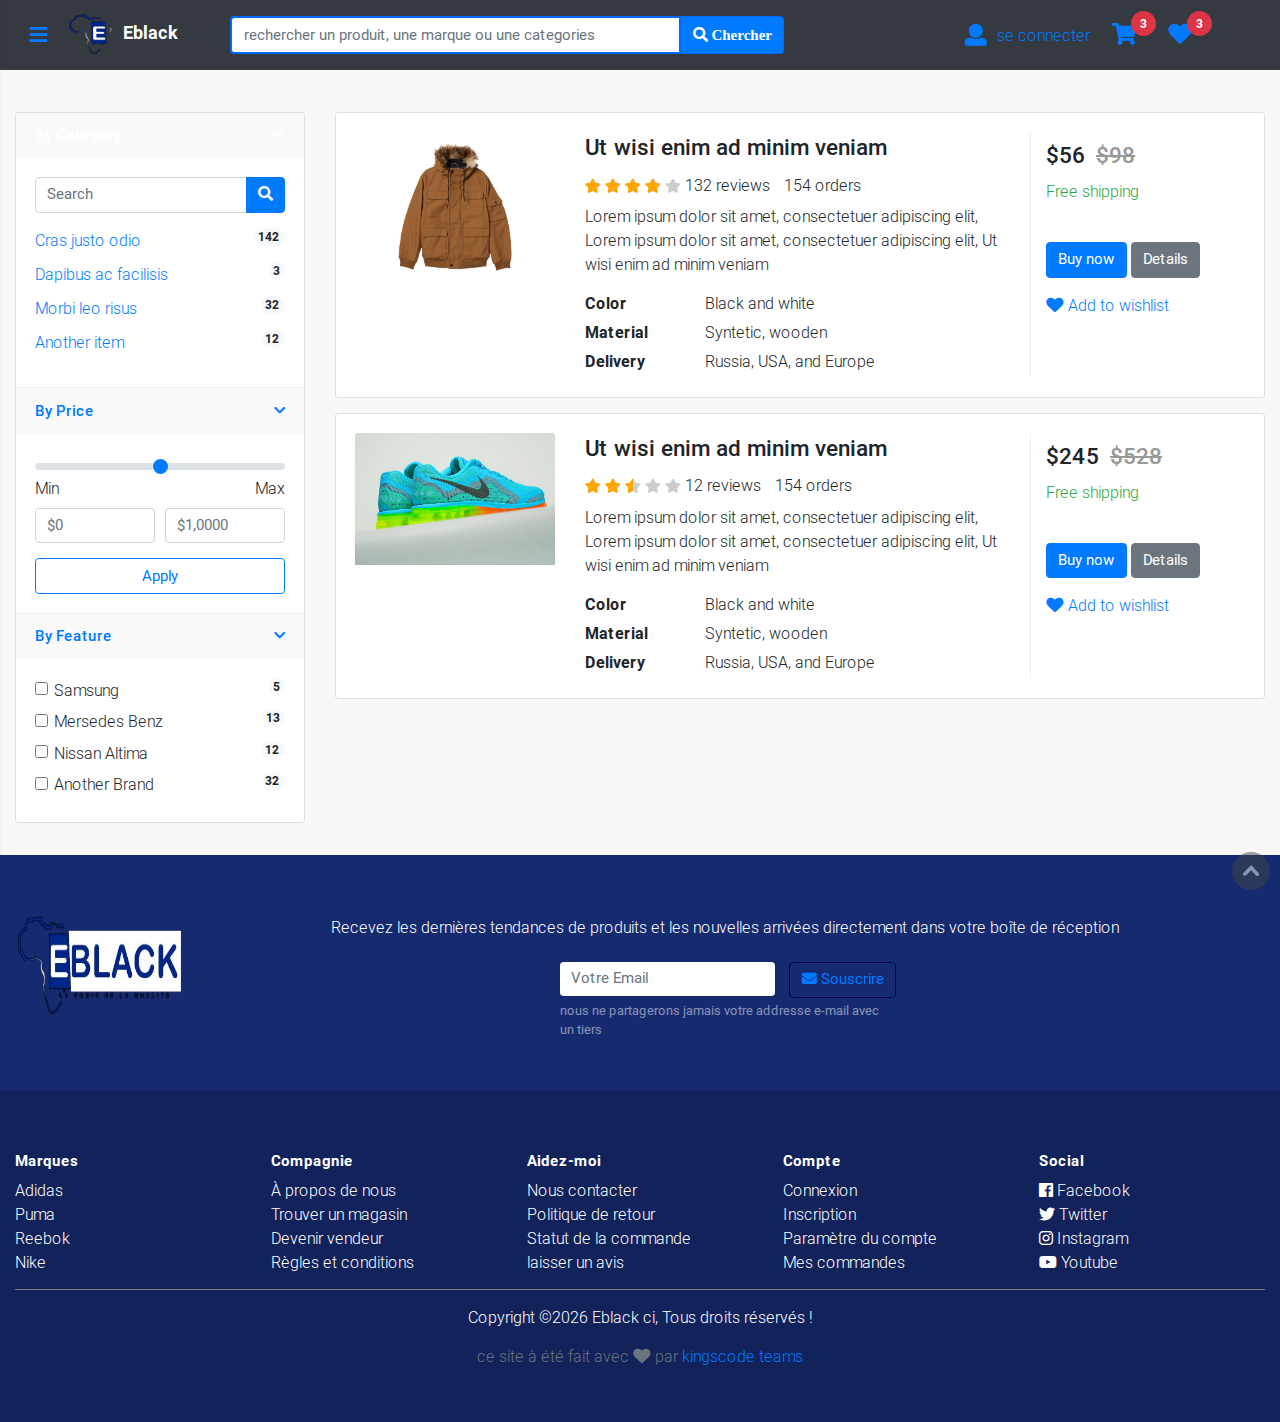
<file: liste_large.html>
<!DOCTYPE HTML>
<html class="reveal-loaded" lang="fr" >
<head>
<meta charset="utf-8">
<meta name="viewport" content="width=device-width, initial-scale=1, shrink-to-fit=no">
<meta name="author" content="Bootstrap-ecommerce by Vosidiy">

<title>template Eblack</title>

<link rel="shortcut icon" type="image/x-icon" href="images/logo32.png">
<!-- jQuery -->
<script src="js/jquery-2.0.0.min.js" type="text/javascript"></script>
<!-- Bootstrap4 files-->
<script src="js/bootstrap.bundle.min.js" type="text/javascript"></script>
<link href="css/bootstrap-custom.css" rel="stylesheet" type="text/css"/>
<!--<link href="css/bootstrap.min.css" rel="stylesheet" type="text/css"/>
 Font awesome 5 -->
<link href="fonts/fontawesome/css/fontawesome-all.min.css" type="text/css" rel="stylesheet">
<!-- plugin: fancybox  -->
<script src="plugins/fancybox/fancybox.min.js" type="text/javascript"></script>
<link href="plugins/fancybox/fancybox.min.css" type="text/css" rel="stylesheet">
<!-- plugin: owl carousel  -->
<link href="plugins/owlcarousel/assets/owl.carousel.min.css" rel="stylesheet">
<link href="plugins/owlcarousel/assets/owl.theme.default.css" rel="stylesheet">
<script src="plugins/owlcarousel/owl.carousel.min.js"></script>

<!-- custom style -->
<link href="css/uikit.css" rel="stylesheet" type="text/css"/>
<link rel="stylesheet" href="css/style.css">
<link href="css/responsive.css" rel="stylesheet" media="only screen and (max-width: 1200px)" />
<link rel="stylesheet" href="css/jquery.mCustomScrollbar.min.css">
<link rel="stylesheet" href="css/media-queries.css">

<!-- custom javascript -->
<script src="js/script.js" type="text/javascript"></script>
<script src="js/jquery.mCustomScrollbar.concat.min.js"></script>


<script type="text/javascript">
	/// some script
	// jquery ready start
	$(document).ready(function() {
		
	}); 
	// jquery end
	</script>
</head>
<body>
	<!-- Wrapper -->
	<div class="wrapper">
		<!-- Sidebar -->
		<nav class="sidebar">
			<!-- close sidebar menu -->
			<div class="dismiss">
				<i class="fas fa-arrow-left"></i>
			</div>
			
			<div class="logo">
				<h3><a href="index.html">Eblack</a></h3>
			</div>
			
				<form action="#" class="py-1 search-header d-lg-none" >
					<div class="input-group " >
						
						<input type="text" class="form-control"  placeholder="rechercher un produit, une marque ou une categories">
						<div class="input-group-append">
						  <button  onclick="if(!$(search).value) return false;" class="btn btn-primary" type="submit">
							<i class="fa fa-search"></i>
						  </button>
						</div>
					</div>
				</form> 

			<div id="tcat"><spam style="text-transform: uppercase;font-size: 12px;">nos categories</spam> <a href="" >voir plus</a></div>
			<style>#tcat{padding: 5px;font-size: 11px;}#tcat a{margin-left: 90px;font-size: 12px;}</style>
			<ul class="list-unstyled menu-elements">
				<li class="active">
					<a href="#electro" data-toggle="collapse" aria-expanded="false" class="dropdown-toggle" role="button" aria-controls="electro">
						<i class="fas fa-tv"></i>Electronique
					</a>
					<ul class="collapse list-unstyled" id="electro">
						<li><a class="scroll-link" href="#section-3">Tous</a></li>
						<li><a class="scroll-link" href="#section-4">Audio</a></li>
						<li class="active"><a href="#acess" data-toggle="collapse" aria-expanded="false" class="dropdown-toggle" role="button" aria-controls="acess">
								<i class="fas fa-male"></i>Accessoires</a>
								<ul class="collapse list-unstyled" id="acess">
									<li><a class="scroll-link" href="#section-3">Tous</a></li>
									<li><a class="scroll-link" href="#section-4">Accessoire de tel</a></li>
									<li><a class="scroll-link" href="#section-4">Accessoire inforlatique</a></li>
									<li><a class="scroll-link" href="#section-4">Autres accessoires</a></li>
								</ul>
						</li>
						<li><a class="scroll-link" href="#section-4">Tel & pc</a></li>
					</ul>
				</li>
				<li class="">
					<a href="#hme" data-toggle="collapse" aria-expanded="false" class="dropdown-toggle" role="button" aria-controls="hme">
						<i class="fas fa-user"></i>Mode Homme
					</a>
					<ul class="collapse list-unstyled" id="hme">
						<li><a class="scroll-link" href="#section-3">Tous</a></li>
						<li><a class="scroll-link" href="#section-4">vêtements</a></li>
						<li><a class="scroll-link" href="#section-4">Chaussures</a></li>
						<li><a class="scroll-link" href="#section-4">Accessoires</a></li>
					</ul>
				</li>
				<li class="">
					<a href="#fme" data-toggle="collapse" aria-expanded="false" class="dropdown-toggle" role="button" aria-controls="fme">
						<i class="fas fa-female"></i>Mode Femme
					</a>
					<ul class="collapse list-unstyled" id="fme">
						<li><a class="scroll-link" href="#section-3">Tous</a></li>
						<li><a class="scroll-link" href="#section-4">vêtements</a></li>
						<li><a class="scroll-link" href="#section-4">Chaussures</a></li>
						<li><a class="scroll-link" href="#section-4">Accessoires</a></li>
					</ul>
				</li>
				<li class="">
					<a href="#eft" data-toggle="collapse" aria-expanded="false" class="dropdown-toggle" role="button" aria-controls="eft">
						<i class="fas fa-male"></i>Mode Enfant
					</a>
					<ul class="collapse list-unstyled" id="eft">
						<li><a class="scroll-link" href="#section-3">Tous</a></li>
						<li><a class="scroll-link" href="#section-4">vêtements</a></li>
						<li><a class="scroll-link" href="#section-4">Chaussures</a></li>
						<li><a class="scroll-link" href="#section-4">Accessoires</a></li>
					</ul>
				</li>
				
				
			</ul>
			<center>
			<div class="btn-group white ">
				<a class="btn btn-facebook" title="Facebook" target="_blank" href="#"><i class="fab fa-facebook-f  fa-fw"></i></a>
				<a class="btn btn-instagram" title="Instagram" target="_blank" href="#"><i class="fab fa-instagram  fa-fw"></i></a>
				<a class="btn btn-youtube" title="Youtube" target="_blank" href="#"><i class="fab fa-youtube  fa-fw"></i></a>
				<a class="btn btn-twitter" title="Twitter" target="_blank" href="#"><i class="fab fa-twitter  fa-fw"></i></a>
			</div>
		</center>
			<div class="dark-light-buttons">
				<a class="btn btn-primary btn-customized-4 btn-customized-dark" href="#" role="button">Dark</a>
				<a class="btn btn-primary btn-customized-4 btn-customized-light" href="#" role="button">Light</a>
		</div>
	</nav>
		<!-- End sidebar -->
		
		<!-- Dark overlay -->
		<div class="overlay"></div>

		<!-- Content -->
		<div class="content">
		
			<!-- open sidebar menu -->
			
		<header class="section-header">
		<div id="scrollUp">
		<a href="#top"><img src="images/to_top.png"/></a>
		</div>
		<nav class="navbar  fixed-top navbar-dark bg-dark  d-lg-none" style="height: 70px;">
		<a class="btn open-menu" href="#" role="button" style="font-size: 20px;"><i class="fa fa-bars"></i><!--<i class="fas fa-align-left"></i> --></a>
		<a class="navbar-brand" style="color: white;font-weight: bold;"><img class="logo" src="images/logoh.png">Eblack</a>
		
		<div class="widget-header dropdown" style="margin-right: 0;padding: 0;">
			<a href="#" class="ml-1 icontext" data-toggle="dropdown" data-offset="20,10">
				<div class="icon-wrap"><i class="icon-sm text-primary fa fa-user"></i></div>
			<div class="textwrap d-none d-lg-block">se connecter  </div></a>
		</div>
		<div class="widget-header" style="margin-left: 0;padding: 0;">
			<a href="#" class="icontext">
				<div class="icontext mr-0" style="max-width: 50px;">
					<span class="icon icon-sm ">
						<i class="fa fa-shopping-cart "></i>
						<span style="width: 25px;height: 25px; font-size: 12px; text-align: center;line-height: 19px;" class="notify small round badge badge-secondary">
						3</span>
					</span>
				</div>
			</a>
		</div>
	  </nav>
	  
<section class=" d-none d-lg-block  ">
	<div class=" navbar-dark bg-dark" id="manav" style="z-index: 999;width: 100%; margin-top:0;padding: 10px;position: fixed;">
<div class="row-sm align-items-center" style="z-index: 100;">
	<div class="col-lg-4-24 col-sm-3">
		
		<div class="brand-wrap">
			<a class="btn open-menu" href="#" role="button" style="font-size: 20px;"><i class="fa fa-bars"></i></a>
			<a href="#" style="color:white;font-weight:bold;font-size:18px"><img class="logo" src="images/logoh.png">Eblack</a>
		</div> 
	</div>
	<div class="col-lg-11-24 col-sm-8  d-none d-lg-block">
			<form action="#" class="py-1 search-header " >
				<div class="input-group w-100" >
					
					<input type="text" class="form-control"  style="border:2px solid #0069FF;"placeholder="rechercher un produit, une marque ou une categories">
					<div class="input-group-append">
					  <button onclick="if(!$(search).value) return false;" class="btn btn-primary" type="submit" style="border: 1px solid #0069FF;">
						<i class="fa fa-search"> Chercher</i>
					  </button>
					</div>
			    </div>
			</form> <!-- search-wrap .end// -->
	</div> <!-- col.// -->
	<div class="col-lg-8-24 col-sm-12">
		<div class="widgets-wrap float-right row no-gutters py-1">
			<div class="col-auto">
				<div class="widget-header dropdown">
					<a href="#" class="ml-1 icontext" data-toggle="dropdown" data-offset="20,10">
						<div class="icon-wrap"><i class="icon-sm text-primary fa fa-user"></i></div>
					
					<div class="textwrap d-none d-lg-block">se connecter  </div></a>
					

				</div>  <!-- widget-header .// -->
			</div> <!-- col.// -->
			<div class="widget-header col-auto">
				<a href="#" class="icontext">
					<div class="icontext mr-0" style="max-width: 50px;">
						<span class="icon icon-sm ">
							<i class="fa fa-shopping-cart "></i>
							<span style="width: 25px;height: 25px; font-size: 12px; text-align: center;line-height: 19px;" class="notify small round badge badge-secondary">
							3</span>
						</span>
					</div>
				</a>
			</div>  <!-- col.// -->
			<div class="widget-header col-auto d-none d-lg-block">
				<a href="#" class="icontext">
					<div class="icontext mr-0" style="max-width: 50px;">
						<span class="icon icon-sm ">
							<i class="fa fa-heart "></i>
							<span style="width: 25px;height: 25px; font-size: 12px; text-align: center;line-height: 19px;" class="notify small round badge badge-secondary">
							3</span>
						</span>
					</div>
				</a>
			</div> <!-- col.// -->
		</div> <!-- widgets-wrap.// row.// -->
	</div> <!-- col.// -->
</div> <!-- row.// -->
	</div> <!-- container.// -->
</section> <!-- header-main .// -->
</header> <!-- section-header.// -->

<section class="section-content bg padding-y">
	<div class="container" style="margin-top:80px">
		<div class="row">
		<aside class="col-sm-3">
	
	<div class="card card-filter">
		<article class="card-group-item">
			<header class="card-header">
				<a class="" aria-expanded="true" href="#" data-toggle="collapse" data-target="#collapse22">
					<i class="icon-action fa fa-chevron-down"></i>
					<h6 class="title">By Category</h6>
				</a>
			</header>
			<div style="" class="filter-content collapse show" id="collapse22">
				<div class="card-body">
					<form class="pb-3">
					<div class="input-group">
					  <input class="form-control" placeholder="Search" type="text">
					  <div class="input-group-append">
						<button class="btn btn-primary" type="button"><i class="fa fa-search"></i></button>
					  </div>
					</div>
					</form>
	
					<ul class="list-unstyled list-lg">
						<li><a href="#">Cras justo odio <span class="float-right badge badge-light round">142</span> </a></li>
						<li><a href="#">Dapibus ac facilisis  <span class="float-right badge badge-light round">3</span>  </a></li>
						<li><a href="#">Morbi leo risus <span class="float-right badge badge-light round">32</span>  </a></li>
						<li><a href="#">Another item <span class="float-right badge badge-light round">12</span>  </a></li>
					</ul>  
				</div> <!-- card-body.// -->
			</div> <!-- collapse .// -->
		</article> <!-- card-group-item.// -->
		<article class="card-group-item">
			<header class="card-header">
				<a href="#" data-toggle="collapse" data-target="#collapse33">
					<i class="icon-action fa fa-chevron-down"></i>
					<h6 class="title">By Price  </h6>
				</a>
			</header>
			<div class="filter-content collapse show" id="collapse33">
				<div class="card-body">
					<input type="range" class="custom-range" min="0" max="100" name="">
					<div class="form-row">
					<div class="form-group col-md-6">
					  <label>Min</label>
					  <input class="form-control" placeholder="$0" type="number">
					</div>
					<div class="form-group text-right col-md-6">
					  <label>Max</label>
					  <input class="form-control" placeholder="$1,0000" type="number">
					</div>
					</div> <!-- form-row.// -->
					<button class="btn btn-block btn-outline-primary">Apply</button>
				</div> <!-- card-body.// -->
			</div> <!-- collapse .// -->
		</article> <!-- card-group-item.// -->
		<article class="card-group-item">
			<header class="card-header">
				<a href="#" data-toggle="collapse" data-target="#collapse44">
					<i class="icon-action fa fa-chevron-down"></i>
					<h6 class="title">By Feature </h6>
				</a>
			</header>
			<div class="filter-content collapse show" id="collapse44">
				<div class="card-body">
				<form>
					<label class="form-check">
					  <input class="form-check-input" value="" type="checkbox">
					  <span class="form-check-label">
						  <span class="float-right badge badge-light round">5</span>
						Samsung
					  </span>
					</label>  <!-- form-check.// -->
					<label class="form-check">
					  <input class="form-check-input" value="" type="checkbox">
					  <span class="form-check-label">
						  <span class="float-right badge badge-light round">13</span>
						Mersedes Benz
					  </span>
					</label> <!-- form-check.// -->
					<label class="form-check">
					  <input class="form-check-input" value="" type="checkbox">
					  <span class="form-check-label">
						  <span class="float-right badge badge-light round">12</span>
						Nissan Altima
					  </span>
					</label>  <!-- form-check.// -->
					<label class="form-check">
					  <input class="form-check-input" value="" type="checkbox">
					  <span class="form-check-label">
						  <span class="float-right badge badge-light round">32</span>
						Another Brand
					  </span>
					</label>  <!-- form-check.// -->
				</form>
				</div> <!-- card-body.// -->
			</div> <!-- collapse .// -->
		</article> <!-- card-group-item.// -->
	</div> <!-- card.// -->
	
	
		</aside> <!-- col.// -->
		<main class="col-sm-9">
	
	
	<article class="card card-product">
		<div class="card-body">
		<div class="row">
			<aside class="col-sm-3">
				<div class="img-wrap"><img src="images/items/2.jpg"></div>
			</aside> <!-- col.// -->
			<article class="col-sm-6">
					<h4 class="title"> Ut wisi enim ad minim veniam  </h4>
					<div class="rating-wrap  mb-2">
						<ul class="rating-stars">
							<li style="width:80%" class="stars-active"> 
								<i class="fa fa-star"></i> <i class="fa fa-star"></i> 
								<i class="fa fa-star"></i> <i class="fa fa-star"></i> 
								<i class="fa fa-star"></i> 
							</li>
							<li>
								<i class="fa fa-star"></i> <i class="fa fa-star"></i> 
								<i class="fa fa-star"></i> <i class="fa fa-star"></i> 
								<i class="fa fa-star"></i> 
							</li>
						</ul>
						<div class="label-rating">132 reviews</div>
						<div class="label-rating">154 orders </div>
					</div> <!-- rating-wrap.// -->
					<p> Lorem ipsum dolor sit amet, consectetuer adipiscing elit, Lorem ipsum dolor sit amet, consectetuer adipiscing elit, Ut wisi enim ad minim veniam </p>
					<dl class="dlist-align">
					  <dt>Color</dt>
					  <dd>Black and white</dd>
					</dl>  <!-- item-property-hor .// -->
					<dl class="dlist-align">
					  <dt>Material</dt>
					  <dd>Syntetic, wooden</dd>
					</dl>  <!-- item-property-hor .// -->
					<dl class="dlist-align">
					  <dt>Delivery</dt>
					  <dd>Russia, USA, and Europe</dd>
					</dl>  <!-- item-property-hor .// -->
				
			</article> <!-- col.// -->
			<aside class="col-sm-3 border-left">
				<div class="action-wrap">
					<div class="price-wrap h4">
						<span class="price"> $56 </span>	
						<del class="price-old"> $98</del>
					</div> <!-- info-price-detail // -->
					<p class="text-success">Free shipping</p>
					<br>
					<p>
						<a href="#" class="btn btn-primary"> Buy now </a>
						<a href="#" class="btn btn-secondary"> Details  </a>
					</p>
					<a href="#"><i class="fa fa-heart"></i> Add to wishlist</a>
				</div> <!-- action-wrap.// -->
			</aside> <!-- col.// -->
		</div> <!-- row.// -->
		</div> <!-- card-body .// -->
	</article> <!-- card product .// -->
	
	<article class="card card-product">
		<div class="card-body">
		<div class="row">
			<aside class="col-sm-3">
				<div class="img-wrap"><img src="images/items/1.jpg"></div>
			</aside> <!-- col.// -->
			<article class="col-sm-6">
					<h4 class="title"> Ut wisi enim ad minim veniam  </h4>
					<div class="rating-wrap mb-2">
						<ul class="rating-stars">
							<li style="width:50%" class="stars-active"> 
								<i class="fa fa-star"></i> <i class="fa fa-star"></i> 
								<i class="fa fa-star"></i> <i class="fa fa-star"></i> 
								<i class="fa fa-star"></i> 
							</li>
							<li>
								<i class="fa fa-star"></i> <i class="fa fa-star"></i> 
								<i class="fa fa-star"></i> <i class="fa fa-star"></i> 
								<i class="fa fa-star"></i> 
							</li>
						</ul>
						<div class="label-rating">12 reviews</div>
						<div class="label-rating">154 orders </div>
					</div> <!-- rating-wrap.// -->
					<p> Lorem ipsum dolor sit amet, consectetuer adipiscing elit, Lorem ipsum dolor sit amet, consectetuer adipiscing elit, Ut wisi enim ad minim veniam </p>
					<dl class="dlist-align">
					  <dt>Color</dt>
					  <dd>Black and white</dd>
					</dl>  <!-- item-property-hor .// -->
					<dl class="dlist-align">
					  <dt>Material</dt>
					  <dd>Syntetic, wooden</dd>
					</dl>  <!-- item-property-hor .// -->
					<dl class="dlist-align">
					  <dt>Delivery</dt>
					  <dd>Russia, USA, and Europe</dd>
					</dl>  <!-- item-property-hor .// -->
			</article> <!-- col.// -->
			<aside class="col-sm-3 border-left">
				<div class="action-wrap">
					<div class="price-wrap h4">
						<span class="price"> $245 </span>	
						<del class="price-old"> $528</del>
					</div> <!-- info-price-detail // -->
					<p class="text-success">Free shipping</p>
					<br>
					<p>
						<a href="#" class="btn btn-primary"> Buy now </a>
						<a href="#" class="btn btn-secondary"> Details  </a>
					</p>
					<a href="#"><i class="fa fa-heart"></i> Add to wishlist</a>
				</div> <!-- action-wrap.// -->
			</aside> <!-- col.// -->
		</div> <!-- row.// -->
		</div> <!-- card-body .// -->
	</article> <!-- card product .// -->
	
		</main> <!-- col.// -->
	</div>
	
	</div> <!-- container .//  -->
	</section>
	<!-- ========================= SECTION CONTENT END// ========================= -->
	
<!-- ========================= SECTION SUBSCRIBE ========================= -->
<section class="section-subscribe  padding-y-lg" style="background-color: #162A70;">
<div class="container">
	<div class="d-lg-none text-center"><img src="images/logo_footer.png" width="150px" height="80px" alt="Eblack le choix de la qualité"></div>
<div class="float-left d-none d-lg-block"><img src="images/logo_footer.png" width="170px" height="100px" alt="Eblack le choix de la qualité"></div>
<p class="pb-2 text-center white">Recevez les dernières tendances de produits et les nouvelles arrivées directement dans votre boîte de réception</p>

<div class="row justify-content-md-center">
	<div class="col-lg-4 col-sm-6">
<form class="row-sm form-noborder">
		<div class="col-8">
		<input class="form-control" placeholder="Votre Email" type="email">
		</div> <!-- col.// -->
		<div class="col-3">
		<button type="submit" class="btn btn-outline-primary" style="border:1px solid #00044C;" > <i class="fa fa-envelope"></i> Souscrire </button>
		</div> <!-- col.// -->
</form>
<small class="form-text text-white-50">nous ne partagerons jamais votre addresse e-mail avec un tiers </small>
	</div> <!-- col-md-6.// -->
</div>
	

</div> <!-- container // -->
</section>
<!-- ========================= SECTION SUBSCRIBE END.//========================= -->

<!-- ========================= FOOTER ========================= -->
<footer class="section-footer "style="background-color:#12225B">
	<div class="container">
		<section class="footer-top padding-y-lg text-white" style="border-bottom:1px solid grey ;padding-bottom: 0;">
			<div class="row">
				<aside class="col-md col-6">
					<h6 class="title"><font style="vertical-align: inherit;"><font style="vertical-align: inherit;">Marques</font></font></h6>
					<ul class="list-unstyled">
						<li> <a href="#"><font style="vertical-align: inherit;"><font style="vertical-align: inherit;">Adidas</font></font></a></li>
						<li> <a href="#"><font style="vertical-align: inherit;"><font style="vertical-align: inherit;">Puma</font></font></a></li>
						<li> <a href="#"><font style="vertical-align: inherit;"><font style="vertical-align: inherit;">Reebok</font></font></a></li>
						<li> <a href="#"><font style="vertical-align: inherit;"><font style="vertical-align: inherit;">Nike</font></font></a></li>
					</ul>
				</aside>
				<aside class="col-md col-6">
					<h6 class="title"><font style="vertical-align: inherit;"><font style="vertical-align: inherit;">Compagnie</font></font></h6>
					<ul class="list-unstyled">
						<li> <a href="#"><font style="vertical-align: inherit;"><font style="vertical-align: inherit;">À propos de nous</font></font></a></li>
						<li> <a href="#"><font style="vertical-align: inherit;"><font style="vertical-align: inherit;">Trouver un magasin</font></font></a></li>
						<li> <a href="#"><font style="vertical-align: inherit;"><font style="vertical-align: inherit;">Devenir vendeur</font></font></a></li>
						<li> <a href="#"><font style="vertical-align: inherit;"><font style="vertical-align: inherit;">Règles et conditions</font></font></a></li>

					</ul>
				</aside>
				<aside class="col-md col-6">
					<h6 class="title"><font style="vertical-align: inherit;"><font style="vertical-align: inherit;">Aidez-moi</font></font></h6>
					<ul class="list-unstyled">
						<li> <a href="#"><font style="vertical-align: inherit;"><font style="vertical-align: inherit;">Nous contacter</font></font></a></li>
						<li> <a href="#"><font style="vertical-align: inherit;"><font style="vertical-align: inherit;">Politique de retour</font></font></a></li>
						<li> <a href="#"><font style="vertical-align: inherit;"><font style="vertical-align: inherit;">Statut de la commande</font></font></a></li>
						<li> <a href="#"><font style="vertical-align: inherit;"><font style="vertical-align: inherit;">laisser un avis</font></font></a></li>
					</ul>
				</aside>
				<aside class="col-md col-6">
					<h6 class="title"><font style="vertical-align: inherit;"><font style="vertical-align: inherit;">Compte</font></font></h6>
					<ul class="list-unstyled">
						<li> <a href="#"><font style="vertical-align: inherit;"><font style="vertical-align: inherit;"> Connexion</font></font></a></li>
						<li> <a href="#"><font style="vertical-align: inherit;"><font style="vertical-align: inherit;"> Inscription </font></font></a></li>
						<li> <a href="#"><font style="vertical-align: inherit;"><font style="vertical-align: inherit;"> Paramètre du compte </font></font></a></li>
						<li> <a href="#"><font style="vertical-align: inherit;"><font style="vertical-align: inherit;"> Mes commandes </font></font></a></li>
					</ul>
				</aside>
				<aside class="col-md">
					<h6 class="title"><font style="vertical-align: inherit;"><font style="vertical-align: inherit;">Social</font></font></h6>
					<ul class="list-unstyled">
						<li><a href="#"> <i class="fab fa-facebook"></i><font style="vertical-align: inherit;"><font style="vertical-align: inherit;"> Facebook </font></font></a></li>
						<li><a href="#"> <i class="fab fa-twitter"></i><font style="vertical-align: inherit;"><font style="vertical-align: inherit;"> Twitter </font></font></a></li>
						<li><a href="#"> <i class="fab fa-instagram"></i><font style="vertical-align: inherit;"><font style="vertical-align: inherit;"> Instagram </font></font></a></li>
						<li><a href="#"> <i class="fab fa-youtube"></i><font style="vertical-align: inherit;"><font style="vertical-align: inherit;"> Youtube </font></font></a></li>
					</ul>
				</aside>
			</div> <!-- row.// -->
		</section>	<!-- footer-top.// -->
		
		<section class="footer-bottom text-center">
		
			<p class="text-white"><font style="vertical-align: inherit;"><font style="vertical-align: inherit;"><!--©-->Copyright &copy;<script>document.write(new Date().getFullYear());</script> Eblack ci, Tous droits réservés ! </font></font></p>
			<p class="text-muted"><font style="vertical-align: inherit;"><font style="vertical-align: inherit;">ce site à été fait avec <i class="fas fa-heart" aria-hidden="true"></i> par <a href="" target="_blank">kingscode teams</a></font></font></p>
				<br>
		</section>
	</div><!-- //container -->
</footer>
<!-- ========================= FOOTER END // ========================= -->

</div>
<!-- End content -->

</div>
<!-- End wrapper -->
<script src="js/scripts.js"></script>
<script type="text/javascript">
	/// some script
	
	// jquery ready start
	$(document).ready(function() {
		// jQuery code
		
	}); 
	// jquery end
	</script>
</body>
</html>
</file>
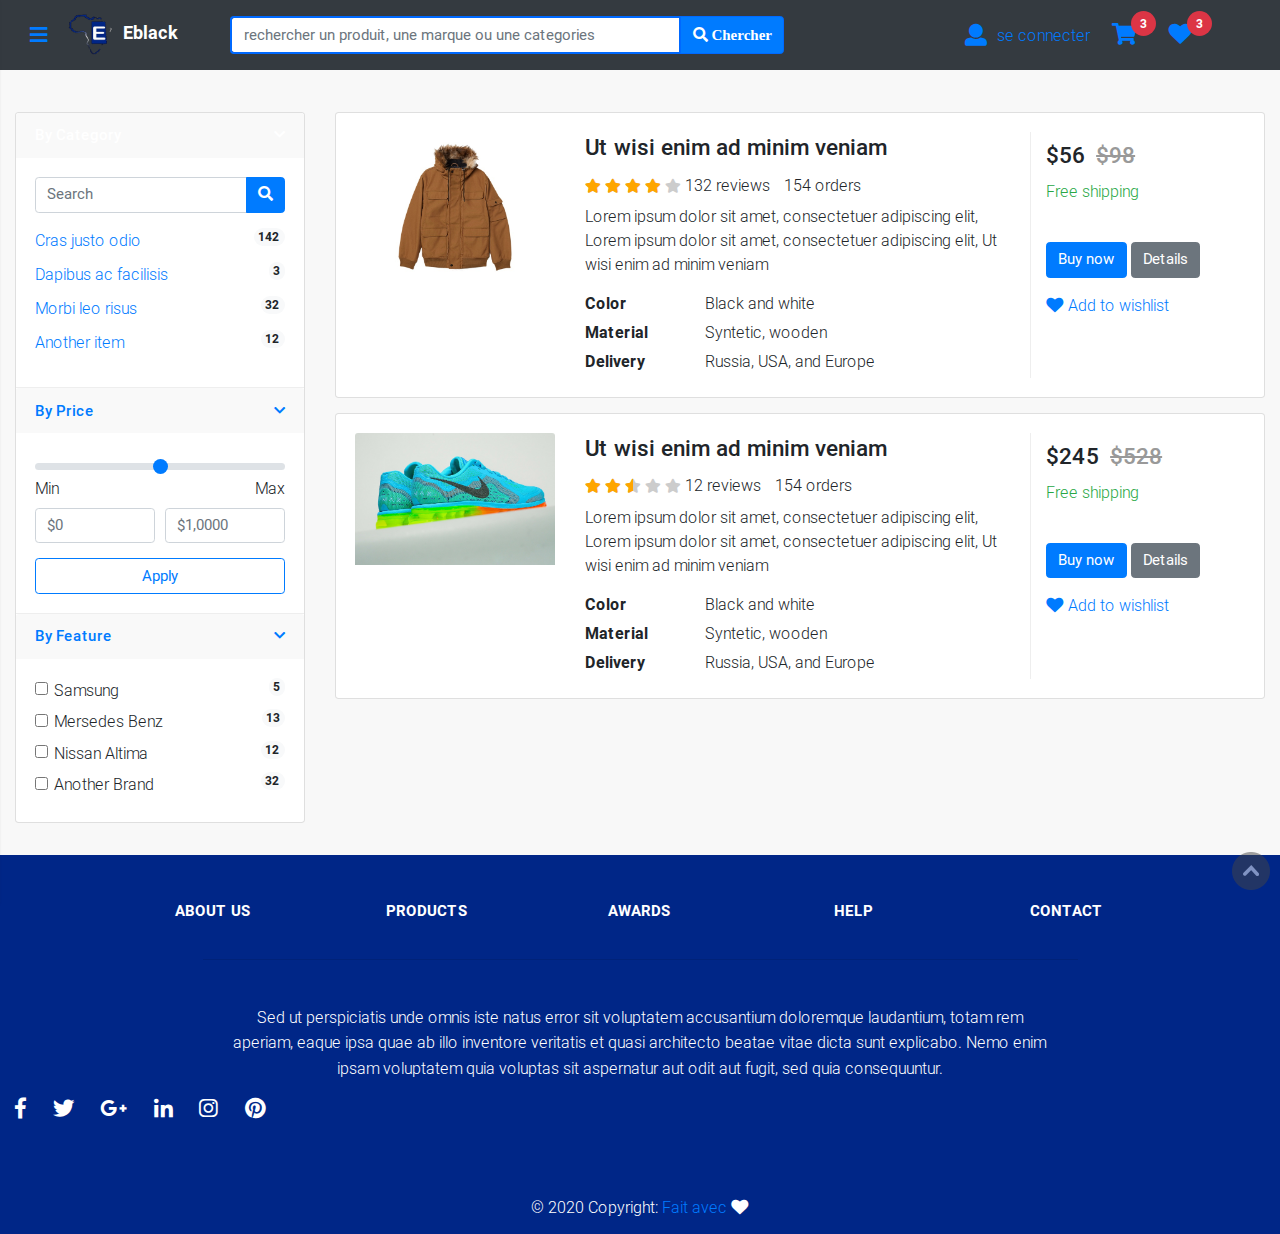
<file: listelarge.html>
<!DOCTYPE HTML>
<html class="reveal-loaded" lang="fr" >
<head>
<meta charset="utf-8">
<meta name="viewport" content="width=device-width, initial-scale=1, shrink-to-fit=no">
<meta name="author" content="Bootstrap-ecommerce by Vosidiy">

<title>template Eblack</title>

<link rel="shortcut icon" type="image/x-icon" href="images/logo32.png">
<!-- jQuery -->
<script src="js/jquery-2.0.0.min.js" type="text/javascript"></script>
<!-- Bootstrap4 files-->
<script src="js/bootstrap.bundle.min.js" type="text/javascript"></script>
<link href="css/bootstrap-custom.css" rel="stylesheet" type="text/css"/>
<!--<link href="css/bootstrap.min.css" rel="stylesheet" type="text/css"/>
 Font awesome 5 -->
<link href="fonts/fontawesome/css/fontawesome-all.min.css" type="text/css" rel="stylesheet">
<!-- plugin: fancybox  -->
<script src="plugins/fancybox/fancybox.min.js" type="text/javascript"></script>
<link href="plugins/fancybox/fancybox.min.css" type="text/css" rel="stylesheet">
<!-- plugin: owl carousel  -->
<link href="plugins/owlcarousel/assets/owl.carousel.min.css" rel="stylesheet">
<link href="plugins/owlcarousel/assets/owl.theme.default.css" rel="stylesheet">
<script src="plugins/owlcarousel/owl.carousel.min.js"></script>

<!-- custom style -->
<link href="css/uikit.css" rel="stylesheet" type="text/css"/>
<link rel="stylesheet" href="css/style.css">
<link href="css/responsive.css" rel="stylesheet" media="only screen and (max-width: 1200px)" />
<link rel="stylesheet" href="css/jquery.mCustomScrollbar.min.css">
<link rel="stylesheet" href="css/media-queries.css">

<!-- custom javascript -->
<script src="js/script.js" type="text/javascript"></script>
<script src="js/jquery.mCustomScrollbar.concat.min.js"></script>


<script type="text/javascript">
	/// some script
	// jquery ready start
	$(document).ready(function() {
		
	}); 
	// jquery end
	</script>
</head>
<body>
	<!-- Wrapper -->
	<div class="wrapper">
		<!-- Sidebar -->
		<nav class="sidebar">
			<!-- close sidebar menu -->
			<div class="dismiss">
				<i class="fas fa-arrow-left"></i>
			</div>
			
			<div class="logo">
				<h3><a href="index.html">Eblack</a></h3>
			</div>
			
				<form action="#" class="py-1 search-header d-lg-none" >
					<div class="input-group " >
						
						<input type="text" class="form-control"  placeholder="rechercher un produit, une marque ou une categories">
						<div class="input-group-append">
						  <button  onclick="if(!$(search).value) return false;" class="btn btn-primary" type="submit">
							<i class="fa fa-search"></i>
						  </button>
						</div>
					</div>
				</form> 

			<div id="tcat"><spam style="text-transform: uppercase;font-size: 12px;">nos categories</spam> <a href="" >voir plus</a></div>
			<style>#tcat{padding: 5px;font-size: 11px;}#tcat a{margin-left: 90px;font-size: 12px;}</style>
			<ul class="list-unstyled menu-elements">
				<li class="active">
					<a href="#electro" data-toggle="collapse" aria-expanded="false" class="dropdown-toggle" role="button" aria-controls="electro">
						<i class="fas fa-tv"></i>Electronique
					</a>
					<ul class="collapse list-unstyled" id="electro">
						<li><a class="scroll-link" href="#section-3">Tous</a></li>
						<li><a class="scroll-link" href="#section-4">Audio</a></li>
						<li class="active"><a href="#acess" data-toggle="collapse" aria-expanded="false" class="dropdown-toggle" role="button" aria-controls="acess">
								<i class="fas fa-male"></i>Accessoires</a>
								<ul class="collapse list-unstyled" id="acess">
									<li><a class="scroll-link" href="#section-3">Tous</a></li>
									<li><a class="scroll-link" href="#section-4">Accessoire de tel</a></li>
									<li><a class="scroll-link" href="#section-4">Accessoire inforlatique</a></li>
									<li><a class="scroll-link" href="#section-4">Autres accessoires</a></li>
								</ul>
						</li>
						<li><a class="scroll-link" href="#section-4">Tel & pc</a></li>
					</ul>
				</li>
				<li class="">
					<a href="#hme" data-toggle="collapse" aria-expanded="false" class="dropdown-toggle" role="button" aria-controls="hme">
						<i class="fas fa-user"></i>Mode Homme
					</a>
					<ul class="collapse list-unstyled" id="hme">
						<li><a class="scroll-link" href="#section-3">Tous</a></li>
						<li><a class="scroll-link" href="#section-4">vêtements</a></li>
						<li><a class="scroll-link" href="#section-4">Chaussures</a></li>
						<li><a class="scroll-link" href="#section-4">Accessoires</a></li>
					</ul>
				</li>
				<li class="">
					<a href="#fme" data-toggle="collapse" aria-expanded="false" class="dropdown-toggle" role="button" aria-controls="fme">
						<i class="fas fa-female"></i>Mode Femme
					</a>
					<ul class="collapse list-unstyled" id="fme">
						<li><a class="scroll-link" href="#section-3">Tous</a></li>
						<li><a class="scroll-link" href="#section-4">vêtements</a></li>
						<li><a class="scroll-link" href="#section-4">Chaussures</a></li>
						<li><a class="scroll-link" href="#section-4">Accessoires</a></li>
					</ul>
				</li>
				<li class="">
					<a href="#eft" data-toggle="collapse" aria-expanded="false" class="dropdown-toggle" role="button" aria-controls="eft">
						<i class="fas fa-male"></i>Mode Enfant
					</a>
					<ul class="collapse list-unstyled" id="eft">
						<li><a class="scroll-link" href="#section-3">Tous</a></li>
						<li><a class="scroll-link" href="#section-4">vêtements</a></li>
						<li><a class="scroll-link" href="#section-4">Chaussures</a></li>
						<li><a class="scroll-link" href="#section-4">Accessoires</a></li>
					</ul>
				</li>
				
				
			</ul>
			<center>
			<div class="btn-group white ">
				<a class="btn btn-facebook" title="Facebook" target="_blank" href="#"><i class="fab fa-facebook-f  fa-fw"></i></a>
				<a class="btn btn-instagram" title="Instagram" target="_blank" href="#"><i class="fab fa-instagram  fa-fw"></i></a>
				<a class="btn btn-youtube" title="Youtube" target="_blank" href="#"><i class="fab fa-youtube  fa-fw"></i></a>
				<a class="btn btn-twitter" title="Twitter" target="_blank" href="#"><i class="fab fa-twitter  fa-fw"></i></a>
			</div>
		</center>
			<div class="dark-light-buttons">
				<a class="btn btn-primary btn-customized-4 btn-customized-dark" href="#" role="button">Dark</a>
				<a class="btn btn-primary btn-customized-4 btn-customized-light" href="#" role="button">Light</a>
		</div>
	</nav>
		<!-- End sidebar -->
		
		<!-- Dark overlay -->
		<div class="overlay"></div>

		<!-- Content -->
		<div class="content">
		
			<!-- open sidebar menu -->
			
		<header class="section-header">
		<div id="scrollUp">
		<a href="#top"><img src="images/to_top.png"/></a>
		</div>
		<nav class="navbar  fixed-top navbar-dark bg-dark  d-lg-none" style="height: 70px;">
		<a class="btn open-menu" href="#" role="button" style="font-size: 20px;"><i class="fa fa-bars"></i><!--<i class="fas fa-align-left"></i> --></a>
		<a class="navbar-brand" style="color: white;font-weight: bold;"><img class="logo" src="images/logoh.png">Eblack</a>
		
		<div class="widget-header dropdown" style="margin-right: 0;padding: 0;">
			<a href="#" class="ml-1 icontext" data-toggle="dropdown" data-offset="20,10">
				<div class="icon-wrap"><i class="icon-sm text-primary fa fa-user"></i></div>
			<div class="textwrap d-none d-lg-block">se connecter  </div></a>
		</div>
		<div class="widget-header" style="margin-left: 0;padding: 0;">
			<a href="#" class="icontext">
				<div class="icontext mr-0" style="max-width: 50px;">
					<span class="icon icon-sm ">
						<i class="fa fa-shopping-cart "></i>
						<span style="width: 25px;height: 25px; font-size: 12px; text-align: center;line-height: 19px;" class="notify small round badge badge-secondary">
						3</span>
					</span>
				</div>
			</a>
		</div>
	  </nav>
	  
<section class=" d-none d-lg-block  ">
	<div class=" navbar-dark bg-dark" id="manav" style="z-index: 999;width: 100%; margin-top:0;padding: 10px;position: fixed;">
<div class="row-sm align-items-center" style="z-index: 100;">
	<div class="col-lg-4-24 col-sm-3">
		
		<div class="brand-wrap">
			<a class="btn open-menu" href="#" role="button" style="font-size: 20px;"><i class="fa fa-bars"></i></a>
			<a href="#" style="color:white;font-weight:bold;font-size:18px"><img class="logo" src="images/logoh.png">Eblack</a>
		</div> 
	</div>
	<div class="col-lg-11-24 col-sm-8  d-none d-lg-block">
			<form action="#" class="py-1 search-header " >
				<div class="input-group w-100" >
					
					<input type="text" class="form-control"  style="border:2px solid #0069FF;"placeholder="rechercher un produit, une marque ou une categories">
					<div class="input-group-append">
					  <button onclick="if(!$(search).value) return false;" class="btn btn-primary" type="submit" style="border: 1px solid #0069FF;">
						<i class="fa fa-search"> Chercher</i>
					  </button>
					</div>
			    </div>
			</form> <!-- search-wrap .end// -->
	</div> <!-- col.// -->
	<div class="col-lg-8-24 col-sm-12">
		<div class="widgets-wrap float-right row no-gutters py-1">
			<div class="col-auto">
				<div class="widget-header dropdown">
					<a href="#" class="ml-1 icontext" data-toggle="dropdown" data-offset="20,10">
						<div class="icon-wrap"><i class="icon-sm text-primary fa fa-user"></i></div>
					
					<div class="textwrap d-none d-lg-block">se connecter  </div></a>
					

				</div>  <!-- widget-header .// -->
			</div> <!-- col.// -->
			<div class="widget-header col-auto">
				<a href="#" class="icontext">
					<div class="icontext mr-0" style="max-width: 50px;">
						<span class="icon icon-sm ">
							<i class="fa fa-shopping-cart "></i>
							<span style="width: 25px;height: 25px; font-size: 12px; text-align: center;line-height: 19px;" class="notify small round badge badge-secondary">
							3</span>
						</span>
					</div>
				</a>
			</div>  <!-- col.// -->
			<div class="widget-header col-auto d-none d-lg-block">
				<a href="#" class="icontext">
					<div class="icontext mr-0" style="max-width: 50px;">
						<span class="icon icon-sm ">
							<i class="fa fa-heart "></i>
							<span style="width: 25px;height: 25px; font-size: 12px; text-align: center;line-height: 19px;" class="notify small round badge badge-secondary">
							3</span>
						</span>
					</div>
				</a>
			</div> <!-- col.// -->
		</div> <!-- widgets-wrap.// row.// -->
	</div> <!-- col.// -->
</div> <!-- row.// -->
	</div> <!-- container.// -->
</section> <!-- header-main .// -->
</header> <!-- section-header.// -->

<section class="section-content bg padding-y">
	<div class="container" style="margin-top:80px">
		<div class="row">
		<aside class="col-sm-3">
	
	<div class="card card-filter">
		<article class="card-group-item">
			<header class="card-header">
				<a class="" aria-expanded="true" href="#" data-toggle="collapse" data-target="#collapse22">
					<i class="icon-action fa fa-chevron-down"></i>
					<h6 class="title">By Category</h6>
				</a>
			</header>
			<div  class="filter-content collapse show" id="collapse22">
				<div class="card-body">
					<form class="pb-3">
					<div class="input-group">
					  <input class="form-control" placeholder="Search" type="text">
					  <div class="input-group-append">
						<button class="btn btn-primary" type="button"><i class="fa fa-search"></i></button>
					  </div>
					</div>
					</form>
	
					<ul class="list-unstyled list-lg">
						<li><a href="#">Cras justo odio <span class="float-right badge badge-light round">142</span> </a></li>
						<li><a href="#">Dapibus ac facilisis  <span class="float-right badge badge-light round">3</span>  </a></li>
						<li><a href="#">Morbi leo risus <span class="float-right badge badge-light round">32</span>  </a></li>
						<li><a href="#">Another item <span class="float-right badge badge-light round">12</span>  </a></li>
					</ul>  
				</div> <!-- card-body.// -->
			</div> <!-- collapse .// -->
		</article> <!-- card-group-item.// -->
		<article class="card-group-item">
			<header class="card-header">
				<a href="#" data-toggle="collapse" data-target="#collapse33">
					<i class="icon-action fa fa-chevron-down"></i>
					<h6 class="title">By Price  </h6>
				</a>
			</header>
			<div class="filter-content collapse show" id="collapse33">
				<div class="card-body">
					<input type="range" class="custom-range" min="0" max="100" name="">
					<div class="form-row">
					<div class="form-group col-md-6">
					  <label>Min</label>
					  <input class="form-control" placeholder="$0" type="number">
					</div>
					<div class="form-group text-right col-md-6">
					  <label>Max</label>
					  <input class="form-control" placeholder="$1,0000" type="number">
					</div>
					</div> <!-- form-row.// -->
					<button class="btn btn-block btn-outline-primary">Apply</button>
				</div> <!-- card-body.// -->
			</div> <!-- collapse .// -->
		</article> <!-- card-group-item.// -->
		<article class="card-group-item">
			<header class="card-header">
				<a href="#" data-toggle="collapse" data-target="#collapse44">
					<i class="icon-action fa fa-chevron-down"></i>
					<h6 class="title">By Feature </h6>
				</a>
			</header>
			<div class="filter-content collapse show" id="collapse44">
				<div class="card-body">
				<form>
					<label class="form-check">
					  <input class="form-check-input" value="" type="checkbox">
					  <span class="form-check-label">
						  <span class="float-right badge badge-light round">5</span>
						Samsung
					  </span>
					</label>  <!-- form-check.// -->
					<label class="form-check">
					  <input class="form-check-input" value="" type="checkbox">
					  <span class="form-check-label">
						  <span class="float-right badge badge-light round">13</span>
						Mersedes Benz
					  </span>
					</label> <!-- form-check.// -->
					<label class="form-check">
					  <input class="form-check-input" value="" type="checkbox">
					  <span class="form-check-label">
						  <span class="float-right badge badge-light round">12</span>
						Nissan Altima
					  </span>
					</label>  <!-- form-check.// -->
					<label class="form-check">
					  <input class="form-check-input" value="" type="checkbox">
					  <span class="form-check-label">
						  <span class="float-right badge badge-light round">32</span>
						Another Brand
					  </span>
					</label>  <!-- form-check.// -->
				</form>
				</div> <!-- card-body.// -->
			</div> <!-- collapse .// -->
		</article> <!-- card-group-item.// -->
	</div> <!-- card.// -->
	
	
		</aside> <!-- col.// -->
		<main class="col-sm-9">
	
	
	<article class="card card-product">
		<div class="card-body">
		<div class="row">
			<aside class="col-sm-3">
				<div class="img-wrap"><img src="images/items/2.jpg"></div>
			</aside> <!-- col.// -->
			<article class="col-sm-6">
					<h4 class="title"> Ut wisi enim ad minim veniam  </h4>
					<div class="rating-wrap  mb-2">
						<ul class="rating-stars">
							<li style="width:80%" class="stars-active"> 
								<i class="fa fa-star"></i> <i class="fa fa-star"></i> 
								<i class="fa fa-star"></i> <i class="fa fa-star"></i> 
								<i class="fa fa-star"></i> 
							</li>
							<li>
								<i class="fa fa-star"></i> <i class="fa fa-star"></i> 
								<i class="fa fa-star"></i> <i class="fa fa-star"></i> 
								<i class="fa fa-star"></i> 
							</li>
						</ul>
						<div class="label-rating">132 reviews</div>
						<div class="label-rating">154 orders </div>
					</div> <!-- rating-wrap.// -->
					<p> Lorem ipsum dolor sit amet, consectetuer adipiscing elit, Lorem ipsum dolor sit amet, consectetuer adipiscing elit, Ut wisi enim ad minim veniam </p>
					<dl class="dlist-align">
					  <dt>Color</dt>
					  <dd>Black and white</dd>
					</dl>  <!-- item-property-hor .// -->
					<dl class="dlist-align">
					  <dt>Material</dt>
					  <dd>Syntetic, wooden</dd>
					</dl>  <!-- item-property-hor .// -->
					<dl class="dlist-align">
					  <dt>Delivery</dt>
					  <dd>Russia, USA, and Europe</dd>
					</dl>  <!-- item-property-hor .// -->
				
			</article> <!-- col.// -->
			<aside class="col-sm-3 border-left">
				<div class="action-wrap">
					<div class="price-wrap h4">
						<span class="price"> $56 </span>	
						<del class="price-old"> $98</del>
					</div> <!-- info-price-detail // -->
					<p class="text-success">Free shipping</p>
					<br>
					<p>
						<a href="#" class="btn btn-primary"> Buy now </a>
						<a href="#" class="btn btn-secondary"> Details  </a>
					</p>
					<a href="#"><i class="fa fa-heart"></i> Add to wishlist</a>
				</div> <!-- action-wrap.// -->
			</aside> <!-- col.// -->
		</div> <!-- row.// -->
		</div> <!-- card-body .// -->
	</article> <!-- card product .// -->
	
	<article class="card card-product">
		<div class="card-body">
		<div class="row">
			<aside class="col-sm-3">
				<div class="img-wrap"><img src="images/items/1.jpg"></div>
			</aside> <!-- col.// -->
			<article class="col-sm-6">
					<h4 class="title"> Ut wisi enim ad minim veniam  </h4>
					<div class="rating-wrap mb-2">
						<ul class="rating-stars">
							<li style="width:50%" class="stars-active"> 
								<i class="fa fa-star"></i> <i class="fa fa-star"></i> 
								<i class="fa fa-star"></i> <i class="fa fa-star"></i> 
								<i class="fa fa-star"></i> 
							</li>
							<li>
								<i class="fa fa-star"></i> <i class="fa fa-star"></i> 
								<i class="fa fa-star"></i> <i class="fa fa-star"></i> 
								<i class="fa fa-star"></i> 
							</li>
						</ul>
						<div class="label-rating">12 reviews</div>
						<div class="label-rating">154 orders </div>
					</div> <!-- rating-wrap.// -->
					<p> Lorem ipsum dolor sit amet, consectetuer adipiscing elit, Lorem ipsum dolor sit amet, consectetuer adipiscing elit, Ut wisi enim ad minim veniam </p>
					<dl class="dlist-align">
					  <dt>Color</dt>
					  <dd>Black and white</dd>
					</dl>  <!-- item-property-hor .// -->
					<dl class="dlist-align">
					  <dt>Material</dt>
					  <dd>Syntetic, wooden</dd>
					</dl>  <!-- item-property-hor .// -->
					<dl class="dlist-align">
					  <dt>Delivery</dt>
					  <dd>Russia, USA, and Europe</dd>
					</dl>  <!-- item-property-hor .// -->
			</article> <!-- col.// -->
			<aside class="col-sm-3 border-left">
				<div class="action-wrap">
					<div class="price-wrap h4">
						<span class="price"> $245 </span>	
						<del class="price-old"> $528</del>
					</div> <!-- info-price-detail // -->
					<p class="text-success">Free shipping</p>
					<br>
					<p>
						<a href="#" class="btn btn-primary"> Buy now </a>
						<a href="#" class="btn btn-secondary"> Details  </a>
					</p>
					<a href="#"><i class="fa fa-heart"></i> Add to wishlist</a>
				</div> <!-- action-wrap.// -->
			</aside> <!-- col.// -->
		</div> <!-- row.// -->
		</div> <!-- card-body .// -->
	</article> <!-- card product .// -->
	
		</main> <!-- col.// -->
	</div>
	
	</div> <!-- container .//  -->
	</section>
	<!-- ========================= SECTION CONTENT END// ========================= -->
	
<!-- ========================= SECTION SUBSCRIBE ========================= -->

<footer class="page-footer font-small indigo" style="background-color: #002687;color: white;">

  <!-- Footer Links -->
  <div class="container">

    <!-- Grid row-->
    <div class="row text-center d-flex justify-content-center pt-5 mb-3">

      <!-- Grid column -->
      <div class="col-md-2 mb-3" ">
        <h6 class="text-uppercase font-weight-bold"style="color: white;>
          <a href="#!">About us</a>
        </h6>
      </div>
      <!-- Grid column -->

      <!-- Grid column -->
      <div class="col-md-2 mb-3">
        <h6 class="text-uppercase font-weight-bold"style="color: white;>
          <a href="#!">Products</a>
        </h6>
      </div>
      <!-- Grid column -->

      <!-- Grid column -->
      <div class="col-md-2 mb-3">
        <h6 class="text-uppercase font-weight-bold"style="color: white;>
          <a href="#!">Awards</a>
        </h6>
      </div>
      <!-- Grid column -->

      <!-- Grid column -->
      <div class="col-md-2 mb-3">
        <h6 class="text-uppercase font-weight-bold"style="color: white;>
          <a href="#!">Help</a>
        </h6>
      </div>
      <!-- Grid column -->

      <!-- Grid column -->
      <div class="col-md-2 mb-3">
        <h6 class="text-uppercase font-weight-bold"style="color: white;>
          <a href="#!">Contact</a>
        </h6>
      </div>
      <!-- Grid column -->

    </div>
    <!-- Grid row-->
    <hr class="rgba-white-light" style="margin: 0 15%;">

    <!-- Grid row-->
    <div class="row d-flex text-center justify-content-center mb-md-0 mb-4">

      <!-- Grid column -->
      <div class="col-md-8 col-12 mt-5">
        <p style="line-height: 1.7rem">Sed ut perspiciatis unde omnis iste natus error sit voluptatem
          accusantium doloremque laudantium, totam rem
          aperiam, eaque ipsa quae ab illo inventore veritatis et quasi architecto beatae vitae dicta sunt
          explicabo.
          Nemo enim ipsam voluptatem quia voluptas sit aspernatur aut odit aut fugit, sed quia consequuntur.</p>
      </div>
      <!-- Grid column -->

    </div>
    <!-- Grid row-->
    <hr class="clearfix d-md-none rgba-white-light" style="margin: 10% 15% 5%;">

    <!-- Grid row-->
    <div class="row pb-3">

      <!-- Grid column -->
      <div class="col-md-12">

        <div class="mb-5 flex-center">

          <!-- Facebook -->
          <a class="fb-ic">
            <i class="fab fa-facebook-f fa-lg white-text mr-4"> </i>
          </a>
          <!-- Twitter -->
          <a class="tw-ic">
            <i class="fab fa-twitter fa-lg white-text mr-4"> </i>
          </a>
          <!-- Google +-->
          <a class="gplus-ic">
            <i class="fab fa-google-plus-g fa-lg white-text mr-4"> </i>
          </a>
          <!--Linkedin -->
          <a class="li-ic">
            <i class="fab fa-linkedin-in fa-lg white-text mr-4"> </i>
          </a>
          <!--Instagram-->
          <a class="ins-ic">
            <i class="fab fa-instagram fa-lg white-text mr-4"> </i>
          </a>
          <!--Pinterest-->
          <a class="pin-ic">
            <i class="fab fa-pinterest fa-lg white-text"> </i>
          </a>

        </div>

      </div>
      <!-- Grid column -->

    </div>
    <!-- Grid row-->

  </div>
  <!-- Footer Links -->

  <!-- Copyright -->
  <div class="footer-copyright text-center py-3">© 2020 Copyright:
    <a href="https://mdbootstrap.com/"> Fait avec <li class="fa fa-heart"c
        style="color: white;"></li></a>
  </div>
  <!-- Copyright -->

</footer>
<!-- ========================= FOOTER END // ========================= -->

</div>
<!-- End content -->

</div>
<!-- End wrapper -->
<script src="js/scripts.js"></script>
<script type="text/javascript">
	/// some script
	
	// jquery ready start
	$(document).ready(function() {
		// jQuery code
		
	}); 
	// jquery end
	</script>
</body>
</html>
</file>
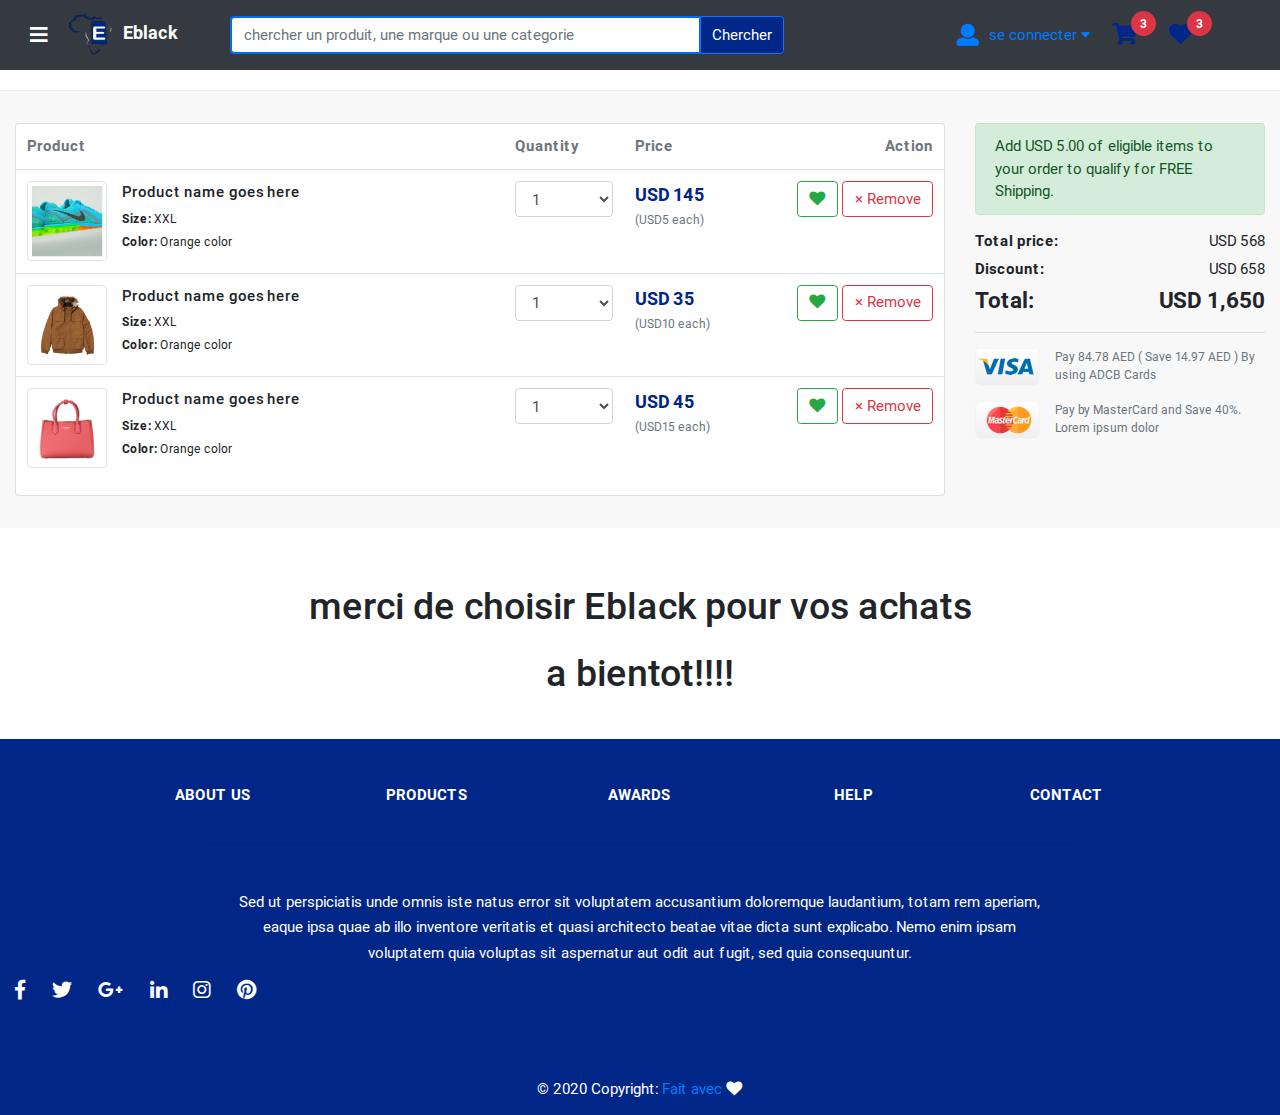
<file: order.html>
<!DOCTYPE HTML>
<html lang="en">
<head>
<meta charset="utf-8">
<meta http-equiv="pragma" content="no-cache" />
<meta http-equiv="cache-control" content="max-age=604800" />
<meta name="viewport" content="width=device-width, initial-scale=1, shrink-to-fit=no">
<meta name="author" content="Bootstrap-ecommerce by Vosidiy">

<title>UI KIT - Marketplace and Ecommerce html template</title>

<link href="images/favicon.ico" rel="shortcut icon" type="image/x-icon">

<!-- jQuery -->
<script src="js/jquery-2.0.0.min.js" type="text/javascript"></script>

<!-- Bootstrap4 files-->
<script src="js/bootstrap.bundle.min.js" type="text/javascript"></script>
<link href="css/bootstrap-custom.css" rel="stylesheet" type="text/css"/>

<!-- Font awesome 5 -->
<link href="fonts/fontawesome/css/fontawesome-all.min.css" type="text/css" rel="stylesheet">

<!-- custom style -->
<link href="css/uikit.css" rel="stylesheet" type="text/css"/>
<link href="css/responsive.css" rel="stylesheet" media="only screen and (max-width: 1200px)" />

<!-- custom javascript -->
<script src="js/script.js" type="text/javascript"></script>
 </head>

    
    <script type="text/javascript">
        /// some script
        // jquery ready start
        $(document).ready(function() {
            
        }); 
        // jquery end
        </script>
    </head>
    <body>
        
            <!-- Dark overlay -->
          

            <!-- Content -->
            <div class="content">
            
      
                <!-- open sidebar menu -->
                
    <header class="section-header">
        <div id="scrollUp">
        	
         
        <nav class="navbar  fixed-top navbar-dark bg-dark  d-lg-none" style="height: 70px;">
            <a class="btn open-menu" href="#" role="button" style="font-size: 20px;"><i class="fa fa-bars"style="color:white; "></i><!--<i class="fas fa-align-left"></i> --></a>
            <a class="navbar-brand"><img class="logo" src="images/logoh.png">Eblack</a>
            
            <div class="widget-header dropdown" style="margin-right: 0;padding: 0;">
                <a href="#" class="ml-1 icontext" data-toggle="dropdown" data-offset="20,10">
                    <div class="icon-wrap"><i class="icon-sm text-primary fa fa-user"style="color:#002687; "></i></div>
                
                <div class="textwrap d-none d-lg-block">se connecter <i class="fa fa-caret-down"></i> </div></a>
                <div class="dropdown-menu dropdown-menu-right">
                    <center style="padding: 20px;">
                    <button type="submit" class="btn btn-primary" style="box-shadow: 0px 0px 10px 0px rgba(64,61,64,0.54);">SE CONNECTER</button>
                    <p style="text-align: center; font-weight: bold;margin-top: 10px;">OU</p>
                    <button type="submit" class="btn " id="b" style="color:#0069FF;">CREER UN COMPTE</button>
                    <style>#b:hover{background-color: rgba(0, 0, 255, 0.25);;}</style>
                    </center>   
                </div> <!--  dropdown-menu .// -->
            </div>
            <div class="widget-header" style="margin-left: 0;padding: 0;">
                <a href="#" class="icontext">
                    <div class="icontext mr-0" style="max-width: 50px;">
                        <span class="icon icon-sm ">
                            <i class="fa fa-shopping-cart"style="color:#002687; "></i>
                            <span style="width: 25px;height: 25px; font-size: 12px; text-align: center;line-height: 19px;" class="notify small round badge badge-secondary">
                            3</span>
                        </span>
                    </div>
                </a>
            </div>
            
          </nav>

    <section class=" d-none d-lg-block  ">
        <div class=" navbar-dark bg-dark" id="manav" style="z-index: 999;width: 100%; margin-top:0;padding: 10px;position: fixed;">
    <div class="row-sm align-items-center" style="z-index: 100;">
        <div class="col-lg-4-24 col-sm-3">
            
            <div class="brand-wrap">
                <a class="btn open-menu" href="#" role="button" style="font-size: 20px;"><i class="fa fa-bars"style="color:white; "></i></a>
                <a href="#" style="color:white;font-weight:bold;font-size:18px"><img class="logo" src="images/logoh.png">Eblack</a>
                
            </div> 
        </div>
        <div class="col-lg-11-24 col-sm-8  d-none d-lg-block">
                <form action="#" class="py-1 search-header " >
                    <div class="input-group w-100" >
                        
                        <input type="text" class="form-control"  style="border:2px solid #0069FF;"placeholder="chercher un produit, une marque ou une categorie" ">
                        <div class="input-group-append">
                          <button class="btn btn-primary" type="submit"style="background-color:#002687;>
                            <i class="fa fa-search"> Chercher</i>
                          </button>
                        </div>
                    </div>
                </form> <!-- search-wrap .end// -->
        </div> <!-- col.// -->
        <div class="col-lg-8-24 col-sm-12">
            <div class="widgets-wrap float-right row no-gutters py-1">
                <div class="col-auto">
                    <div class="widget-header dropdown">
                        <a href="#" class="ml-1 icontext" data-toggle="dropdown" data-offset="20,10">
                            <div class="icon-wrap"><i class="icon-sm text-primary fa fa-user"style="color:#002687; "></i></div>
                        
                        <div class="textwrap d-none d-lg-block">se connecter <i class="fa fa-caret-down"></i> </div></a>
                        <div class="dropdown-menu dropdown-menu-right">
                            <center style="padding: 20px;">
                            <button type="submit" class="btn btn-primary" style="box-shadow: 0px 0px 10px 0px rgba(64,61,64,0.54);">SE CONNECTER</button>
                            <p style="text-align: center; font-weight: bold;margin-top: 10px;">OU</p>
                            <button type="submit" class="btn " id="b" style="color:#0069FF;">CREER UN COMPTE</button>
                            <style>#b:hover{background-color: rgba(0, 0, 255, 0.25);;}</style>
                            </center>   
                        </div> <!--  dropdown-menu .// -->
                    </div>  <!-- widget-header .// -->
                </div> <!-- col.// -->
                <div class="widget-header col-auto">
                    <a href="#" class="icontext">
                        <div class="icontext mr-0" style="max-width: 50px;">
                            <span class="icon icon-sm ">
                                <i class="fa fa-shopping-cart "style="color:#002687; "></i>
                                <span style="width: 25px;height: 25px; font-size: 12px; text-align: center;line-height: 19px;" class="notify small round badge badge-secondary">
                                3</span>
                            </span>
                        </div>
                    </a>
                </div>  <!-- col.// -->
                <div class="widget-header col-auto d-none d-lg-block">
                    <a href="#" class="icontext">
                        <div class="icontext mr-0" style="max-width: 50px;">
                            <span class="icon icon-sm ">
                                <i class="fa fa-heart "style="color:#002687; "	></i>
                                <span style="width: 25px;height: 25px; font-size: 12px; text-align: center;line-height: 19px;" class="notify small round badge badge-secondary">
                                3</span>
                            </span>
                        </div>
                    </a>
                </div> <!-- col.// -->
            </div> <!-- widgets-wrap.// row.// -->
        </div> <!-- col.// -->
    </div> <!-- row.// -->
        </div> <!-- container.// -->
    </section> <!-- header-main .// -->
    </header> <!-- section-hea

<!-- ========================= SECTION CONTENT ========================= -->
<br><br><br><br>
<section class="section-content bg padding-y border-top">
<div class="container">

<div class="row">
	<main class="col-sm-9">

<div class="card">
<table class="table table-hover shopping-cart-wrap">
<thead class="text-muted">
<tr>
  <th scope="col">Product</th>
  <th scope="col" width="120">Quantity</th>
  <th scope="col" width="120">Price</th>
  <th scope="col" class="text-right" width="200">Action</th>
</tr>
</thead>
<tbody>
<tr>
	<td>
<figure class="media">
	<div class="img-wrap"><img src="images/items/1.jpg" class="img-thumbnail img-sm"></div>
	<figcaption class="media-body">
		<h6 class="title text-truncate">Product name goes here </h6>
		<dl class="dlist-inline small">
		  <dt>Size: </dt>
		  <dd>XXL</dd>
		</dl>
		<dl class="dlist-inline small">
		  <dt>Color: </dt>
		  <dd>Orange color</dd>
		</dl>
	</figcaption>
</figure> 
	</td>
	<td> 
		<select class="form-control">
			<option>1</option>
			<option>2</option>	
			<option>3</option>	
			<option>4</option>	
		</select> 
	</td>
	<td> 
		<div class="price-wrap"> 
			<var class="price"style="color:#002687; ">USD 145</var> 
			<small class="text-muted"style="color:#002687; ">(USD5 each)</small> 
		</div> <!-- price-wrap .// -->
	</td>
	<td class="text-right"> 
	<a data-original-title="Save to Wishlist" title="" href="" class="btn btn-outline-success" data-toggle="tooltip"> <i class="fa fa-heart" ></i></a> 
	<a href="" class="btn btn-outline-danger"> × Remove</a>
	</td>
</tr>
<tr>
	<td>
<figure class="media">
	<div class="img-wrap"><img src="images/items/2.jpg" class="img-thumbnail img-sm"></div>
	<figcaption class="media-body">
		<h6 class="title text-truncate">Product name goes here </h6>
		<dl class="dlist-inline small">
		  <dt>Size: </dt>
		  <dd>XXL</dd>
		</dl>
		<dl class="dlist-inline small">
		  <dt>Color: </dt>
		  <dd>Orange color</dd>
		</dl>
	</figcaption>
</figure> 
	</td>
	<td> 
		<select class="form-control">
			<option>1</option>
			<option>2</option>	
			<option>3</option>	
			<option>4</option>	
		</select> 
	</td>
	<td> 
		<div class="price-wrap"> 
			<var class="price"style="color:#002687; ">USD 35</var> 
			<small class="text-muted"style="color:#002687; ">(USD10 each)</small> 
		</div> <!-- price-wrap .// -->
	</td>
	<td class="text-right"> 
	<a data-original-title="Save to Wishlist" title="" href="" class="btn btn-outline-success" data-toggle="tooltip"> <i class="fa fa-heart"></i></a> 
	<a href="" class="btn btn-outline-danger btn-round"> × Remove</a>
	</td>
</tr>
<tr>
	<td>
<figure class="media">
	<div class="img-wrap"><img src="images/items/3.jpg" class="img-thumbnail img-sm"></div>
	<figcaption class="media-body">
		<h6 class="title text-truncate">Product name goes here </h6>
		<dl class="dlist-inline small">
		  <dt>Size: </dt>
		  <dd>XXL</dd>
		</dl>
		<dl class="dlist-inline small">
		  <dt>Color: </dt>
		  <dd>Orange color</dd>
		</dl>
	</figcaption>
</figure> 
	</td>
	<td> 
		<select class="form-control">
			<option>1</option>
			<option>2</option>	
			<option>3</option>	
			<option>4</option>	
		</select> 
	</td>
	<td> 
		<div class="price-wrap"> 
			<var class="price"style="color:#002687; ">USD 45</var> 
			<small class="text-muted"style="color:#002687; ">(USD15 each)</small> 
		</div> <!-- price-wrap .// -->
	</td>
	<td class="text-right"> 
		<a data-original-title="Save to Wishlist" title="" href="" class="btn btn-outline-success" data-toggle="tooltip"> <i class="fa fa-heart"></i></a> 
		<a href="" class="btn btn-outline-danger btn-round"> × Remove</a>
	</td>
</tr>
</tbody>
</table>
</div> <!-- card.// -->

	</main> <!-- col.// -->
	<aside class="col-sm-3">
<p class="alert alert-success">Add USD 5.00 of eligible items to your order to qualify for FREE Shipping. </p>
<dl class="dlist-align">
  <dt>Total price: </dt>
  <dd class="text-right">USD 568</dd>
</dl>
<dl class="dlist-align">
  <dt>Discount:</dt>
  <dd class="text-right">USD 658</dd>
</dl>
<dl class="dlist-align h4">
  <dt>Total:</dt>
  <dd class="text-right"><strong>USD 1,650</strong></dd>
</dl>
<hr>
<figure class="itemside mb-3">
	<aside class="aside"><img src="images/icons/pay-visa.png"></aside>
	 <div class="text-wrap small text-muted">
Pay 84.78 AED ( Save 14.97 AED )
By using ADCB Cards 
	 </div>
</figure>
<figure class="itemside mb-3">
	<aside class="aside"> <img src="images/icons/pay-mastercard.png"> </aside>
	<div class="text-wrap small text-muted">
Pay by MasterCard and Save 40%. <br>
Lorem ipsum dolor 
	</div>
</figure>

	</aside> <!-- col.// -->
</div>

</div> <!-- container .//  -->
</section>
<!-- ========================= SECTION CONTENT END// ========================= -->

<!-- ========================= SECTION  ========================= -->
<section class="section-name bg-white padding-y">
<div class="container">
<header class="section-heading">

</header><!-- sect-heading -->

<center><h1><p>merci de choisir Eblack  pour vos achats</p> a bientot!!!!</h1></center>
</div><!-- container // -->
</section>
<!-- ========================= SECTION  END// ========================= -->

<!-- ========================= SECTION  ========================= -->

<!-- ========================= SECTION  END// ========================= -->

<!-- ========================= FOOTER ========================= -->
<!--section class="section-subscribe  padding-y-lg" style="background-color: #162A70;">
<div class="container">
	<div class="d-lg-none text-center"><img src="images/logo_footer.png" width="150px" height="80px" alt="Eblack le choix de la qualité"></div>
<div class="float-left d-none d-lg-block"><img src="images/logo_footer.png" width="170px" height="100px" alt="Eblack le choix de la qualité"></div>
<p class="pb-2 text-center white">Recevez les dernières tendances de produits et les nouvelles arrivées directement dans votre boîte de réception</p>

<div class="row justify-content-md-center">
	<div class="col-lg-4 col-sm-6">
<form class="row-sm form-noborder">
		<div class="col-8">
		<input class="form-control" placeholder="Votre Email" type="email">
		</div> <!-- col.// -->
		<!--div class="col-3">
		<button type="submit" class="btn btn-outline-primary" style="border:1px solid #00044C;" > <i class="fa fa-envelope"></i> Souscrire </button>
		</div> <!-- col.// -->
</form>
<!--small class="form-text text-white-50">nous ne partagerons jamais votre addresse e-mail avec un tiers </small>
	</div> <!-- col-md-6.// -->
</div>
	

</div> <!-- container // -->
</section--->

<!-- ========================= SECTION SUBSCRIBE END.//========================= -->

<!-- ========================= FOOTER ========================= -->

<footer class="page-footer font-small indigo" style="background-color: #002687;color: white;">

  <!-- Footer Links -->
  <div class="container">

    <!-- Grid row-->
    <div class="row text-center d-flex justify-content-center pt-5 mb-3">

      <!-- Grid column -->
      <div class="col-md-2 mb-3" ">
        <h6 class="text-uppercase font-weight-bold"style="color: white;>
          <a href="#!">About us</a>
        </h6>
      </div>
      <!-- Grid column -->

      <!-- Grid column -->
      <div class="col-md-2 mb-3">
        <h6 class="text-uppercase font-weight-bold"style="color: white;>
          <a href="#!">Products</a>
        </h6>
      </div>
      <!-- Grid column -->

      <!-- Grid column -->
      <div class="col-md-2 mb-3">
        <h6 class="text-uppercase font-weight-bold"style="color: white;>
          <a href="#!">Awards</a>
        </h6>
      </div>
      <!-- Grid column -->

      <!-- Grid column -->
      <div class="col-md-2 mb-3">
        <h6 class="text-uppercase font-weight-bold"style="color: white;>
          <a href="#!">Help</a>
        </h6>
      </div>
      <!-- Grid column -->

      <!-- Grid column -->
      <div class="col-md-2 mb-3">
        <h6 class="text-uppercase font-weight-bold"style="color: white;>
          <a href="#!">Contact</a>
        </h6>
      </div>
      <!-- Grid column -->

    </div>
    <!-- Grid row-->
    <hr class="rgba-white-light" style="margin: 0 15%;">

    <!-- Grid row-->
    <div class="row d-flex text-center justify-content-center mb-md-0 mb-4">

      <!-- Grid column -->
      <div class="col-md-8 col-12 mt-5">
        <p style="line-height: 1.7rem">Sed ut perspiciatis unde omnis iste natus error sit voluptatem
          accusantium doloremque laudantium, totam rem
          aperiam, eaque ipsa quae ab illo inventore veritatis et quasi architecto beatae vitae dicta sunt
          explicabo.
          Nemo enim ipsam voluptatem quia voluptas sit aspernatur aut odit aut fugit, sed quia consequuntur.</p>
      </div>
      <!-- Grid column -->

    </div>
    <!-- Grid row-->
    <hr class="clearfix d-md-none rgba-white-light" style="margin: 10% 15% 5%;">

    <!-- Grid row-->
    <div class="row pb-3">

      <!-- Grid column -->
      <div class="col-md-12">

        <div class="mb-5 flex-center">

          <!-- Facebook -->
          <a class="fb-ic">
            <i class="fab fa-facebook-f fa-lg white-text mr-4"> </i>
          </a>
          <!-- Twitter -->
          <a class="tw-ic">
            <i class="fab fa-twitter fa-lg white-text mr-4"> </i>
          </a>
          <!-- Google +-->
          <a class="gplus-ic">
            <i class="fab fa-google-plus-g fa-lg white-text mr-4"> </i>
          </a>
          <!--Linkedin -->
          <a class="li-ic">
            <i class="fab fa-linkedin-in fa-lg white-text mr-4"> </i>
          </a>
          <!--Instagram-->
          <a class="ins-ic">
            <i class="fab fa-instagram fa-lg white-text mr-4"> </i>
          </a>
          <!--Pinterest-->
          <a class="pin-ic">
            <i class="fab fa-pinterest fa-lg white-text"> </i>
          </a>

        </div>

      </div>
      <!-- Grid column -->

    </div>
    <!-- Grid row-->

  </div>
  <!-- Footer Links -->

  <!-- Copyright -->
  <div class="footer-copyright text-center py-3">© 2020 Copyright:
    <a href="https://mdbootstrap.com/"> Fait avec <li class="fa fa-heart"c
        style="color: white;"></li></a>
  </div>
  <!-- Copyright -->

</footer>
<!-- ========================= FOOTER END // ========================= -->

</div>
<!-- End content -->

</div>
<!-- End wrapper -->
<script src="js/scripts.js"></script>
<script type="text/javascript">
	/// some script
	
	// jquery ready start
	$(document).ready(function() {
		// jQuery code
		
	}); 
	// jquery end
	</script>
<!-- ========================= FOOTER END // ========================= -->


</body>
</html>
</file>
<file: css/style.css>
body { font-family: 'Roboto', sans-serif; font-size: 16px; font-weight: 300;  }

strong { font-weight: 500; }






::-moz-selection { background: #f35b3f; color: #fff; text-shadow: none; }
::selection { background: #f35b3f; color: #fff; text-shadow: none; }


/***** Wrapper *****/

.wrapper { display: block; }


/***** Sidebar *****/

.sidebar {
	width: 250px; height: 100vh; position: fixed; top: 0; left: -255px; z-index: 999999999; 
	background: #333; color: #fff; transition: all .3s; box-shadow: 3px 3px 3px rgba(51, 51, 51, 0.5);
	text-align: left;
}

.sidebar.active { left: 0; }

.dismiss {
	width: 35px; height: 35px; position: absolute; top: 10px; right: 10px; transition: all .3s; 
	background: #444; border-radius: 4px; text-align: center; line-height: 35px; cursor: pointer;
}

.dismiss:hover, .dismiss:focus { background: #555; color: #fff; }

.sidebar .logo { padding: 10px 10px; border-bottom: 1px solid #444; transition: all .3s; }

.sidebar .logo a {
	display: inline-block;
	width: 180px;
	height: 100px;
	background: url(../images/logo.png) left top no-repeat;
	border: 0;
	
	text-indent: -999999px;
}

.sidebar ul.menu-elements { padding: 10px 0; border-bottom: 1px solid #444; transition: all .3s; }

.sidebar ul li a {
	display: block; padding: 10px 20px;
	border: 0; color: #fff;
}
.sidebar ul li a:hover,
.sidebar ul li a:focus,
.sidebar ul li.active > a:hover,
.sidebar ul li.active > a:focus { outline: 0; background: #555; color: #fff; }

.sidebar ul li a i { margin-right: 5px; }

.sidebar ul li.active > a, a[aria-expanded="true"] {
	background: #444;
	color: #fff;
}

.sidebar ul ul a { background: #444; padding-left: 30px; font-size: 14px; }

.sidebar ul ul li.active > a { background: #555; }

.sidebar a[data-toggle="collapse"] {
    position: relative;
}

.sidebar .dropdown-toggle::after {
    display: block;
    position: absolute;
    top: 50%;
    right: 20px;
    transform: translateY(-50%);
}

.sidebar .to-top { padding: 20px; text-align: center; }

.sidebar .dark-light-buttons { padding: 10px 20px 30px 20px; text-align: center; }

/* sidebar light */



.sidebar.light { background: #fff; color: #888; }

.sidebar.light .dismiss { background: #ddd; color: #888; }

.sidebar.light .dismiss:hover, 
.sidebar.light .dismiss:focus { background: #ccc; color: #888; }

.sidebar.light .logo { border-color: #eee; }
.sidebar.light .logo a { background-image: url(../images/eblack_mini.png); }

.sidebar.light ul.menu-elements { border-color: #eee; }

.sidebar.light ul li a { color: #888; }

.sidebar.light ul li a:hover,
.sidebar.light ul li a:focus,
.sidebar.light ul li.active > a:hover,
.sidebar.light ul li.active > a:focus { background: #ccc; color: #888; }

.sidebar.light ul li.active > a, .sidebar.light a[aria-expanded="true"] {
	background: #ddd;
	color: #888;
}

.sidebar.light ul ul a { background: #ddd; }

.sidebar.light ul ul li.active > a { background: #ccc; }

.sidebar.light a.btn-customized-3 { background: #ddd; color: #888; }

.sidebar.light a.btn-customized-3:hover, 
.sidebar.light a.btn-customized-3:active, 
.sidebar.light a.btn-customized-3:focus, 
.sidebar.light a.btn-customized-3:active:focus, 
.sidebar.light a.btn-customized-3.active:focus,
.sidebar.light a.btn-customized-3.btn.btn-primary:not(:disabled):not(.disabled):active,
.sidebar.light a.btn-customized-3.btn.btn-primary:not(:disabled):not(.disabled):active:focus {
	background: #ccc; color: #888;
}

.sidebar.light a.btn-customized-4.btn-customized-dark { background: #555; }
.sidebar.light a.btn-customized-4.btn-customized-light { background: #eee; }

.sidebar.light a.btn-customized-4.btn-customized-dark:hover, 
.sidebar.light a.btn-customized-4.btn-customized-dark:active, 
.sidebar.light a.btn-customized-4.btn-customized-dark:focus, 
.sidebar.light a.btn-customized-4.btn-customized-dark:active:focus, 
.sidebar.light a.btn-customized-4.btn-customized-dark.active:focus,
.sidebar.light a.btn-customized-4.btn-customized-dark.btn.btn-primary:not(:disabled):not(.disabled):active,
.sidebar.light a.btn-customized-4.btn-customized-dark.btn.btn-primary:not(:disabled):not(.disabled):active:focus {
	background: #ccc; color: #fff;
}

.sidebar.light a.btn-customized-4.btn-customized-light:hover, 
.sidebar.light a.btn-customized-4.btn-customized-light:active, 
.sidebar.light a.btn-customized-4.btn-customized-light:focus, 
.sidebar.light a.btn-customized-4.btn-customized-light:active:focus, 
.sidebar.light a.btn-customized-4.btn-customized-light.active:focus,
.sidebar.light a.btn-customized-4.btn-customized-light.btn.btn-primary:not(:disabled):not(.disabled):active,
.sidebar.light a.btn-customized-4.btn-customized-light.btn.btn-primary:not(:disabled):not(.disabled):active:focus {
	background: #ccc; color: #fff;
}


/***** Dark overlay *****/

.overlay {
    display: none; position: fixed; width: 100vw; height: 100vh; 
    background: rgba(51, 51, 51, 0.7); z-index: 998; opacity: 0; transition: all .5s ease-in-out;
}

.overlay.active { display: block; opacity: 1; }


/***** Content *****/

.content { width: 100%; transition: all 0.3s; }

.open-menu { 
	background-color: transparent;border-color: transparent;
	/*border-top-right-radius:40% ;border-bottom-right-radius:40% ;
	position: fixed; top: 20px; left: -2px; z-index: 997; box-shadow: 3px 3px 3px rgba(51, 51, 51, 0.2); */}

.open-menu.btn-customized,
.open-menu.btn-customized:hover, 
.open-menu.btn-customized:active, 
.open-menu.btn-customized:focus, 
.open-menu.btn-customized:active:focus, 
.open-menu.btn-customized.active:focus,
.open-menu.btn-customized.btn.btn-primary:not(:disabled):not(.disabled):active,
.open-menu.btn-customized.btn.btn-primary:not(:disabled):not(.disabled):active:focus {
	box-shadow: 3px 3px 3px rgba(51, 51, 51, 0.2);
}
.btn-customized-dark:hover, 
.btn-customized-dark:active, 
.btn-customized-dark:focus, 
.btn-customized-dark:active:focus, 
.btn-customized-dark.active:focus,
.btn-customized-dark.btn.btn-primary:not(:disabled):not(.disabled):active,
.btn-customized-dark.btn.btn-primary:not(:disabled):not(.disabled):active:focus {
	outline: 0; background: #555; border: 0; color: #fff; box-shadow: none;
}
.btn-customized-light,.btn-customized-dark{
	display: inline-block; width: 28px; height: 28px; margin: 0 3px; padding: 0; 
	background: #444; border: 0; border-radius: 50%; 
	font-size: 16px; font-weight: 300; color: #fff; box-shadow: none; text-indent: -999999px;
}

.btn-customized-dark { background: #222; }
.btn-customized-light { background: #fff; }

.btn-customized-light:hover, 
.btn-customized-light:active, 
.btn-customized-light:focus, 
.btn-customized-light:active:focus, 
.btn-customized-light.active:focus,
.btn-customized-light.btn.btn-primary:not(:disabled):not(.disabled):active,
.btn-customized-light.btn.btn-primary:not(:disabled):not(.disabled):active:focus {
	outline: 0; background: #555; border: 0; color: #fff; box-shadow: none;
}

#scrollUp
{
position: fixed;
bottom : 10px;
right: 10px;
opacity: 0.5;
z-index: 20;
}

.reveal-loaded .reveal [class*="reveal-"] {
    opacity: 0;
    transform: translateY(30px);
}

.reveal-loaded [class*="reveal"]{
    transition: 1s cubic-bezier(.5, 0, 0, 1);
}

/* On ajoute du délai */
.reveal-loaded .reveal-2 {
    transition-delay: .1s;
}

.reveal-loaded .reveal-3 {
    transition-delay: .2s;
}

.reveal-loaded .reveal-4 {
    transition-delay: .3s;
}


.word-limit{color: black;font-weight: bold; text-overflow: ellipsis;white-space: nowrap;overflow: hidden;height: 30px;}
	.word-limit:hover{color: blue;}
	.price-new{color: red;}

#titre-cate{
	font-size: 70px;font-weight: bold;
}
.breadcrumb a{color: black;}
</file>
<file: css/responsive.css>
@media (max-width: 960px){.slider-main .item-slide{height:auto}.menu-category .submenu{max-width:100%;left:0;top:100%}.border-cols>[class*="col-"]{border-width:0 0 1px 1px}}@media all and (max-width: 720px){.navbar{padding:1rem}.navbar-landing{transition:.5s;padding-top:7px;padding-bottom:7px}.nav-item .btn{margin:7px 0 !important}.list-inline-item{vertical-align:middle;margin-bottom:5px;margin-top:5px}.section-header .logo,.header-main .logo{max-height:30px;width:auto}.section-header .logo-text,.header-main .logo-text{font-size:24px}.section-header .brand-wrap,.section-header .search-wrap,.section-header .widget-header,.header-main .brand-wrap,.header-main .search-wrap,.header-main .widget-header{margin-bottom:1rem}}
</file>
<file: css/media-queries.css>
@media (min-width: 992px) and (max-width: 1199px) {
	
	.section-1-box .section-1-box-icon { width: 60px; height: 60px; font-size: 32px; line-height: 60px; }
	
}

@media (min-width: 768px) and (max-width: 991px) {

	.section-description p { padding: 0; }
	
	.section-1-box .section-1-box-icon { width: 50px; height: 50px; font-size: 26px; line-height: 50px; }
	
	.section-3-box .section-3-box-icon { width: 50px; height: 50px; font-size: 26px; line-height: 50px; }

}

@media (max-width: 767px) {
	
	.top-content { padding: 20px 0 100px 0; }
	.top-content h1 { font-size: 22px; }
	.top-content .description { margin: 10px 0 0 0; }
	.top-content a.btn { margin: 5px; }
	
	.section-description p { padding: 0; }
	
	.section-1-container { padding-bottom: 60px; }
	.section-1-box { text-align: center; }
	.section-1-box h3 { margin-top: 20px; padding-top: 10px; }
	
	.section-3-box { text-align: center; }
	.section-3-box h3 { margin-top: 20px; padding-top: 10px; }
	
	.section-5-box { text-align: center; }
	
	.section-6-box { text-align: center; }
	.section-6-social a { margin: 0 5px 10px 5px; }
	.section-6-form { margin-bottom: 30px; text-align: center; }

	
}

@media (max-width: 575px) {
	#titre-cate{ font-size: 30px; }
	#desc-cate{ font-size: 14px; }
	
	h1, h2 { font-size: 22px; }
	h3 { font-size: 18px; }

}


/* Retina-ize images/icons */

@media
only screen and (-webkit-min-device-pixel-ratio: 2),
only screen and (   min--moz-device-pixel-ratio: 2),
only screen and (     -o-min-device-pixel-ratio: 2/1),
only screen and (        min-device-pixel-ratio: 2),
only screen and (                min-resolution: 192dpi),
only screen and (                min-resolution: 2dppx) {
	
	/* logo */
    .sidebar .logo a {
    	background-image: url(../img/logo@2x.png) !important; background-repeat: no-repeat !important; background-size: 172px 34px !important;
    }
    
    .sidebar.light .logo a {
    	background-image: url(../img/logo-dark@2x.png) !important;
    }
	
}
</file>
